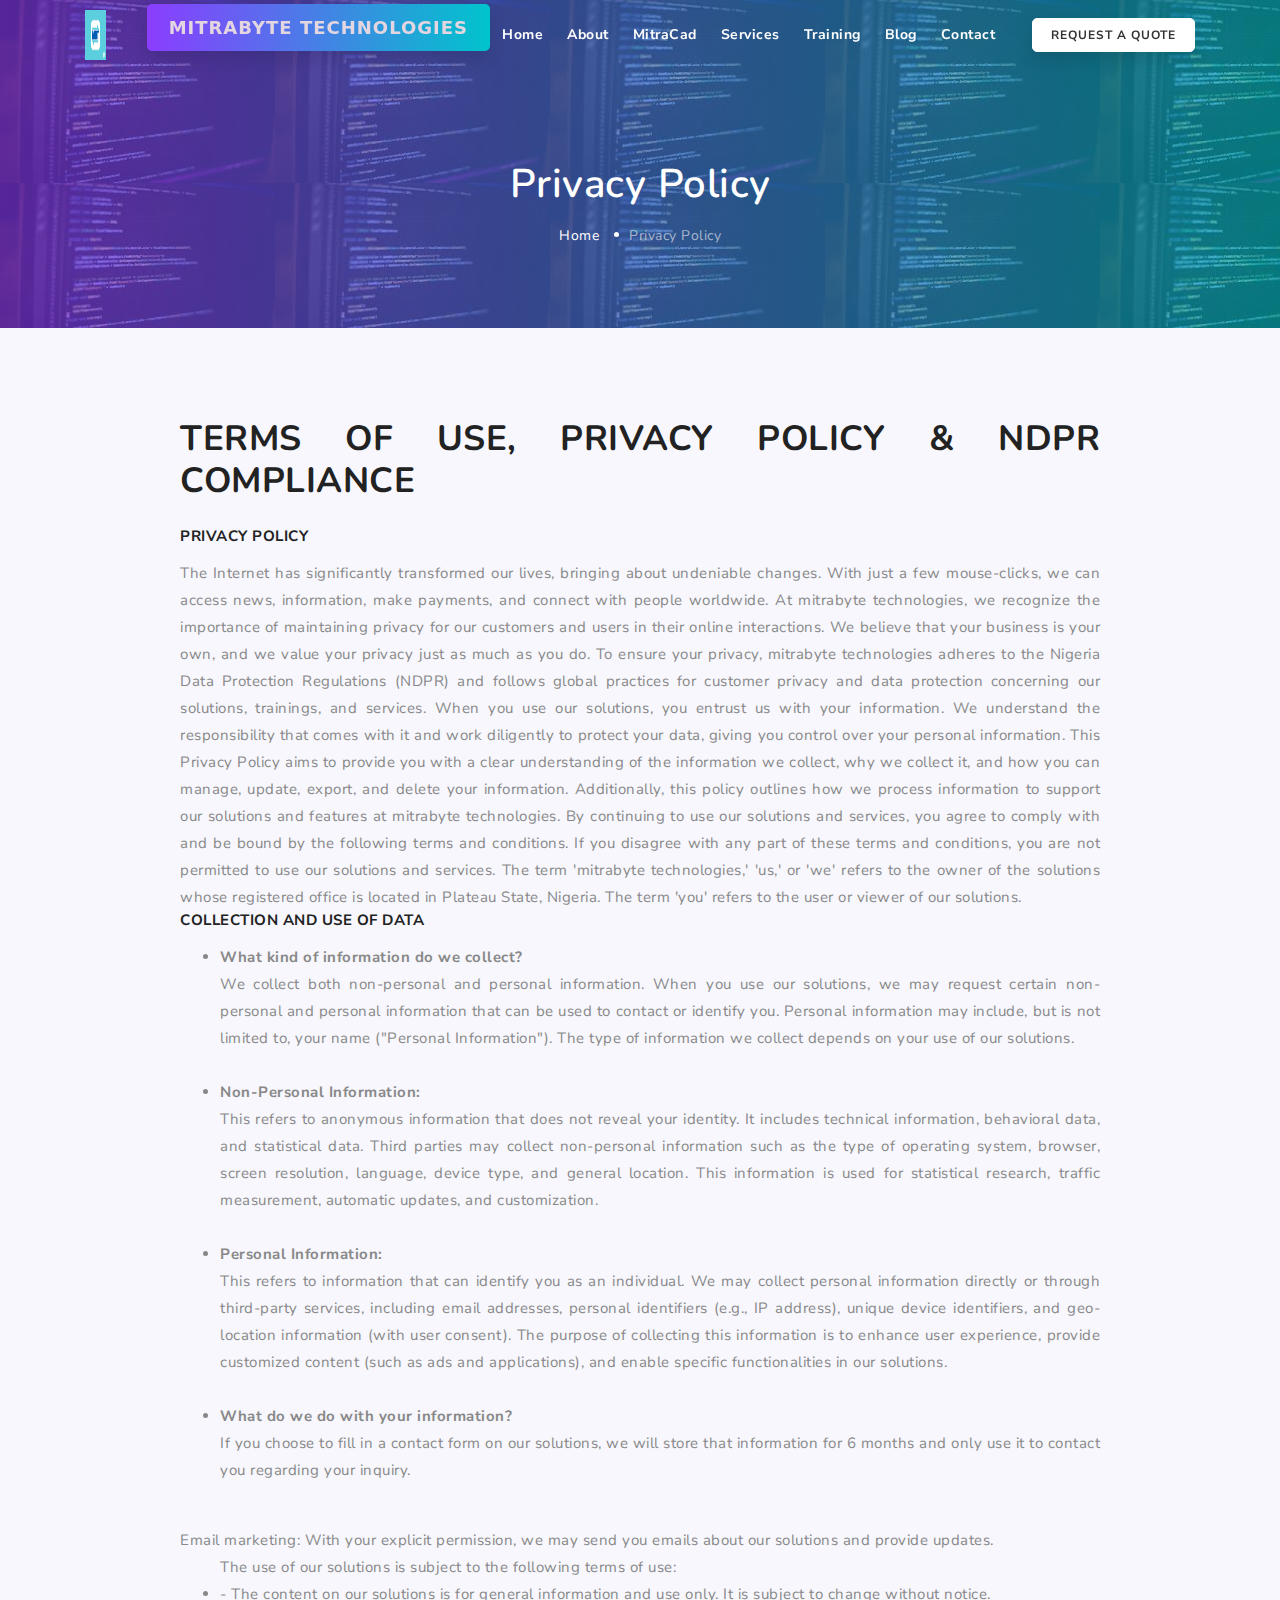
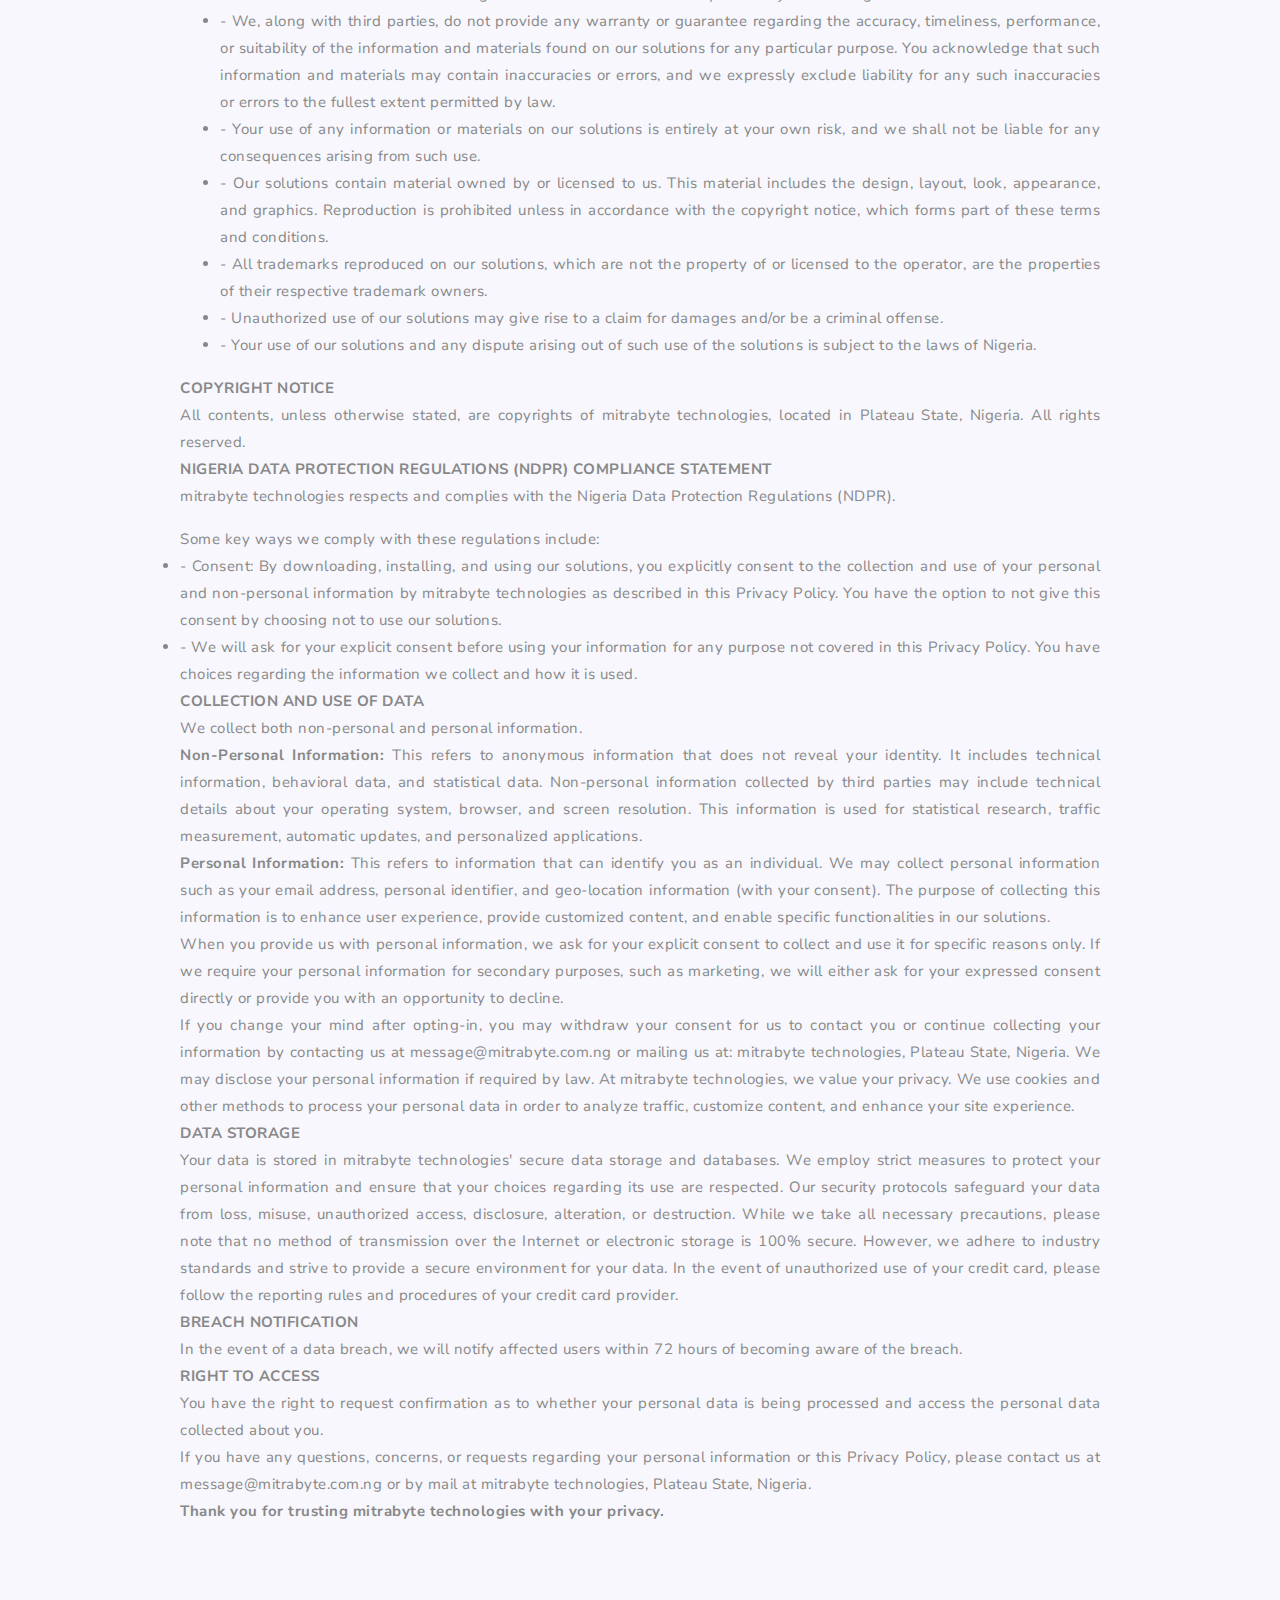
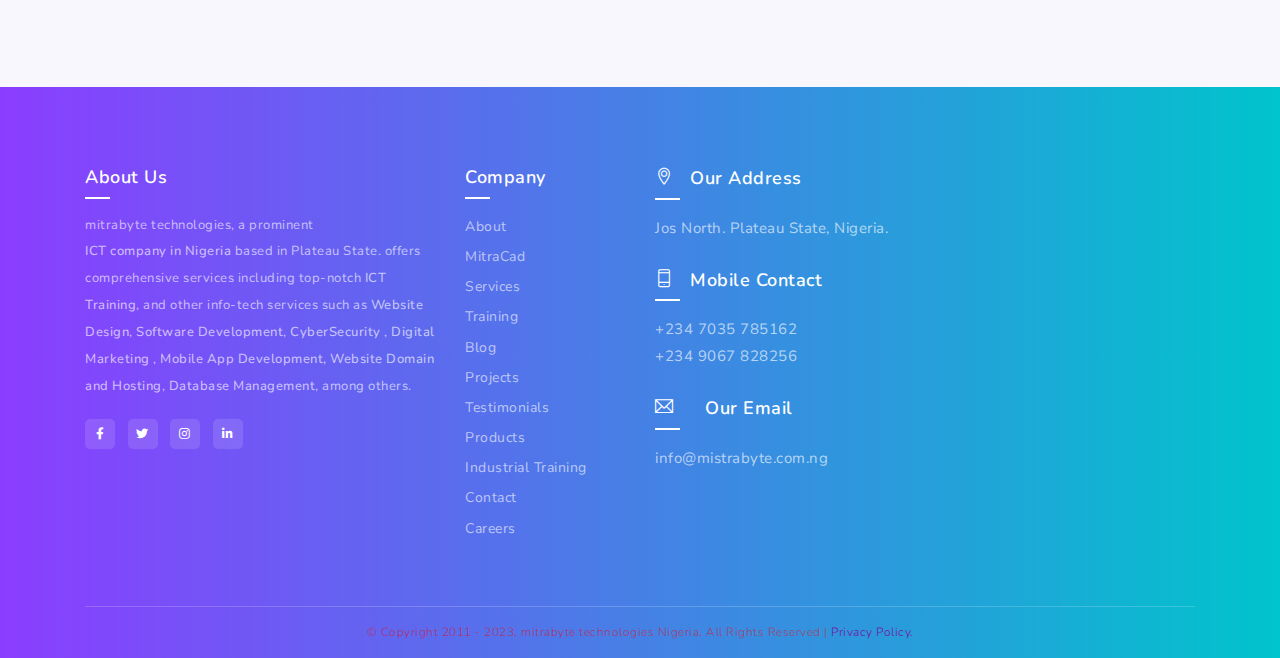
<file: mitrabyte/privacy-policy.html>
<!DOCTYPE html>
<html>


<!--  -->
<head>
  <meta charset="utf-8">
  <meta name="viewport" content="width=device-width, initial-scale=1, shrink-to-fit=no">
  <meta http-equiv="X-UA-Compatible" content="IE=edge">
  <meta name="apple-mobile-web-app-capable" content="yes">

  <!-- Global site tag (gtag.js) - Google Analytics -->
<script async src="https://www.googletagmanager.com/gtag/js?id=UA-127850441-1"></script>
<script>
  window.dataLayer = window.dataLayer || [];
  function gtag(){dataLayer.push(arguments);}
  gtag('js', new Date());

  gtag('config', 'UA-127850441-1');
</script>




  <title> Privacy Policy  - mitrabyte technologies  iCT Solutions. </title>


   <base  />  <meta property="og:site_name" content="Privacy Policy  - mitrabyte technologies  iCT Solutions | mitrabyte.com.ng">
  <meta name="description" content="TERMS  OF USE, PRIVACY POLICY & NIGERIA DATA PROTECTION REGULATIONS (NDPR) COMPLIANCE FOR OUR SOLUTIONS.">



    <meta property="og:title" content=" Privacy Policy  - mitrabyte technologies  iCT Solutions.">

     <meta property="og:description" content="TERMS  OF USE, PRIVACY POLICY & NIGERIA DATA PROTECTION REGULATIONS (NDPR) COMPLIANCE FOR OUR SOLUTIONS.">
    <meta property="og:type" content="website">
    <meta property="og:url" content="https://www.mitrabyte.com/privacy-policy.html">
      <meta property="og:image" content="https://www.mitrabyte.com/static/img/logo.png">
    <meta property="og:keywords" content="mitrabyte technologies, Privacy Policy, Terms of Use.">
     
     
     <meta name="twitter:card" content="summary">
    <meta name="twitter:site" content="@mitrabytetechnologiess">
    <meta name="twitter:title" content="TERMS  OF USE, PRIVACY POLICY & NIGERIA DATA PROTECTION REGULATIONS (NDPR) COMPLIANCE FOR OUR SOLUTIONS.">






  <!-- Favicon  -->
 
  <link rel="shortcut icon" href="favicon.ico" type="image/x-icon">

    <!-- Plugin CSS -->
  <link href="static/plugin/bootstrap/css/bootstrap.min.css" rel="stylesheet">
  <link href="static/plugin/font-awesome/css/fontawesome-all.min.css" rel="stylesheet">
  <link href="static/plugin/et-line/style.css" rel="stylesheet">
  <link href="static/plugin/themify-icons/themify-icons.css" rel="stylesheet">
  <link href="static/plugin/owl-carousel/css/owl.carousel.min.css" rel="stylesheet">
  <link href="static/plugin/magnific/magnific-popup.css" rel="stylesheet">
  <!-- End -->
  

  <!-- Theme css -->
  <link href="static/css/style.css" rel="stylesheet">
  <link href="static/css/color/default.css" rel="stylesheet" id="color_theme">
  <!-- End -->

</head>

<!-- ========== Body Starts ========== -->
<!-- Body Start -->
<body data-spy="scroll" data-target="#navbar" data-offset="98">

  <!-- Loading -->
  <div id="loading">
    <div class="load-circle"><span class="one"></span></div>
  </div>
  <!-- / -->

  <!-- Header -->
 <header>
    <nav class="navbar header-nav navbar-expand-lg">
      <div class="container">
        <a class="navbar-brand" href="index.html">
          <img class="light-logo" src="static/img/MBT-LOGO-LIGHT.jpg"  height="50px" width="50px"  alt="mitrabyte technologies"  >
          <img class="dark-logo" src="static/img/MBT-LOGO-DARK.jpg" height="50px" width="50px"  alt="mitrabyte technologies">
        </a>
        <!-- / -->
       <P  class="btn btn-theme m-25px-l md-m-0px-l"  style="font-size: large;  font-family: system-ui, -apple-system, BlinkMacSystemFont, 'Segoe UI', Roboto, Oxygen, Ubuntu, Cantarell, 'Open Sans', 'Helvetica Neue', sans-serif; color: rgb(228, 214, 224); font-weight: 700;"><strong>mitrabyte technologies</strong></P>
       <!-- Mobile Toggle -->
        <button class="navbar-toggler" type="button" data-toggle="collapse" data-target="#navbar" aria-controls="navbar" aria-expanded="false" aria-label="Toggle navigation">
            <span></span>
            <span></span>
            <span></span>
        </button>
        <!-- / -->

        <!-- Top Menu -->
        <div class="collapse navbar-collapse justify-content-end" id="navbar">
          <ul class="navbar-nav ml-auto align-items-center">
            <li>
              <a class="nav-link" href="index.html#home">Home</a>
              
            </li>

            <li><a class="nav-link" href="index.html#about">About</a></li>
            <li><a class="nav-link" href="index.html#mitracad">MitraCad</a></li>
            <li><a class="nav-link" href="index.html#services">Services</a></li>
            <li><a class="nav-link" href="index.html#training">Training</a></li>
            <li><a class="nav-link" href="index.html#blog">Blog</a></li>
          
            <li><a class="nav-link" href="contact.html">Contact</a></li>
            <li><a class="nav-link-btn btn btn-white m-25px-l md-m-0px-l" href="index.html#quote">Request a Quote</a></li>
          </ul>
        </div>
        <!-- / -->

      </div><!-- Container -->
    </nav> <!-- Navbar -->
  </header>
  <!-- Header End -->

  <!-- Main -->
  <main>



   <!-- 
  =============================
    Page Title Section
  =============================
  -->
  <section id="about" class="page-title-section theme-after" style="background-image:url(static/img/banner-1.jpg);">
      <div class="container">
        <div class="page-title">
          <h1 class="font-alt">Privacy Policy</h1>
          <ol class="breadcrumb justify-content-center">
              <li><a href="index.html">Home</a></li>
              <li class="active">Privacy Policy</li>
          </ol>
        </div>
      </div>
  </section>

    <!-- 
    =============================
      About us
    =============================
    -->
    





    <section id="about" class="section gray-bg">
      <div class="container">
        <div class="row justify-content-center m-45px-b sm-m-25px-b">
          <div class="col-lg-10 col-md-10">
            <div class="section-title text-justify">
             
              
              <TERMS OF USE, PRIVACY POLICY & COMPLIANCE WITH NIGERIA DATA PROTECTION REGULATIONS (NDPR) FOR OUR SOLUTIONS>

<h2 class="font-alt dark-color caption_seo">TERMS OF USE, PRIVACY POLICY & NDPR COMPLIANCE</h2>

<p>
    <h6 class="dark-color">PRIVACY POLICY</h6>

The Internet has significantly transformed our lives, bringing about undeniable changes. With just a few mouse-clicks, we can access news, information, make payments, and connect with people worldwide. At mitrabyte technologies, we recognize the importance of maintaining privacy for our customers and users in their online interactions.

We believe that your business is your own, and we value your privacy just as much as you do. To ensure your privacy, mitrabyte technologies adheres to the Nigeria Data Protection Regulations (NDPR) and follows global practices for customer privacy and data protection concerning our solutions, trainings, and services.

When you use our solutions, you entrust us with your information. We understand the responsibility that comes with it and work diligently to protect your data, giving you control over your personal information. This Privacy Policy aims to provide you with a clear understanding of the information we collect, why we collect it, and how you can manage, update, export, and delete your information. Additionally, this policy outlines how we process information to support our solutions and features at mitrabyte technologies.

By continuing to use our solutions and services, you agree to comply with and be bound by the following terms and conditions. If you disagree with any part of these terms and conditions, you are not permitted to use our solutions and services.

The term 'mitrabyte technologies,' 'us,' or 'we' refers to the owner of the solutions whose registered office is located in Plateau State, Nigeria. The term 'you' refers to the user or viewer of our solutions.
</p>

<p>
    <h6 class="dark-color">COLLECTION AND USE OF DATA</h6>
    <ul>
   <li><strong>What kind of information do we collect?</strong><br></li>
    We collect both non-personal and personal information. When you use our solutions, we may request certain non-personal and personal information that can be used to contact or identify you. Personal information may include, but is not limited to, your name ("Personal Information"). The type of information we collect depends on your use of our solutions.
    <br><br>
    <li><strong>Non-Personal Information:</strong><br></li>
    This refers to anonymous information that does not reveal your identity. It includes technical information, behavioral data, and statistical data. Third parties may collect non-personal information such as the type of operating system, browser, screen resolution, language, device type, and general location. This information is used for statistical research, traffic measurement, automatic updates, and customization.
    <br><br>
    <li><strong>Personal Information:</strong><br></li>
    This refers to information that can identify you as an individual. We may collect personal information directly or through third-party services, including email addresses, personal identifiers (e.g., IP address), unique device identifiers, and geo-location information (with user consent). The purpose of collecting this information is to enhance user experience, provide customized content (such as ads and applications), and enable specific functionalities in our solutions.
    <br><br>
    <li><strong>What do we do with your information?</strong><br></li>
    If you choose to fill in a contact form on our solutions, we will store that information for 6 months and only use it to contact you regarding your inquiry.
    <br><br>
    </ul>


    Email marketing: With your explicit

permission, we may send you emails about our solutions and provide updates.
<ul>
The use  of our solutions is subject to the following terms of use:
<li>- The content on our solutions is for general information and use only. It is subject to change without notice.</li>
<li>- We, along with third parties, do not provide any warranty or guarantee regarding the accuracy, timeliness, performance, or suitability of the information and materials found on our solutions for any particular purpose. You acknowledge that such information and materials may contain inaccuracies or errors, and we expressly exclude liability for any such inaccuracies or errors to the fullest extent permitted by law.</li>
<li>- Your use of any information or materials on our solutions is entirely at your own risk, and we shall not be liable for any consequences arising from such use.</li>
<li>- Our solutions contain material owned by or licensed to us. This material includes the design, layout, look, appearance, and graphics. Reproduction is prohibited unless in accordance with the copyright notice, which forms part of these terms and conditions.</li>
<li>- All trademarks reproduced on our solutions, which are not the property of or licensed to the operator, are the properties of their respective trademark owners.</li>
<li>- Unauthorized use of our solutions may give rise to a claim for damages and/or be a criminal offense.</li>
<li>- Your use of our solutions and any dispute arising out of such use of the solutions is subject to the laws of Nigeria.</li>
</ul>
<p><strong>COPYRIGHT NOTICE</strong><br></p>
<p>All contents, unless otherwise stated, are copyrights of mitrabyte technologies, located in Plateau State, Nigeria. All rights reserved.</p>

<p><strong>NIGERIA DATA PROTECTION REGULATIONS (NDPR) COMPLIANCE STATEMENT</strong><br></p>
<p>mitrabyte technologies respects and complies with the Nigeria Data Protection Regulations (NDPR).</p>
<ul></ul>
<p>Some key ways we comply with these regulations include:</p>
<li>- Consent: By downloading, installing, and using our solutions, you explicitly consent to the collection and use of your personal and non-personal information by mitrabyte technologies as described in this Privacy Policy. You have the option to not give this consent by choosing not to use our solutions.</li>
<li>- We will ask for your explicit consent before using your information for any purpose not covered in this Privacy Policy. You have choices regarding the information we collect and how it is used.</li>
</ul>
<p><strong>COLLECTION AND USE OF DATA</strong><br></p>
<p>We collect both non-personal and personal information.</p>

<p><strong>Non-Personal Information:</strong> This refers to anonymous information that does not reveal your identity. It includes technical information, behavioral data, and statistical data. Non-personal information collected by third parties may include technical details about your operating system, browser, and screen resolution. This information is used for statistical research, traffic measurement, automatic updates, and personalized applications.</p>

<p><strong>Personal Information:</strong> This refers to information that can identify you as an individual. We may collect personal information such as your email address, personal identifier, and geo-location information (with your consent). The purpose of collecting this information is to enhance user experience, provide customized content, and enable specific functionalities in our solutions.</p>

<p>When you provide us with personal information, we ask for your explicit consent to collect and use it for specific reasons only. If we require your personal information for secondary purposes, such as marketing, we will either ask for your expressed consent directly or provide you with an opportunity to decline.</p>

<p>If you change your mind after opting-in, you may withdraw your consent for us to contact you or continue collecting your information by contacting us at message@mitrabyte.com.ng or mailing us at: mitrabyte technologies, Plateau State, Nigeria.

We may disclose your personal information if required by law.

At mitrabyte technologies, we value your privacy. We use cookies and other methods to process your personal data

in order to analyze traffic, customize content, and enhance your site experience.

<p><strong>DATA STORAGE</strong><br></p>
<p>Your data is stored in mitrabyte technologies' secure data storage and databases. We employ strict measures to protect your personal information and ensure that your choices regarding its use are respected. Our security protocols safeguard your data from loss, misuse, unauthorized access, disclosure, alteration, or destruction.

While we take all necessary precautions, please note that no method of transmission over the Internet or electronic storage is 100% secure. However, we adhere to industry standards and strive to provide a secure environment for your data.

In the event of unauthorized use of your credit card, please follow the reporting rules and procedures of your credit card provider.</p>

<p><strong>BREACH NOTIFICATION</strong><br></p>
<p>In the event of a data breach, we will notify affected users within 72 hours of becoming aware of the breach.</p>

<p><strong>RIGHT TO ACCESS</strong><br></p>
<p>You have the right to request confirmation as to whether your personal data is being processed and access the personal data collected about you.</p>

<p>If you have any questions, concerns, or requests regarding your personal information or this Privacy Policy, please contact us at message@mitrabyte.com.ng or by mail at mitrabyte technologies, Plateau State, Nigeria.</p>

<p><strong>Thank you for trusting mitrabyte technologies with your privacy.</strong></p>

              <p>&nbsp;</p>


             


            </div>

          </div>
        </div>

          
      </div> <!-- conainer -->
    </section>

























   

  </main>
  <!-- / -->

  <!-- Footer -->
 
  <footer class="footer footer-dark">
    <section class="footer-section  theme-bg">
      <div class="container">
        <div class="row">
          <div class="col-md-12 col-lg-4 sm-m-15px-tb md-m-30px-b">
            <h4 class="font-alt">About Us</h4>
             <span class="span_ft">
            <p class="footer-text"> mitrabyte technologies, a prominent<h2 class="h2_seo_ft">ICT company in Nigeria </h2> based in Plateau State. offers comprehensive services including top-notch <h2 class="h2_seo_ft">ICT Training</h2>, and other info-tech services such as <h2 class="h2_seo_ft">Website Design</h2>, <h2 class="h2_seo_ft">Software Development</h2>, <h2 class="h2_seo_ft">CyberSecurity </h2>, <h2 class="h2_seo_ft">Digital Marketing </h2>, <h2 class="h2_seo_ft">Mobile App Development,</h2> <h2 class="h2_seo_ft">Website Domain and Hosting</h2>, <h2 class="h2_seo_ft">Database Management</h2>, among others.</p>
          </span>

            <ul class="social-icons">
              <li><a class="facebook" href="https://facebook.com/mitrabytetechnologiess" target="_blank"><i class="fab fa-facebook-f"></i></a></li>
              <li><a class="twitter" href="https://twitter.com/Systemsmitrabyte"  target="_blank"><i class="fab fa-twitter"></i></a></li>
              <li><a class="google" href="javascript:;" ><i class="fab fa-instagram"></i></a></li>
              <li><a class="linkedin" href="https://ng.linkedin.com/company/mitrabytetechnologiess"  target="_blank"><i class="fab fa-linkedin-in"></i></a></li>
            </ul>
          </div> <!-- col -->

          

           <div class="col-6 col-md-4 col-lg-2 sm-m-15px-tb">
            <h4 class="font-alt">Company</h4>
            <ul class="fot-link">
                <li><a href="about.html">About</a></li>
                <li><a href="index.html#mitracad">MitraCad</a></li>
                <li><a href="index.html#services">Services</a></li>
                <li><a href="index.html#training">Training</a></li>
                <li><a href="blog-listing.html">Blog</a></li>
                <li><a href="index.html#projects">Projects</a></li>
                <li><a href="index.html#testimonials">Testimonials</a></li>
                <li><a href="#!">Products </a></li>    
                <li><a href="industrial-training.html">Industrial Training </a></li>           
                <li><a href="contact.html">Contact</a></li>
                <li><a href="careers.html">Careers</a></li>

              </ul>
          </div>

          <div class="col-md-4 col-lg-4 sm-m-15px-tb">
            
                
            <h4 class="font-alt"><i class="ti-location-pin"></i>&nbsp; &nbsp;Our Address</h4>
            <p>Jos North. Plateau State, Nigeria. <p>&nbsp;</p></p>

            
            <h4 class="font-alt"><i class="ti-mobile"></i>&nbsp; &nbsp;Mobile Contact</h4>
            <p>+234 7035 785162<br /> +234 9067 828256 <p> &nbsp;</p></p>


           
            <h4 class="font-alt"> <i class="ti-email"> </span></i>&nbsp; &nbsp; Our Email</h4>
            <p>info@mistrabyte.com.ng</p>


       
      
      </div> <!-- col -->

        </div>
        
        <div class="footer-copy">
          <div class="row">
            <div class="col-12">
                <p>© Copyright 2011 - 2023, mitrabyte technologies Nigeria. All Rights Reserved | <a href="privacy-policy.html"> Privacy Policy.</a></p>
            </div><!-- col -->
          </div> <!-- row -->
        </div> <!-- footer-copy -->

      </div> <!-- container -->   
    </section>
  </footer>  <!-- / -->
  

  <!-- Jquery -->
  <script src="static/js/jquery-3.2.1.min.js"></script>
  <script src="static/js/jquery-migrate-3.0.0.min.js"></script>
  <!-- End -->

  <!-- Plugin JS -->
  <script src="static/plugin/appear/jquery.appear.js"></script><!--appear-->
  <script src="static/plugin/bootstrap/js/popper.min.js"></script><!--popper-->
  <script src="static/plugin/bootstrap/js/bootstrap.js"></script><!--bootstrap-->
  <script src="static/plugin/particles/particles.min.js"></script>
  <script src="static/plugin/particles/particles-app.js"></script>
  <!-- End -->

  <!-- Custom -->
  
  <script src="static/js/jquery.parallax-scroll.js"></script>
  <script src="static/js/custom.js"></script>
   <script src="static/js/typed.js"></script>
  <!-- End -->


    <script src="static/plugin/owl-carousel/css/owl.carousel.js"></script>
 <script type="text/javascript">
      
    var owl = $('.owl-carousel');
        owl.owlCarousel({
              items:3,
              loop:true,
              margin:10,
              autoplay:true,
              autoplayTimeout:2000,
              autoplayHoverPause:true
          });
          $('.play').on('click',function(){
              owl.trigger('play.owl.autoplay',[1000])
          })
          $('.stop').on('click',function(){
              owl.trigger('stop.owl.autoplay')
        })
    </script>

  <!--   here is for counter -->
  <!--- here am creating animation counter -->
  <script src="static/plugin/animate-counter/jquery.waypoints.min.js"></script>
<script src="static/plugin/animate-counter/inview.min.js"></script>     
<script type="text/javascript">
function inviewExample() {
     var $example = $('#inview-example');
     var inview;

     if ($example.length) {
       inview = new Waypoint.Inview({
         element: $('#inview-example')[0],
         entered: function(direction) {
           $('.timer').each(function () {
               var $this = $(this);
               var val = $(this).data('count');
               jQuery({ Counter: 0 }).animate({ Counter: val }, {
                 duration: 9000,
                 easing: 'swing',
                 step: function () {
                   $this.text(Math.ceil(this.Counter));
                 }
               });
             });
         }
       })
     }
 }
$(window).on('load', function() {
  inviewExample();
});
</script>

</body>
<!-- ========== End of Body ========== -->


</html>
</file>
<file: mitrabyte/static/plugin/et-line/style.css>
@font-face {
	font-family: 'et-line';
	src:url('fonts/et-line.html');
	src:url('fonts/et-lined41d.html?#iefix') format('embedded-opentype'),
		url('fonts/et-line-2.html') format('woff'),
		url('fonts/et-line-3.html') format('truetype'),
		url('fonts/et-line-4.html#et-line') format('svg');
	font-weight: normal;
	font-style: normal;
}

/* Use the following CSS code if you want to use data attributes for inserting your icons */
[data-icon]:before {
	font-family: 'et-line';
	content: attr(data-icon);
	speak: none;
	font-weight: normal;
	font-variant: normal;
	text-transform: none;
	line-height: 1;
	-webkit-font-smoothing: antialiased;
	-moz-osx-font-smoothing: grayscale;
	display:inline-block;
}

/* Use the following CSS code if you want to have a class per icon */
/*
Instead of a list of all class selectors,
you can use the generic selector below, but it's slower:
[class*="icon-"] {
*/
.icon-mobile, .icon-laptop, .icon-desktop, .icon-tablet, .icon-phone, .icon-document, .icon-documents, .icon-search, .icon-clipboard, .icon-newspaper, .icon-notebook, .icon-book-open, .icon-browser, .icon-calendar, .icon-presentation, .icon-picture, .icon-pictures, .icon-video, .icon-camera, .icon-printer, .icon-toolbox, .icon-briefcase, .icon-wallet, .icon-gift, .icon-bargraph, .icon-grid, .icon-expand, .icon-focus, .icon-edit, .icon-adjustments, .icon-ribbon, .icon-hourglass, .icon-lock, .icon-megaphone, .icon-shield, .icon-trophy, .icon-flag, .icon-map, .icon-puzzle, .icon-basket, .icon-envelope, .icon-streetsign, .icon-telescope, .icon-gears, .icon-key, .icon-paperclip, .icon-attachment, .icon-pricetags, .icon-lightbulb, .icon-layers, .icon-pencil, .icon-tools, .icon-tools-2, .icon-scissors, .icon-paintbrush, .icon-magnifying-glass, .icon-circle-compass, .icon-linegraph, .icon-mic, .icon-strategy, .icon-beaker, .icon-caution, .icon-recycle, .icon-anchor, .icon-profile-male, .icon-profile-female, .icon-bike, .icon-wine, .icon-hotairballoon, .icon-globe, .icon-genius, .icon-map-pin, .icon-dial, .icon-chat, .icon-heart, .icon-cloud, .icon-upload, .icon-download, .icon-target, .icon-hazardous, .icon-piechart, .icon-speedometer, .icon-global, .icon-compass, .icon-lifesaver, .icon-clock, .icon-aperture, .icon-quote, .icon-scope, .icon-alarmclock, .icon-refresh, .icon-happy, .icon-sad, .icon-facebook, .icon-twitter, .icon-googleplus, .icon-rss, .icon-tumblr, .icon-linkedin, .icon-dribbble {
	font-family: 'et-line';
	speak: none;
	font-style: normal;
	font-weight: normal;
	font-variant: normal;
	text-transform: none;
	line-height: 1;
	-webkit-font-smoothing: antialiased;
	-moz-osx-font-smoothing: grayscale;
	display:inline-block;
}
.icon-mobile:before {
	content: "\e000";
}
.icon-laptop:before {
	content: "\e001";
}
.icon-desktop:before {
	content: "\e002";
}
.icon-tablet:before {
	content: "\e003";
}
.icon-phone:before {
	content: "\e004";
}
.icon-document:before {
	content: "\e005";
}
.icon-documents:before {
	content: "\e006";
}
.icon-search:before {
	content: "\e007";
}
.icon-clipboard:before {
	content: "\e008";
}
.icon-newspaper:before {
	content: "\e009";
}
.icon-notebook:before {
	content: "\e00a";
}
.icon-book-open:before {
	content: "\e00b";
}
.icon-browser:before {
	content: "\e00c";
}
.icon-calendar:before {
	content: "\e00d";
}
.icon-presentation:before {
	content: "\e00e";
}
.icon-picture:before {
	content: "\e00f";
}
.icon-pictures:before {
	content: "\e010";
}
.icon-video:before {
	content: "\e011";
}
.icon-camera:before {
	content: "\e012";
}
.icon-printer:before {
	content: "\e013";
}
.icon-toolbox:before {
	content: "\e014";
}
.icon-briefcase:before {
	content: "\e015";
}
.icon-wallet:before {
	content: "\e016";
}
.icon-gift:before {
	content: "\e017";
}
.icon-bargraph:before {
	content: "\e018";
}
.icon-grid:before {
	content: "\e019";
}
.icon-expand:before {
	content: "\e01a";
}
.icon-focus:before {
	content: "\e01b";
}
.icon-edit:before {
	content: "\e01c";
}
.icon-adjustments:before {
	content: "\e01d";
}
.icon-ribbon:before {
	content: "\e01e";
}
.icon-hourglass:before {
	content: "\e01f";
}
.icon-lock:before {
	content: "\e020";
}
.icon-megaphone:before {
	content: "\e021";
}
.icon-shield:before {
	content: "\e022";
}
.icon-trophy:before {
	content: "\e023";
}
.icon-flag:before {
	content: "\e024";
}
.icon-map:before {
	content: "\e025";
}
.icon-puzzle:before {
	content: "\e026";
}
.icon-basket:before {
	content: "\e027";
}
.icon-envelope:before {
	content: "\e028";
}
.icon-streetsign:before {
	content: "\e029";
}
.icon-telescope:before {
	content: "\e02a";
}
.icon-gears:before {
	content: "\e02b";
}
.icon-key:before {
	content: "\e02c";
}
.icon-paperclip:before {
	content: "\e02d";
}
.icon-attachment:before {
	content: "\e02e";
}
.icon-pricetags:before {
	content: "\e02f";
}
.icon-lightbulb:before {
	content: "\e030";
}
.icon-layers:before {
	content: "\e031";
}
.icon-pencil:before {
	content: "\e032";
}
.icon-tools:before {
	content: "\e033";
}
.icon-tools-2:before {
	content: "\e034";
}
.icon-scissors:before {
	content: "\e035";
}
.icon-paintbrush:before {
	content: "\e036";
}
.icon-magnifying-glass:before {
	content: "\e037";
}
.icon-circle-compass:before {
	content: "\e038";
}
.icon-linegraph:before {
	content: "\e039";
}
.icon-mic:before {
	content: "\e03a";
}
.icon-strategy:before {
	content: "\e03b";
}
.icon-beaker:before {
	content: "\e03c";
}
.icon-caution:before {
	content: "\e03d";
}
.icon-recycle:before {
	content: "\e03e";
}
.icon-anchor:before {
	content: "\e03f";
}
.icon-profile-male:before {
	content: "\e040";
}
.icon-profile-female:before {
	content: "\e041";
}
.icon-bike:before {
	content: "\e042";
}
.icon-wine:before {
	content: "\e043";
}
.icon-hotairballoon:before {
	content: "\e044";
}
.icon-globe:before {
	content: "\e045";
}
.icon-genius:before {
	content: "\e046";
}
.icon-map-pin:before {
	content: "\e047";
}
.icon-dial:before {
	content: "\e048";
}
.icon-chat:before {
	content: "\e049";
}
.icon-heart:before {
	content: "\e04a";
}
.icon-cloud:before {
	content: "\e04b";
}
.icon-upload:before {
	content: "\e04c";
}
.icon-download:before {
	content: "\e04d";
}
.icon-target:before {
	content: "\e04e";
}
.icon-hazardous:before {
	content: "\e04f";
}
.icon-piechart:before {
	content: "\e050";
}
.icon-speedometer:before {
	content: "\e051";
}
.icon-global:before {
	content: "\e052";
}
.icon-compass:before {
	content: "\e053";
}
.icon-lifesaver:before {
	content: "\e054";
}
.icon-clock:before {
	content: "\e055";
}
.icon-aperture:before {
	content: "\e056";
}
.icon-quote:before {
	content: "\e057";
}
.icon-scope:before {
	content: "\e058";
}
.icon-alarmclock:before {
	content: "\e059";
}
.icon-refresh:before {
	content: "\e05a";
}
.icon-happy:before {
	content: "\e05b";
}
.icon-sad:before {
	content: "\e05c";
}
.icon-facebook:before {
	content: "\e05d";
}
.icon-twitter:before {
	content: "\e05e";
}
.icon-googleplus:before {
	content: "\e05f";
}
.icon-rss:before {
	content: "\e060";
}
.icon-tumblr:before {
	content: "\e061";
}
.icon-linkedin:before {
	content: "\e062";
}
.icon-dribbble:before {
	content: "\e063";
}
</file>
<file: mitrabyte/static/plugin/themify-icons/themify-icons.css>
@font-face {
	font-family: 'themify';
	src:url('fonts/themify9f24.eot?-fvbane');
	src:url('fonts/themifyd41d.eot?#iefix-fvbane') format('embedded-opentype'),
		url('fonts/themify9f24.woff?-fvbane') format('woff'),
		url('fonts/themify9f24.ttf?-fvbane') format('truetype'),
		url('fonts/themify9f24.svg?-fvbane#themify') format('svg');
	font-weight: normal;
	font-style: normal;
}

[class^="ti-"], [class*=" ti-"] {
	font-family: 'themify';
	speak: none;
	font-style: normal;
	font-weight: normal;
	font-variant: normal;
	text-transform: none;
	line-height: 1;

	/* Better Font Rendering =========== */
	-webkit-font-smoothing: antialiased;
	-moz-osx-font-smoothing: grayscale;
}

.ti-wand:before {
	content: "\e600";
}
.ti-volume:before {
	content: "\e601";
}
.ti-user:before {
	content: "\e602";
}
.ti-unlock:before {
	content: "\e603";
}
.ti-unlink:before {
	content: "\e604";
}
.ti-trash:before {
	content: "\e605";
}
.ti-thought:before {
	content: "\e606";
}
.ti-target:before {
	content: "\e607";
}
.ti-tag:before {
	content: "\e608";
}
.ti-tablet:before {
	content: "\e609";
}
.ti-star:before {
	content: "\e60a";
}
.ti-spray:before {
	content: "\e60b";
}
.ti-signal:before {
	content: "\e60c";
}
.ti-shopping-cart:before {
	content: "\e60d";
}
.ti-shopping-cart-full:before {
	content: "\e60e";
}
.ti-settings:before {
	content: "\e60f";
}
.ti-search:before {
	content: "\e610";
}
.ti-zoom-in:before {
	content: "\e611";
}
.ti-zoom-out:before {
	content: "\e612";
}
.ti-cut:before {
	content: "\e613";
}
.ti-ruler:before {
	content: "\e614";
}
.ti-ruler-pencil:before {
	content: "\e615";
}
.ti-ruler-alt:before {
	content: "\e616";
}
.ti-bookmark:before {
	content: "\e617";
}
.ti-bookmark-alt:before {
	content: "\e618";
}
.ti-reload:before {
	content: "\e619";
}
.ti-plus:before {
	content: "\e61a";
}
.ti-pin:before {
	content: "\e61b";
}
.ti-pencil:before {
	content: "\e61c";
}
.ti-pencil-alt:before {
	content: "\e61d";
}
.ti-paint-roller:before {
	content: "\e61e";
}
.ti-paint-bucket:before {
	content: "\e61f";
}
.ti-na:before {
	content: "\e620";
}
.ti-mobile:before {
	content: "\e621";
}
.ti-minus:before {
	content: "\e622";
}
.ti-medall:before {
	content: "\e623";
}
.ti-medall-alt:before {
	content: "\e624";
}
.ti-marker:before {
	content: "\e625";
}
.ti-marker-alt:before {
	content: "\e626";
}
.ti-arrow-up:before {
	content: "\e627";
}
.ti-arrow-right:before {
	content: "\e628";
}
.ti-arrow-left:before {
	content: "\e629";
}
.ti-arrow-down:before {
	content: "\e62a";
}
.ti-lock:before {
	content: "\e62b";
}
.ti-location-arrow:before {
	content: "\e62c";
}
.ti-link:before {
	content: "\e62d";
}
.ti-layout:before {
	content: "\e62e";
}
.ti-layers:before {
	content: "\e62f";
}
.ti-layers-alt:before {
	content: "\e630";
}
.ti-key:before {
	content: "\e631";
}
.ti-import:before {
	content: "\e632";
}
.ti-image:before {
	content: "\e633";
}
.ti-heart:before {
	content: "\e634";
}
.ti-heart-broken:before {
	content: "\e635";
}
.ti-hand-stop:before {
	content: "\e636";
}
.ti-hand-open:before {
	content: "\e637";
}
.ti-hand-drag:before {
	content: "\e638";
}
.ti-folder:before {
	content: "\e639";
}
.ti-flag:before {
	content: "\e63a";
}
.ti-flag-alt:before {
	content: "\e63b";
}
.ti-flag-alt-2:before {
	content: "\e63c";
}
.ti-eye:before {
	content: "\e63d";
}
.ti-export:before {
	content: "\e63e";
}
.ti-exchange-vertical:before {
	content: "\e63f";
}
.ti-desktop:before {
	content: "\e640";
}
.ti-cup:before {
	content: "\e641";
}
.ti-crown:before {
	content: "\e642";
}
.ti-comments:before {
	content: "\e643";
}
.ti-comment:before {
	content: "\e644";
}
.ti-comment-alt:before {
	content: "\e645";
}
.ti-close:before {
	content: "\e646";
}
.ti-clip:before {
	content: "\e647";
}
.ti-angle-up:before {
	content: "\e648";
}
.ti-angle-right:before {
	content: "\e649";
}
.ti-angle-left:before {
	content: "\e64a";
}
.ti-angle-down:before {
	content: "\e64b";
}
.ti-check:before {
	content: "\e64c";
}
.ti-check-box:before {
	content: "\e64d";
}
.ti-camera:before {
	content: "\e64e";
}
.ti-announcement:before {
	content: "\e64f";
}
.ti-brush:before {
	content: "\e650";
}
.ti-briefcase:before {
	content: "\e651";
}
.ti-bolt:before {
	content: "\e652";
}
.ti-bolt-alt:before {
	content: "\e653";
}
.ti-blackboard:before {
	content: "\e654";
}
.ti-bag:before {
	content: "\e655";
}
.ti-move:before {
	content: "\e656";
}
.ti-arrows-vertical:before {
	content: "\e657";
}
.ti-arrows-horizontal:before {
	content: "\e658";
}
.ti-fullscreen:before {
	content: "\e659";
}
.ti-arrow-top-right:before {
	content: "\e65a";
}
.ti-arrow-top-left:before {
	content: "\e65b";
}
.ti-arrow-circle-up:before {
	content: "\e65c";
}
.ti-arrow-circle-right:before {
	content: "\e65d";
}
.ti-arrow-circle-left:before {
	content: "\e65e";
}
.ti-arrow-circle-down:before {
	content: "\e65f";
}
.ti-angle-double-up:before {
	content: "\e660";
}
.ti-angle-double-right:before {
	content: "\e661";
}
.ti-angle-double-left:before {
	content: "\e662";
}
.ti-angle-double-down:before {
	content: "\e663";
}
.ti-zip:before {
	content: "\e664";
}
.ti-world:before {
	content: "\e665";
}
.ti-wheelchair:before {
	content: "\e666";
}
.ti-view-list:before {
	content: "\e667";
}
.ti-view-list-alt:before {
	content: "\e668";
}
.ti-view-grid:before {
	content: "\e669";
}
.ti-uppercase:before {
	content: "\e66a";
}
.ti-upload:before {
	content: "\e66b";
}
.ti-underline:before {
	content: "\e66c";
}
.ti-truck:before {
	content: "\e66d";
}
.ti-timer:before {
	content: "\e66e";
}
.ti-ticket:before {
	content: "\e66f";
}
.ti-thumb-up:before {
	content: "\e670";
}
.ti-thumb-down:before {
	content: "\e671";
}
.ti-text:before {
	content: "\e672";
}
.ti-stats-up:before {
	content: "\e673";
}
.ti-stats-down:before {
	content: "\e674";
}
.ti-split-v:before {
	content: "\e675";
}
.ti-split-h:before {
	content: "\e676";
}
.ti-smallcap:before {
	content: "\e677";
}
.ti-shine:before {
	content: "\e678";
}
.ti-shift-right:before {
	content: "\e679";
}
.ti-shift-left:before {
	content: "\e67a";
}
.ti-shield:before {
	content: "\e67b";
}
.ti-notepad:before {
	content: "\e67c";
}
.ti-server:before {
	content: "\e67d";
}
.ti-quote-right:before {
	content: "\e67e";
}
.ti-quote-left:before {
	content: "\e67f";
}
.ti-pulse:before {
	content: "\e680";
}
.ti-printer:before {
	content: "\e681";
}
.ti-power-off:before {
	content: "\e682";
}
.ti-plug:before {
	content: "\e683";
}
.ti-pie-chart:before {
	content: "\e684";
}
.ti-paragraph:before {
	content: "\e685";
}
.ti-panel:before {
	content: "\e686";
}
.ti-package:before {
	content: "\e687";
}
.ti-music:before {
	content: "\e688";
}
.ti-music-alt:before {
	content: "\e689";
}
.ti-mouse:before {
	content: "\e68a";
}
.ti-mouse-alt:before {
	content: "\e68b";
}
.ti-money:before {
	content: "\e68c";
}
.ti-microphone:before {
	content: "\e68d";
}
.ti-menu:before {
	content: "\e68e";
}
.ti-menu-alt:before {
	content: "\e68f";
}
.ti-map:before {
	content: "\e690";
}
.ti-map-alt:before {
	content: "\e691";
}
.ti-loop:before {
	content: "\e692";
}
.ti-location-pin:before {
	content: "\e693";
}
.ti-list:before {
	content: "\e694";
}
.ti-light-bulb:before {
	content: "\e695";
}
.ti-Italic:before {
	content: "\e696";
}
.ti-info:before {
	content: "\e697";
}
.ti-infinite:before {
	content: "\e698";
}
.ti-id-badge:before {
	content: "\e699";
}
.ti-hummer:before {
	content: "\e69a";
}
.ti-home:before {
	content: "\e69b";
}
.ti-help:before {
	content: "\e69c";
}
.ti-headphone:before {
	content: "\e69d";
}
.ti-harddrives:before {
	content: "\e69e";
}
.ti-harddrive:before {
	content: "\e69f";
}
.ti-gift:before {
	content: "\e6a0";
}
.ti-game:before {
	content: "\e6a1";
}
.ti-filter:before {
	content: "\e6a2";
}
.ti-files:before {
	content: "\e6a3";
}
.ti-file:before {
	content: "\e6a4";
}
.ti-eraser:before {
	content: "\e6a5";
}
.ti-envelope:before {
	content: "\e6a6";
}
.ti-download:before {
	content: "\e6a7";
}
.ti-direction:before {
	content: "\e6a8";
}
.ti-direction-alt:before {
	content: "\e6a9";
}
.ti-dashboard:before {
	content: "\e6aa";
}
.ti-control-stop:before {
	content: "\e6ab";
}
.ti-control-shuffle:before {
	content: "\e6ac";
}
.ti-control-play:before {
	content: "\e6ad";
}
.ti-control-pause:before {
	content: "\e6ae";
}
.ti-control-forward:before {
	content: "\e6af";
}
.ti-control-backward:before {
	content: "\e6b0";
}
.ti-cloud:before {
	content: "\e6b1";
}
.ti-cloud-up:before {
	content: "\e6b2";
}
.ti-cloud-down:before {
	content: "\e6b3";
}
.ti-clipboard:before {
	content: "\e6b4";
}
.ti-car:before {
	content: "\e6b5";
}
.ti-calendar:before {
	content: "\e6b6";
}
.ti-book:before {
	content: "\e6b7";
}
.ti-bell:before {
	content: "\e6b8";
}
.ti-basketball:before {
	content: "\e6b9";
}
.ti-bar-chart:before {
	content: "\e6ba";
}
.ti-bar-chart-alt:before {
	content: "\e6bb";
}
.ti-back-right:before {
	content: "\e6bc";
}
.ti-back-left:before {
	content: "\e6bd";
}
.ti-arrows-corner:before {
	content: "\e6be";
}
.ti-archive:before {
	content: "\e6bf";
}
.ti-anchor:before {
	content: "\e6c0";
}
.ti-align-right:before {
	content: "\e6c1";
}
.ti-align-left:before {
	content: "\e6c2";
}
.ti-align-justify:before {
	content: "\e6c3";
}
.ti-align-center:before {
	content: "\e6c4";
}
.ti-alert:before {
	content: "\e6c5";
}
.ti-alarm-clock:before {
	content: "\e6c6";
}
.ti-agenda:before {
	content: "\e6c7";
}
.ti-write:before {
	content: "\e6c8";
}
.ti-window:before {
	content: "\e6c9";
}
.ti-widgetized:before {
	content: "\e6ca";
}
.ti-widget:before {
	content: "\e6cb";
}
.ti-widget-alt:before {
	content: "\e6cc";
}
.ti-wallet:before {
	content: "\e6cd";
}
.ti-video-clapper:before {
	content: "\e6ce";
}
.ti-video-camera:before {
	content: "\e6cf";
}
.ti-vector:before {
	content: "\e6d0";
}
.ti-themify-logo:before {
	content: "\e6d1";
}
.ti-themify-favicon:before {
	content: "\e6d2";
}
.ti-themify-favicon-alt:before {
	content: "\e6d3";
}
.ti-support:before {
	content: "\e6d4";
}
.ti-stamp:before {
	content: "\e6d5";
}
.ti-split-v-alt:before {
	content: "\e6d6";
}
.ti-slice:before {
	content: "\e6d7";
}
.ti-shortcode:before {
	content: "\e6d8";
}
.ti-shift-right-alt:before {
	content: "\e6d9";
}
.ti-shift-left-alt:before {
	content: "\e6da";
}
.ti-ruler-alt-2:before {
	content: "\e6db";
}
.ti-receipt:before {
	content: "\e6dc";
}
.ti-pin2:before {
	content: "\e6dd";
}
.ti-pin-alt:before {
	content: "\e6de";
}
.ti-pencil-alt2:before {
	content: "\e6df";
}
.ti-palette:before {
	content: "\e6e0";
}
.ti-more:before {
	content: "\e6e1";
}
.ti-more-alt:before {
	content: "\e6e2";
}
.ti-microphone-alt:before {
	content: "\e6e3";
}
.ti-magnet:before {
	content: "\e6e4";
}
.ti-line-double:before {
	content: "\e6e5";
}
.ti-line-dotted:before {
	content: "\e6e6";
}
.ti-line-dashed:before {
	content: "\e6e7";
}
.ti-layout-width-full:before {
	content: "\e6e8";
}
.ti-layout-width-default:before {
	content: "\e6e9";
}
.ti-layout-width-default-alt:before {
	content: "\e6ea";
}
.ti-layout-tab:before {
	content: "\e6eb";
}
.ti-layout-tab-window:before {
	content: "\e6ec";
}
.ti-layout-tab-v:before {
	content: "\e6ed";
}
.ti-layout-tab-min:before {
	content: "\e6ee";
}
.ti-layout-slider:before {
	content: "\e6ef";
}
.ti-layout-slider-alt:before {
	content: "\e6f0";
}
.ti-layout-sidebar-right:before {
	content: "\e6f1";
}
.ti-layout-sidebar-none:before {
	content: "\e6f2";
}
.ti-layout-sidebar-left:before {
	content: "\e6f3";
}
.ti-layout-placeholder:before {
	content: "\e6f4";
}
.ti-layout-menu:before {
	content: "\e6f5";
}
.ti-layout-menu-v:before {
	content: "\e6f6";
}
.ti-layout-menu-separated:before {
	content: "\e6f7";
}
.ti-layout-menu-full:before {
	content: "\e6f8";
}
.ti-layout-media-right-alt:before {
	content: "\e6f9";
}
.ti-layout-media-right:before {
	content: "\e6fa";
}
.ti-layout-media-overlay:before {
	content: "\e6fb";
}
.ti-layout-media-overlay-alt:before {
	content: "\e6fc";
}
.ti-layout-media-overlay-alt-2:before {
	content: "\e6fd";
}
.ti-layout-media-left-alt:before {
	content: "\e6fe";
}
.ti-layout-media-left:before {
	content: "\e6ff";
}
.ti-layout-media-center-alt:before {
	content: "\e700";
}
.ti-layout-media-center:before {
	content: "\e701";
}
.ti-layout-list-thumb:before {
	content: "\e702";
}
.ti-layout-list-thumb-alt:before {
	content: "\e703";
}
.ti-layout-list-post:before {
	content: "\e704";
}
.ti-layout-list-large-image:before {
	content: "\e705";
}
.ti-layout-line-solid:before {
	content: "\e706";
}
.ti-layout-grid4:before {
	content: "\e707";
}
.ti-layout-grid3:before {
	content: "\e708";
}
.ti-layout-grid2:before {
	content: "\e709";
}
.ti-layout-grid2-thumb:before {
	content: "\e70a";
}
.ti-layout-cta-right:before {
	content: "\e70b";
}
.ti-layout-cta-left:before {
	content: "\e70c";
}
.ti-layout-cta-center:before {
	content: "\e70d";
}
.ti-layout-cta-btn-right:before {
	content: "\e70e";
}
.ti-layout-cta-btn-left:before {
	content: "\e70f";
}
.ti-layout-column4:before {
	content: "\e710";
}
.ti-layout-column3:before {
	content: "\e711";
}
.ti-layout-column2:before {
	content: "\e712";
}
.ti-layout-accordion-separated:before {
	content: "\e713";
}
.ti-layout-accordion-merged:before {
	content: "\e714";
}
.ti-layout-accordion-list:before {
	content: "\e715";
}
.ti-ink-pen:before {
	content: "\e716";
}
.ti-info-alt:before {
	content: "\e717";
}
.ti-help-alt:before {
	content: "\e718";
}
.ti-headphone-alt:before {
	content: "\e719";
}
.ti-hand-point-up:before {
	content: "\e71a";
}
.ti-hand-point-right:before {
	content: "\e71b";
}
.ti-hand-point-left:before {
	content: "\e71c";
}
.ti-hand-point-down:before {
	content: "\e71d";
}
.ti-gallery:before {
	content: "\e71e";
}
.ti-face-smile:before {
	content: "\e71f";
}
.ti-face-sad:before {
	content: "\e720";
}
.ti-credit-card:before {
	content: "\e721";
}
.ti-control-skip-forward:before {
	content: "\e722";
}
.ti-control-skip-backward:before {
	content: "\e723";
}
.ti-control-record:before {
	content: "\e724";
}
.ti-control-eject:before {
	content: "\e725";
}
.ti-comments-smiley:before {
	content: "\e726";
}
.ti-brush-alt:before {
	content: "\e727";
}
.ti-youtube:before {
	content: "\e728";
}
.ti-vimeo:before {
	content: "\e729";
}
.ti-twitter:before {
	content: "\e72a";
}
.ti-time:before {
	content: "\e72b";
}
.ti-tumblr:before {
	content: "\e72c";
}
.ti-skype:before {
	content: "\e72d";
}
.ti-share:before {
	content: "\e72e";
}
.ti-share-alt:before {
	content: "\e72f";
}
.ti-rocket:before {
	content: "\e730";
}
.ti-pinterest:before {
	content: "\e731";
}
.ti-new-window:before {
	content: "\e732";
}
.ti-microsoft:before {
	content: "\e733";
}
.ti-list-ol:before {
	content: "\e734";
}
.ti-linkedin:before {
	content: "\e735";
}
.ti-layout-sidebar-2:before {
	content: "\e736";
}
.ti-layout-grid4-alt:before {
	content: "\e737";
}
.ti-layout-grid3-alt:before {
	content: "\e738";
}
.ti-layout-grid2-alt:before {
	content: "\e739";
}
.ti-layout-column4-alt:before {
	content: "\e73a";
}
.ti-layout-column3-alt:before {
	content: "\e73b";
}
.ti-layout-column2-alt:before {
	content: "\e73c";
}
.ti-instagram:before {
	content: "\e73d";
}
.ti-google:before {
	content: "\e73e";
}
.ti-github:before {
	content: "\e73f";
}
.ti-flickr:before {
	content: "\e740";
}
.ti-facebook:before {
	content: "\e741";
}
.ti-dropbox:before {
	content: "\e742";
}
.ti-dribbble:before {
	content: "\e743";
}
.ti-apple:before {
	content: "\e744";
}
.ti-android:before {
	content: "\e745";
}
.ti-save:before {
	content: "\e746";
}
.ti-save-alt:before {
	content: "\e747";
}
.ti-yahoo:before {
	content: "\e748";
}
.ti-wordpress:before {
	content: "\e749";
}
.ti-vimeo-alt:before {
	content: "\e74a";
}
.ti-twitter-alt:before {
	content: "\e74b";
}
.ti-tumblr-alt:before {
	content: "\e74c";
}
.ti-trello:before {
	content: "\e74d";
}
.ti-stack-overflow:before {
	content: "\e74e";
}
.ti-soundcloud:before {
	content: "\e74f";
}
.ti-sharethis:before {
	content: "\e750";
}
.ti-sharethis-alt:before {
	content: "\e751";
}
.ti-reddit:before {
	content: "\e752";
}
.ti-pinterest-alt:before {
	content: "\e753";
}
.ti-microsoft-alt:before {
	content: "\e754";
}
.ti-linux:before {
	content: "\e755";
}
.ti-jsfiddle:before {
	content: "\e756";
}
.ti-joomla:before {
	content: "\e757";
}
.ti-html5:before {
	content: "\e758";
}
.ti-flickr-alt:before {
	content: "\e759";
}
.ti-email:before {
	content: "\e75a";
}
.ti-drupal:before {
	content: "\e75b";
}
.ti-dropbox-alt:before {
	content: "\e75c";
}
.ti-css3:before {
	content: "\e75d";
}
.ti-rss:before {
	content: "\e75e";
}
.ti-rss-alt:before {
	content: "\e75f";
}
</file>
<file: mitrabyte/static/css/style.css>
/*========================================================================
EXCLUSIVE ON themeforest.net
~~~~~~~~~~~~~~~~~~~~~~~~~~~~~~~~~~~~~~~~~~~~~~~~~~~~~~~~~~~~~~~~~~~~~~~~
Template Name   : Axoma
========================================================================*/

/*----------------------------------
Table of contents
01. Loading
02. Common
03. Section title
04. Buttons
05. Owl
06. Page Title
07. Header
08. Home Banner
09. Feature Box
10. Tabs
11. Testimonial
12. About us Section
13. Video Box
14. counter section
15. Our Team
16. Price Table
17. Blog
18. Call To Action
19. Footer
20 Contact Us
----------------------------------*/
@import url('https://fonts.googleapis.com/css?family=Nunito+Sans:200,200i,300,300i,400,400i,600,600i,700,700i,800,800i,900,900i');
@import url('https://fonts.googleapis.com/css?family=Nunito:200,200i,300,300i,400,400i,600,600i,700,700i,800,800i,900,900i');




#loading {
  position: fixed;
  top: 0;
  left: 0;
  bottom: 0;
  right: 0;
  background: #011724;
  z-index: 999999;
}
.load-circle  {
  position: absolute;
  top: 0;
  bottom: 0;
  left: 0;
  right: 0;
  margin: auto;
  animation: rotate 1s infinite;  
  height: 50px;
  width: 50px;
}

.load-circle:before,
.load-circle:after {   
  border-radius: 50%;
  content: '';
  display: block;
  height: 20px;  
  width: 20px;
}
.load-circle:before {
  animation: ball1 1s infinite;
  background-color: #8b2a47;
  box-shadow: 30px 0 0 #d45f86;
  margin-bottom: 10px;
}
.load-circle:after {
  animation: ball2 1s infinite;
  background-color: #38b48b;
  box-shadow: 30px 0 0 #e2df0a;
}

@keyframes rotate {
  0% { 
    -webkit-transform: rotate(0deg) scale(0.8); 
    -moz-transform: rotate(0deg) scale(0.8);
  }
  50% { 
    -webkit-transform: rotate(360deg) scale(1.2); 
    -moz-transform: rotate(360deg) scale(1.2);
  }
  100% { 
    -webkit-transform: rotate(720deg) scale(0.8); 
    -moz-transform: rotate(720deg) scale(0.8);
  }
}

@keyframes ball1 {
  0% {
    box-shadow: 30px 0 0 #f8b334;
  }
  50% {
    box-shadow: 0 0 0 #f8b334;
    margin-bottom: 0;
    -webkit-transform: translate(15px,15px);
    -moz-transform: translate(15px, 15px);
  }
  100% {
    box-shadow: 30px 0 0 #f8b334;
    margin-bottom: 10px;
  }
}

@keyframes ball2 {
  0% {
    box-shadow: 30px 0 0 #7e0dbf;
  }
  50% {
    box-shadow: 0 0 0 #7e0dbf;
    margin-top: -20px;
    -webkit-transform: translate(15px,15px);
    -moz-transform: translate(15px, 15px);
  }
  100% {
    box-shadow: 30px 0 0 #690dbf;
    margin-top: 0;
  }
}

/*---------------------------------
* 02. Common
-----------------------------------*/
html {
  overflow-x: hidden;
}
body {
  font-family: 'Nunito Sans', sans-serif;
  font-size: 15px;
  line-height: 1.8;
  color: #888888;
  font-smooth: antialiased;
  font-weight: 400;
  overflow-x: hidden;
  letter-spacing: 0.5px;
}

.font-alt {
  font-family: 'Nunito', sans-serif;
}

a {
  text-decoration: none !important;
}

img {
  max-width: 100%;
}

.container-large {
  max-width: 1440px;
}

.section {
  padding: 90px 0;
}

@media (max-width: 991px){
 .section {
    padding: 60px 0;
  } 
}

@media (max-width: 767px){
 .section {
    padding: 40px 0;
  } 
} 


/*---------------------------------
* Buttons
-----------------------------------*/
.btn {
  font-size: 12px;
  text-transform: uppercase;
  font-weight: 600;
  letter-spacing: 1px;
  padding: 10px 22px;
  border-radius: 5px;
  border: none;
  box-shadow: 0px 8px 15px rgba(0, 0, 0, 0.1);
}

.btn-t-white {
  border:1px solid #fff;
  color: #fff; 
}
.btn-t-white:hover {
  background: #fff
}

.btn-white {
  border:1px solid #fff;
  background: #fff;
}
.btn-white:hover {
  color: #fff;
}

.btn-theme {
  color: #fff;
}
.btn-theme:hover {
  color: #fff;
}

.link-btn {
  color: #111;
  text-transform: uppercase;
  font-weight: 600;
  font-size: 12px;
}

/*---------------------------------
* Owl
-----------------------------------*/
.owl-dots {
  text-align: center;
}
.owl-dots .owl-dot  {
  display: inline-block;
  vertical-align: top;
  margin-right: 8px;
}
.owl-dots .owl-dot span {
  width: 15px;
  height: 15px;
  border:2px solid #323232;
  display: inline-block;
  border-radius: 50%;
  background: #fff;
}
.owl-dots .owl-dot.active span {
  background: #323232
}
.owl-nav > div {
  width: 50px;
  height: 50px;
  background: #fff;
  border-radius: 50%;
  position: absolute;
  top: 0;
  bottom: 0;
  margin: auto;
  text-align: center;
  line-height: 50px;
  color: #fff;
}

.owl-nav .owl-prev  {
  left: 0;
}
.owl-nav .owl-next  {
  right: 0;
}

/*---------------------------------
* Shadow
-----------------------------------*/
.hover-shadow:hover {
  box-shadow: 0 8px 50px -6px rgba(84,84,120,.26);
}
.box-shadow {
  box-shadow: 0 6px 50px rgba(0,0,0,.05);
}

/*---------------------------------
* Base color
-----------------------------------*/
.dark-color {
  color: #222;
}
.white-color {
  color: #fff;
}
.white-color-light {
  color: rgba(255,255,255,.8);
}

.gray-bg {
  background: #F7F7FD;
}
.gray-bg-g {
  background-image: linear-gradient(0deg, #fcfcfc 0%, #ffffff 100%);
}

.yellow-bg {
  background-color: #f7b500;
}
.yellow-bg-after:after {
 background-color: #f7b500; 
}

.pink-bg {
  background-color: #ea2175;
}
.pink-bg-after:after {
 background-color: #ea2175; 
}

.yellow-color {
  color: #ffbc5c;
}
.green-color {
  color: #1edee4;
}
.blue-color {
  color: #255cff;
}
.pink-color {
  color: #ff2560;
}

.large-text {
  font-size: 18px;
}

@media(max-width: 767px){
  .large-text {
    font-size: 16px;
  }
}

.opacity1 {
  opacity: 0.1
}
.opacity2 {
  opacity: 0.2
}
.opacity3 {
  opacity: 0.3
}
.opacity4 {
  opacity: 0.4
}
.opacity5 {
  opacity: 0.5
}
.opacity6 {
  opacity: 0.6
}
.opacity7 {
  opacity: 0.7
}
.opacity8 {
  opacity: 0.8
}
.opacity9 {
  opacity: 0.9
}

.shapes-section {
  position: relative;
  overflow: hidden;
}

.shapes-box {
  position: absolute;
  top: 0;
  bottom: 0;
  left: 0;
  right: 0;
  pointer-events: none;
}

.shapes-box span {
  position: absolute;
}

.shapes-box span:nth-child(1) {
  left: 4.8%;
  top: 4.5%;
}
.shapes-box span:nth-child(2) {
  left: 9.6%;
  top: 27.2%;
}
.shapes-box span:nth-child(3) {
  left: 8.8%;
  bottom: 16%;
}
.shapes-box span:nth-child(4) {
  left: 25%;
  bottom: 21%;
}
.shapes-box span:nth-child(5) {
  left: 35%;
  top: 6.6%;
}
.shapes-box span:nth-child(6) {
  left: 43%;
  bottom: 30%;
}
.shapes-box span:nth-child(7) {
  left: 49%;
  top: 50%;
}
.shapes-box span:nth-child(8) {
  right: 11.8%;
  top: 33%;
}
.shapes-box span:nth-child(9) {
  right: 6%;
  top: 10%;
}
.shapes-box span:nth-child(10) {
  right: 4.5%;
  bottom: 33%;
}

/*-----------------------------------------
*  Social Icon
-----------------------------------------*/
.social-icons {
  margin: 0;
  padding: 0;
}
.social-icons li {
  display: inline-block;
  vertical-align: top;
  margin-right: 8px;
}
.social-icons li a {
  display: block;
  padding: 0;
  color: #fff;
  width: 30px;
  height: 30px;
  text-align: center;
  line-height: 30px;
  font-size: 12px;
  -webkit-transition: ease all 0.3s;
  transition: ease all 0.3s;
  border-radius: 5px;
}
.social-icons li a:hover {
  background: rgba(0,0,0,0.8);
  color: #fff;
}

/*---------------------------------
* section title
-----------------------------------*/
.section-title h6 {
  margin: 0 0 15px;
  font-weight: 700;
  font-size: 15px;
}

.section-title h2 {
  font-size: 35px;
  font-weight: 700;
  margin: 0 0 25px;
}

.section-title h2.theme-after {
  position: relative;
  padding: 0 0 25px;
}
.section-title h2.theme-after:after {
  width: 60px;
  content: "";
  position: absolute;
  bottom: 0;
  left: 0;
  right: 0;
  height: 3px;
  margin: auto;
}

.section-title p {
  font-size: 15px;
  margin: 0;
}

.section-title-01 h2 {
  font-size: 32px;
  font-weight: 700;
  margin: 0 0 15px;
  position: relative;
}
.section-title-01 p {
  margin: 0;
}

.section-title-02 h2 {
  font-size: 30px;
  font-weight: 700;
  margin: 0 0 25px;
  position: relative;
  z-index: 1;
  padding: 0 0 20px;
}
.section-title-02 h2:after {
  content: "";
  width: 50px;
  height: 4px;
  position: absolute;
  bottom: 0;
  left: 0;
  z-index: -1;
}
.section-title-02.text-center h2:after {
  right: 0;
  margin: auto;
}
.section-title-02 p {
  margin: 0;
}
.section-title-02 .btn-bar {
  margin-top: 20px;
}



@media(max-width: 991px){
  .section-title-01 h2 {
    font-size: 35px;
  }
  .section-title h2 {
    font-size: 35px;
  }
}
@media(max-width: 767px){
  .section-title-01 h2 {
    font-size: 28px;
    margin: 0 0 20px; 
  }
  .section-title h2 {
    font-size: 28px;
    margin: 0 0 20px; 
  }
  .section-title-02 h2 {
    font-size: 26px;
  }
}

.sub-title h3 {
  margin: 0;
  padding: 0 0 15px;
  font-weight: 600;
  font-size: 32px;
}
.sub-title p:last-child {
  margin-bottom: 0;
}
.sub-title h2 {
  margin: 0 0 25px;
  padding: 0 0 20px;
  font-weight: 600;
  font-size: 38px;
  position: relative;
}
.sub-title h2.theme-after:after {
  width: 50px;
  height: 2px;
  content: "";
  position: absolute;
  bottom: 0;
  left: 0;
}

.sub-title.text-center h2.theme-after:after {
  right: 0;
  margin: 0 auto
}

@media(max-width: 992px){
  .sub-title h3 {
    font-size: 26px;
  }
  .sub-title h2 {
    font-size: 30px;
  }
}

/*---------------------------------
* 06. Page Title
-----------------------------------*/
.page-title-section {
  padding: 160px 0 80px;
  position: relative;
  overflow: hidden;
}
.page-title-section:after {
  content: "";
  position: absolute;
  top: 0;
  bottom: 0;
  left: 0;
  right: 0;
  opacity: 0.6;
}

.page-title-white {
  margin-top: 70px;
  padding: 80px 0;
}

.page-title h1 {
  color: #fff;
  margin: 0 0 15px;
  font-size: 40px;
  text-align: center;
  font-weight: 600;
}
.page-title-section .container {
  position: relative;
  z-index: 1;
}
.page-title-section .breadcrumb {
  padding: 0;
  margin: 0;
  background: none;
  text-align: center;
}
.page-title-section .breadcrumb li {
  color: rgba(255, 255, 255, 0.58);
  font-size: 14px;
  margin: 0 15px;
  position: relative;
}
.page-title-section .breadcrumb li:not(:first-child):after {
  width: 5px;
  height: 5px;
  background: #fff;
  left: -15px;
  content: "";
  float: left;
  position: absolute;
  top: 9px;
  border-radius: 50%;
}
.page-title-section .breadcrumb a {
  color: #fff;
  text-decoration: none;
}

@media(max-width: 991px) {
  .page-title h1 {
    font-size: 30px;
    margin-bottom: 30px;
  }
  .page-title-section {
    padding: 100px 0 40px;
  }
}


/*---------------------------------
* Header
-----------------------------------*/
.header-nav {
  position: fixed;
  top: 0;
  left: 0;
  right: 0;
  z-index: 9;
  padding-top: 0;
  padding-bottom: 0;
}

.header-nav a {
  transition: ease all 0.3s;
  -webkit-transition: ease all 0.3s;
}

.header-nav .dark-logo {
  display: none;
}

.header-nav .navbar-nav .nav-link {
  color: #fff;
  font-size: 14px;
  font-weight: 700;
  padding: 0 12px;
  position: relative;
  line-height: 70px;
}
.header-nav .navbar-nav .nav-link:before {
  content: "";
  width: 0;
  height: 1px;
  display: inline-block;
  vertical-align: top;
  background: #fff;
  transition: ease all 0.3s;
  -webkit-transition: ease all 0.3s;
  position: absolute;
  bottom: 22px;
  left: 12px;
}
.header-nav .navbar-nav .nav-link-btn {
  font-size: 12px;
  font-weight: 700;
  padding: 7px 18px;
}
.header-nav .navbar-nav .nav-link-btn.btn-white:not(:hover) {
  color: #323232
}
.header-nav .navbar-nav li:hover .nav-link:before,
.header-nav .navbar-nav .nav-link.active:before {
  width: 50%
}

.header-nav .navbar-brand {
  color: #fff;
  font-weight: 600;
}

.fixed-header .header-nav {
  background: #fff;
  box-shadow: 0 8px 50px -6px rgba(84,84,120,.26)
}
.fixed-header .header-nav .navbar-nav .nav-link {
  color: #323232;
}
.fixed-header .header-nav .navbar-brand {
  color: #323232;
}
.fixed-header .header-nav .navbar-nav .nav-link:before {
  background: #000;
}

.fixed-header .header-nav .light-logo {
  display: none;
}
.fixed-header .header-nav .dark-logo {
  display: block;
}

.fixed-header .header-nav a.btn { 
  border-color: #323232;
}
.fixed-header .header-nav a.btn-white:not(:hover) {
  color: #111;
}
.fixed-header .header-nav-dark a.btn {
  color: #fff;
}

.header-nav-dark .navbar-nav .nav-link {
  color: #323232
}
.header-nav-dark .navbar-nav .nav-link:before {
  background: #323232
}
.header-nav-dark .navbar-brand {
  color: #323232
}

.header-nav-style-1 {
  top: 0;
  width: 1180px;
  margin: 0 auto;
  background: #fff;
  border-radius: 0px 0px 10px 10px;
  max-width: 100%;
}

.header-nav-style-2 .navbar-nav .nav-link {
  font-size: 15px;
}


/*Navbar Toogle*/
.navbar-toggler {
  border: none;
  padding: 10px 6px;
  outline: none !important;
}
.navbar-toggler span {
  display: block;
  width: 22px;
  height: 2px;
  border-radius: 1px;
  background: #fff;
}
.navbar-toggler span + span {
  margin-top: 4px;
  width: 18px;
}
.navbar-toggler span + span + span {
  width: 10px;
}

.fixed-header .navbar-toggler span {
  background: #323232
}

.header-nav-dark .navbar-toggler span {
  background: #323232
}
/**/

@media(max-width: 991px) {
  .header-nav {
    padding-top: 10px;
    padding-bottom: 10px;
  }
  .header-nav .navbar-nav {
    padding: 20px 0;
    max-height: 70vh;
    overflow-y: auto;
  }
  .header-nav .navbar-nav li {
    width: 100%;
  }
  .header-nav .navbar-nav .nav-link {
    display: inline-block;
    padding: 10px 0;
    line-height: normal;
  }
  .header-nav .navbar-nav .nav-link:before {
    bottom: 10px;
    left: 0;
  }
  .header-nav .navbar-nav .nav-link-btn {
    margin-top: 12px;
  }

  /*Header Color*/
  .navbar-toggler span {
    background: #323232;
  }
  .header-nav {
    background: #fff;
  }
  .header-nav .navbar-nav .nav-link {
    color: #323232;
  }
  .header-nav .navbar-brand {
    color: #323232;
  }
  .header-nav .navbar-nav .nav-link:before {
    background: #000;
  }

  .header-nav .light-logo {
    display: none;
  }
  .header-nav .dark-logo {
    display: block;
  }

  .header-nav a.btn:not(.btn-white) {
    color: #fff;
  }
  /**/
}


/*===================================
  01. Mega Menu
====================================== */
.m-dropdown-mega-menu {
  width: 100%;
  padding: 30px 35px;
  background: #fff;
  list-style-type: none;
  border-top: 1px solid #eee;
}
.mm-column ul:first-child {
  margin-top: 0;
}
.mm-column ul {
  margin: 15px 0 0 0;
  padding: 0;
}
.mm-column li {
  list-style-type: none;
  list-style-type: none;
  padding: 8px 0;
  display: inline-block;
  vertical-align: top;
  width: 100%;
}
.mm-column li.mm-header {
  display: inline-block;
  font-size: 15px;
  font-weight: 500;
  margin-bottom: 12px;
  white-space: inherit;
  padding: 0 0 10px 0;
  border-bottom: 1px solid #eee;
}
.mm-column li.mm-header > a {
  font-size: 16px;
  padding: 0;
}

.mm-column li a {
  text-align: left;
  font-size: 14px;
  color: #051441;
  margin: 0;
  display: block;
  position: relative;
  left: 0;
  padding: 0 0 0 15px;
  line-height: normal;
}
.mm-column li:not(.mm-header) a:after {
  content: "";
  width: 5px;
  height: 5px;
  display: inline-block;
  position: absolute;
  top: 8px;
  left: 0;
  border-radius: 50%;
}
.mm-column li:hover a {
  text-decoration: none;
}

.mm-column li a.active {
  color: #000;
}

/* Singale Menu */
.m-dropdown {
  position: relative;
}
.m-dropdown-multilevel .m-dropdown-menu {
  margin: 0;
  padding: 5px 0;
  background: #fff;
  width: 100%;
}
.m-dropdown-multilevel .m-dropdown-menu li {
  list-style-type: none;
  padding-left: 18px;
  padding-right: 18px;
  position: relative;
}

.m-dropdown-multilevel .m-dropdown-menu li a {
  text-align: left;
  font-size: 13px;
  color: #323232;
  text-transform: capitalize;
  margin: 0;
  display: block;
  position: relative;
  left: 0;
  padding: 8px 0;
  font-weight: 600;
}
.m-dropdown-multilevel .m-dropdown-menu li a:hover {
  color: #000;
}


.m-dropdown-multilevel .m-dropdown-menu ul {
  margin: 0;
  padding: 13px 0 15px;
  background: #fff;
  width: 100%;
}

@media (min-width: 992px){
  .m-dropdown > a::after {
    display: inline-block;
    width: 0px;
    height: 0px;
    margin-left: 0.255em;
    vertical-align: 0.255em;
    content: "";
    border-top: 0.3em solid;
    border-right: 0.3em solid transparent;
    border-bottom: 0px;
    border-left: 0.3em solid transparent;
  }

  .m-dropdown-multilevel .m-dropdown-menu > li > ul,
  .m-dropdown-multilevel .m-dropdown-menu > li > ul > li > ul,
  .m-dropdown-multilevel .m-dropdown-menu > li > ul > li > ul > li > ul,
  .m-dropdown .m-dropdown-menu {
   -webkit-transition: all 400ms ease 0s;
            transition: all 400ms ease 0s;
   -webkit-transform: rotateX(90deg);
            transform: rotateX(90deg);
    -webkit-transform-origin: 0 0;
        -ms-transform-origin: 0 0;
            transform-origin: 0 0;
  }

  .m-dropdown-multilevel .m-dropdown-menu > li:hover > ul,
  .m-dropdown-multilevel .m-dropdown-menu > li > ul > li:hover > ul,
  .m-dropdown-multilevel .m-dropdown-menu > li > ul > li > ul > li:hover > ul,
  .m-dropdown:hover .m-dropdown-menu {
    -webkit-transition-delay: 200ms !important;
            transition-delay: 200ms !important;
    -webkit-transform: rotateX(0deg);
            transform: rotateX(0deg);
    opacity: 1;
    visibility: visible;

  }
  .m-dropdown .m-dropdown-toggle {
    display: none;
  }

  /*Mega menu */
  .m-mega-menu {
    position: static !important;
  }

  .m-dropdown-mega-menu {
    position: absolute;
    top: 100%;
    left: 0;
    z-index: 50;
    box-shadow: 0 8px 20px -8px rgba(84,84,120,.26);
  }

  .m-dropdown-multilevel .m-dropdown-menu {
    position: absolute;
    top: 100%;
    left: 0;
    z-index: 50;
    width: 200px;
    box-shadow: 0 8px 20px -8px rgba(84,84,120,.26);
  }

  .m-dropdown-multilevel .m-dropdown-menu li.hover-trigger > a i {
    position: absolute;
    right: 0;
    font-size: 12px;
    margin-top: 0;
    height: 20px;
    width: 20px;
    line-height: 20px;
    text-align: center;
    top: 50%;
    transform: translateY(-50%);
    -webkit-transform: translateY(-50%);
    -moz-transform: translateY(-50%);
    -o-transform: translateY(-50%);
    -ms-transform: translateY(-50%);
  }


  .m-dropdown-multilevel .m-dropdown-menu > li > ul > li > ul > li > ul > li:hover > a,
  .m-dropdown-multilevel .m-dropdown-menu > li > ul > li > ul > li:hover > a,
  .m-dropdown-multilevel .m-dropdown-menu > li > ul > li:hover > a,
  .m-dropdown-multilevel .m-dropdown-menu > li:hover > a {
    left: 4px;
    color: #000;
    text-decoration: none;
  }
  .m-dropdown-multilevel .m-dropdown-menu > li a.active {
    color: #000;
  }

  .m-dropdown-multilevel .m-dropdown-menu ul {
    position: absolute;
    top: 0;
    left: 100%;
    z-index: 50;
    width: 220px;
  }
  .m-dropdown-multilevel .m-dropdown-menu > li > ul {
    position: absolute;
    top: 0;
    left: 100%;
  }
  
} /*@media*/

@media (max-width: 991px){
  .m-dropdown .m-dropdown-toggle {
    display: inline-block;
    position: absolute;
    right: 0;
    top: 0;
    color: #323232;
    height: 36px;
    width: 36px;
    text-align: center;
    line-height: 36px;
  }
  .m-dropdown a .fa-angle-down {
    display: none;
  }
  .m-dropdown .m-dropdown-menu {
    padding: 8px 15px;
    display: none;
    background: #f5f5f5;
  }
  .m-dropdown .m-dropdown-mega-menu {
    padding: 15px 0;
  }
  .m-dropdown .m-dropdown-menu.open-menu {
    display: block;
  }
  .m-dropdown-multilevel .m-dropdown-menu li {
    padding-left: 0;
    padding-right: 0;
    position: relative;
  }
  .m-dropdown-multilevel .m-dropdown-menu li.hover-trigger {
    margin-bottom: 10px;
  }
  .m-dropdown-multilevel .m-dropdown-menu li.hover-trigger > ul > li {
    border-top: 1px solid rgba(255, 255, 255, 0.07);
  }
  .m-dropdown-multilevel .m-dropdown-menu li.hover-trigger:last-child {
   margin-bottom: 0; 
  }

  .m-dropdown-multilevel .m-dropdown-menu li a .arrow {
    display: none;
  }
  .m-dropdown-multilevel .m-dropdown-menu li li {
    padding-left: 0;
    padding-right: 0; 
  }
  .m-dropdown-multilevel .m-dropdown-menu ul {
    padding: 0;
    float: none;
    background: #222;
  }
  .m-dropdown-multilevel .m-dropdown-menu ul.open-menu {
    display: block;
    border-bottom: 2px solid rgba(255,255,255,0.1);
    padding: 0 0 0px 10px;
    margin-bottom: 15px;
  }
  .m-dropdown-multilevel .m-dropdown-menu .open-menu-parent > a {
    color: #fff;
  }

  .mm-column {
    margin-bottom: 15px;
  }
  .mm-column:last-child {
   margin-bottom: 0; 
  }
  .mm-column li {
    border-bottom: 1px solid rgba(255, 255, 255, 0.07);
  }
  
}/*@media*/


/*-----------------------------------------
*  Home Banner
-----------------------------------------*/
.full-screen {
  min-height: 100vh;
}

.full-width {
  width: 100vw;
}

.half-screen {
  min-height: 85vh;
}

.bg-effect-box {
  position: relative;
}
.bg-effect {
  position: absolute;
  top: 0;
  left: 0;
  right: 0;
  bottom: 0;
}

.bg-effect-bottom {
  position: absolute;
  bottom: -3px;
  left: -3px;
  right: -2px;
}
.bg-effect-bottom img {
  width: 100%;
}

.home-banner {
  position: relative;
  z-index: 1;
  overflow: hidden;
}
.home-banner:after {
  content: "";
  position: absolute;
  top: 0;
  bottom: 0;
  left: 0;
  right: 0;
  opacity: 0.9;
  z-index: -1;
}

.home-banner h5 {
  color: #fff;
  font-weight: 300;
  font-size: 15px;
  letter-spacing: 3px;
  text-transform: uppercase;
}

.home-banner h1 {
  font-weight: 300;
  letter-spacing: 6px;
  text-transform: uppercase;
  color: #fff;
  margin: 20px 0 20px 0;
  font-size: 40px;
}
.home-banner p {
  font-size: 15px;
  width: 600px;
  margin: 0 auto;
  color: #fff;
  font-weight: 300;
  max-width: 100%;
}

.home-banner .btn {
  margin: 0 8px;
  min-width: 150px;
}
.home-banner .got-to{
  width: 50px;
  height: 40px;
  background: #fff;
  text-align: center;
  line-height: 40px;
  border-radius: 10px 10px 0% 0%;
  position: absolute;
  bottom: -10px;
  left: 0;
  right: 0;
  margin: auto;
  font-size: 18px;
}
.home-banner .got-to a {
  display: inline-block;
  vertical-align: top;
  width: 100%;
}

@media(max-width: 767px){
  .full-width {
    width: 100%;
  }
  .home-banner h1 {
    font-size: 30px;
  }
}

/*-----------------------------------------
*  Home Banner 02
-----------------------------------------*/
.home-banner-01 {
  position: relative;
  z-index: 1;
  overflow: hidden;
}
.home-banner-01 .bg-effect {
  opacity: 1;
}

.home-banner-01 h5 {
  font-weight: 600;
  font-size: 15px;
  position: relative;
  z-index: 1;
  display: inline-block;
  vertical-align: top;
  padding: 0 15px;
}
.home-banner-01 h5:after {
  content: "";
  position: absolute;
  top: -5px;
  left: 0;
  right: 0;
  bottom: -5px;
  z-index: -1;
  opacity: 0.1;
  border-radius: 15px;
}

.home-banner-01 h1 {
  font-weight: 700;
  margin: 10px 0 15px 0;
  font-size: 50px;
}
.home-banner-01 p {
  font-weight: 400;
  max-width: 100%;
  margin: 0 0 20px;
}
.subscribe-block {
  width: 400px;
  max-width: 100%;
}
.subscribe-block label{
  line-height: normal;
  font-size: 11px;
  font-weight: 400;
  color: #999;
  margin: 0;
}

.subscribe-block .form-control {
  border-radius: 5px !important;
}

.subscribe-block .form-group {
  margin-bottom: 0;
  position: relative;
}
.subscribe-block .form-group .btn {
  position: absolute;
  bottom: 0;
  right: 0;
  height: 50px;
}

.subscribe-block .form-group span{}

@media(max-width: 767px){
  .home-banner-01 h1 {
    font-size: 30px;
  }
}

/*-----------------------------------------
*  Home Banner 02
-----------------------------------------*/

.home-banner-02 {
  position: relative;
  z-index: 1;
  overflow: hidden;
}
.home-banner-02:after {
  content: "";
  position: absolute;
  top: 0;
  bottom: 0;
  left: 0;
  right: 0;
  opacity: 0.9;
  z-index: -1;
}
.home-banner-02 .bg-effect {
  opacity: 0.1;
}

.home-banner-02 h5 {
  color: #fff;
  font-weight: 300;
  font-size: 14px;
  letter-spacing: 3px;
  text-transform: uppercase;
}

.home-banner-02 h1 {
  font-weight: 300;
  letter-spacing: 6px;
  text-transform: uppercase;
  color: #fff;
  margin: 20px 0 25px 0;
  font-size: 45px;
}
.home-banner-02 p {
  font-size: 16px;
  color: #fff;
  font-weight: 300;
}

.home-banner-02 .btn-bar {
  margin-top: 40px;
}
.home-banner-02 .btn {
  margin-right: 10px;
  min-width: 150px;
}

@media(max-width: 767px){
  .home-banner-02 h1 {
    font-size: 30px;
  }
}



/*-----------------------------------------
*  Banner 3
-----------------------------------------*/
.particles-effect {
  position: absolute;
  top: 0;
  left: 0;
  right: 0;
  bottom: 0;
  opacity: 0.2;
}

.home-banner-03 {
  position: relative;
  z-index: 1;
  overflow: hidden;
}
.home-banner-03 .bg-effect {
  opacity: 0.3;
}

.home-banner-03 h5 {
  font-weight: 600;
  font-size: 15px;
  position: relative;
  z-index: 1;
  display: inline-block;
  vertical-align: top;
  padding: 0 15px;
}
.home-banner-03 h5:after {
  content: "";
  position: absolute;
  top: -5px;
  left: 0;
  right: 0;
  bottom: -5px;
  z-index: -1; 
  border-radius: 15px;
  background:#000;
  opacity: 0.2
}

.home-banner-03 h1 {
  font-weight: 700;
  margin: 10px 0 15px 0;
  font-size: 50px;
}
.home-banner-03 p {
  font-weight: 400;
  max-width: 100%;
  margin: 0 0 20px;
}

.home-banner-03 .subscribe-block .form-control {
  height: 56px;
  padding-left: 17px;
  font-size: 16px;
  border: none;
}
.home-banner-03 .subscribe-block .form-group .btn {
  bottom: 5px;
  right: 6px;
  height: 46px;
  box-shadow: none;
}
.home-banner-03 .subscribe-block label {
  color: rgba(255,255,255,.5);
}

@media(max-width: 767px){
  .home-banner-03 h1 {
    font-size: 30px;
  }
}


/*-----------------------------------------
*  Banner 4
-----------------------------------------*/
.home-banner-04 {
  position: relative;
  z-index: 1;
  overflow: hidden;
}
.home-banner-04 .bg-effect {
  opacity: 0.3;
}

.home-banner-04 h5 {
  font-weight: 600;
  font-size: 15px;
  position: relative;
  z-index: 1;
  display: inline-block;
  vertical-align: top;
  padding: 0 15px;
}
.home-banner-04 h5:after {
  content: "";
  position: absolute;
  top: -5px;
  left: 0;
  right: 0;
  bottom: -5px;
  z-index: -1; 
  border-radius: 15px;
  background:#000;
  opacity: 0.2
}

.home-banner-04 h1 {
  font-weight: 700;
  margin: 10px 0 15px 0;
  font-size: 40px;
}
.home-banner-04 p.large-text {
  font-weight: 400;
}
.home-banner-04 p {
  max-width: 100%;
  margin: 0 0 20px;
}

.home-banner-04 .subscribe-block .form-control {
  height: 56px;
  padding-left: 17px;
  font-size: 16px;
  border: none;
}
.home-banner-04 .subscribe-block .form-group .btn {
  bottom: 5px;
  right: 6px;
  height: 46px;
  box-shadow: none;
}
.home-banner-04 .subscribe-block label {
  color: rgba(255,255,255,.5);
}

@media(max-width: 767px){
  .home-banner-04 h1 {
    font-size: 30px;
  }
}


/*-----------------------------------------
*  Home Bnnar 05
-----------------------------------------*/
.home-banner-05 {
  position: relative;
  z-index: 1;
  overflow: hidden;
}

.home-banner-05 h1 {
  font-weight: 600;
  margin: 10px 0 15px 0;
  font-size: 50px;
}
.home-banner-05 p {
  max-width: 100%;
  margin: 0 0 20px;
  font-size: 16px;
}

.home-banner-05 .btn + .btn {
  margin-left: 10px;
}

@media(max-width: 767px){
  .home-banner-05 h1 {
    font-size: 30px;
  }
}

/*-----------------------------------------
*  Home Bnnar 06
-----------------------------------------*/

.home-banner-06 {
  position: relative;
  z-index: 1;
  overflow: hidden;
}
.home-banner-06 h1 {
  font-weight: 800;
  margin: 0 0 25px 0;
  font-size: 75px;
}
.home-banner-06 p {
  font-size: 18px;
  font-weight: 400;
  max-width: 70%;
  margin: 0 auto 30px;
}
.home-banner-06 .subscribe-block {
  width: 100%;
  display: inline-block;
  vertical-align: top;
}
.home-banner-06 .subscribe-block .form-control {
  height: 65px;
  padding-left: 30px;
  font-size: 18px;
  border: none;
}
.home-banner-06 .subscribe-block .form-group .btn {
  bottom: 6px;
  right: 6px;
  height: 54px;
  box-shadow: none;
}
.home-banner-06 .subscribe-block label {
  color: rgba(255,255,255,.5);
}
.home-banner-06 .banner-slider {
  background: #fff;
  padding: 15px;
}

.home-banner-06 .round {
  width: 120vh;
  height: 120vh;
  bottom: auto;
  top: -50vh;
  left: auto;
  right: -25%;
  opacity: 0.3
}
.home-banner-06 .round.r-bottom {
  bottom: -50vh;
  top: auto;
  left: -25%;
  right: auto;
}

@media(max-width: 1200px){
  .home-banner-06 h1 {
    font-size: 55px;
  }
}
@media(max-width: 767px){
  .home-banner-06 h1 {
    font-size: 28px;
    margin: 0 0 15px 0;
  }
  .home-banner-06 p {
    max-width: 100%;
    font-size: 15px;
  }
}

.round-box  {
  overflow: hidden;
  position: relative;
}

.round-box  {
  overflow: hidden;
  position: relative;
}

.round {
  width: 800px;
  height: 800px;
  position: absolute;
  top: 0;
  bottom: 0;
  left: 0;
  right: 0;
  margin: auto;
  background: rgba(255, 255, 255, 0.3);
  border-radius: 50%;
  opacity: 0.4;
}

.round .r1,
.round .r2,
.round .r3 {
  position: absolute;
  top: 0;
  bottom: 0;
  left: 0;
  right: 0;
  margin: auto;
  background: rgba(255,255,255,.2);
  border-radius: 50%;
  box-shadow: 0px 0px 34px -2px rgba(0, 0, 0, 0.09);
}
.round .r1 {
  top: 10%;
  bottom: 10%;
  left: 10%;
  right: 10%;
  background: rgba(255, 255, 255, 0.14);
}

.round .r2 {
  top: 20%;
  bottom: 20%;
  left: 20%;
  right: 20%;
  background: rgba(255, 255, 255, 0.16);
}

.round .r3 {
  top: 30%;
  bottom: 30%;
  left: 30%;
  right: 30%;
  background: rgba(255, 255, 255, 0.11);
}


/*-----------------------------------------
*  subscribe-section
-----------------------------------------*/
.subscribe-section .subscribe-inner {
  padding: 30px 30px;
  margin: 0px;
  background: #fff;
  border-radius: 5px;
  position: relative;
  margin-top: -60px;
  z-index: 1;
}
.subscribe-section h2 {
  margin: 0;
  font-size: 28px;
  font-weight: 600;
}
.subscribe-section .subscribe-block {
  width: 100%;
}
@media(max-width: 767px){
  .subscribe-section h2 {
    font-size: 20px;
  }
}

/*-----------------------------------------
*  Card Box
-----------------------------------------*/
.card-box {
  box-shadow: 0 6px 50px rgba(0,0,0,.05);
  padding: 9%;
  background: #fff;
  min-height: 100%;
}
.card-box h6 {
  font-size: 12px;
  font-weight: 400;
  margin: 0 0 20px;
  text-transform: uppercase;
  letter-spacing: 1px;
}
.card-box h2 {
  font-size: 38px;
  font-weight: 300;
  margin: 0 0 20px;
}

.card-box .btn-bar {
  padding: 40px 0 0;
}


/*-----------------------------------------
*  Card 2
-----------------------------------------*/
.card-box-01 h6 {
  font-size: 15px;
  font-weight: 700;
  margin: 0 0 15px;
}
.card-box-01 h2 {
  font-size: 32px;
  font-weight: 600;
  margin: 0 0 20px;
  position: relative;
}
.card-box-01 h2:after {
  width: 50px;
  content: "";
  position: absolute;
  bottom: 0;
  left: 0;
  height: 3px;
}

.card-box-01 h3 {
  font-size: 26px;
  font-weight: 600;
  margin: 0 0 25px;
  position: relative;
}

.card-box-01 .btn-bar {
  padding: 15px 0 0;
}


/*-----------------------------------------
*  Std Box
-----------------------------------------*/
.std-box h4 {
  font-size: 26px;
  margin: 0 0 15px;
  font-weight: 600;
}

.std-box .btn-bar {
  margin-top: 30px;
}
.std-box .icon {
  text-align: center;
  margin: 0 0 30px;
  display: inline-block;
  position: relative;
  vertical-align: top;
  z-index: 1;
}
.std-box .icon i {
  width: 65px;
  height: 65px;
  line-height: 65px;
  text-align: center;
  border-radius: 50%;
  font-size: 23px;
  color: #fff;
  display: inline-block;
}
.std-box .icon:after {
  position: absolute;
  top: -10px;
  bottom: -10px;
  left: -10px;
  right: -10px;
  content: "";
  z-index: -1;
  opacity: 0.2;
  border-radius: 50%;
  transition: ease all 0.3s;
  -webkit-transition: ease all 0.3s;
}

.list-type {
  list-style: none;
  padding: 0;
  margin: 0;
}
.list-type li {
  position: relative;
  font-weight: 400;
  padding: 3px 0 3px 30px;
}
.list-type li i {
  position: absolute;
  left: 0px;
  top: 5px;
  content: "";
  width: 20px;
  height: 20px;
  text-align: center;
  color: #fff;
  font-size: 10px;
  line-height: 20px;
  border-radius: 50%;
}


/*-----------------------------------------
*  STD box 2
-----------------------------------------*/
.std-box-01 {
  position: relative;
  padding-left: 80px;
}
.std-box-01 h4 {
  font-size: 26px;
  margin: 0 0 15px;
  font-weight: 600;
}

.std-box-01 .btn-bar {
  margin-top: 30px;
}
.std-box-01 .icon {
  text-align: center;
  display: inline-block;
  position: absolute;
  vertical-align: top;
  z-index: 1;
  top: 10px;
  left: 7px;
}
.std-box-01 .icon i {
  width: 45px;
  height: 45px;
  line-height: 45px;
  text-align: center;
  font-size: 18px;
  color: #fff;
  display: inline-block;
}
.std-box-01 .icon:after {
  position: absolute;
  top: -5px;
  bottom: -5px;
  left: -5px;
  right: -5px;
  content: "";
  z-index: -1;
  opacity: 0.2;
  transition: ease all 0.3s;
  -webkit-transition: ease all 0.3s;
  border-radius: 50%;
}

.list-type-01 {
  list-style: none;
  padding: 0;
  margin: 0;
}
.list-type-01 li {
  position: relative;
  font-weight: 400;
  padding: 2px 0 3px 25px;
}
.list-type-01 li:after {
  position: absolute;
  left: 0px;
  top: 7px;
  content: "";
  width: 16px;
  height: 16px;
  text-align: center;
  color: #fff;
  font-size: 10px;
  line-height: 20px;
  border-radius: 50%;
}
.list-type-01 li:before {
  position: absolute;
  left: 4px;
  top: 11px;
  content: "";
  width: 8px;
  height: 8px;
  text-align: center;
  background: #fff;
  font-size: 10px;
  line-height: 20px;
  border-radius: 50%;
  z-index: 1;
}

.list-type-01 li h6 {
  font-size: 15px;
  font-weight: 600;
  margin: 4px 0 5px;
}

.list-type-01 li p {
  margin: 0 0 20px 0;
}

/*-----------------------------------------
*  Counter
-----------------------------------------*/
.counter-col { 
  border: 1px solid rgba(255,255,255,.2);
  text-align: center;
}
.counter-col .count {
   color: #fff;
   font-size: 45px;
   font-weight: 700;
   position: relative;
}
.counter-col .count:after{
  content: '';
  width: 100%;
  height: 1px;
  background: rgba(255, 255, 255, 0.18);
  position: absolute;
  bottom: 0;
  margin: auto;
  left: 0;
}
.counter-col h6 {
   color: #fff;
   font-size: 14px;
   padding: 20px 0;
   text-transform: uppercase;
   margin: 0;
}


.counter-data-01 {
    position: relative;
    background: #fff;
    padding: 20px 20px 20px 80px;
}

.counter-data-01 i {
    position: absolute;
    top: 20px;
    left: 20px;
    font-size: 44px;
}
.counter-data-01 p {
    margin: 0;
}
.counter-data-01 .count {
   font-size: 30px;
   font-weight: 700;
   position: relative;
   line-height: normal;
}
.counter-data-01 h6 {
  font-size: 15px;
  padding: 10px 0 10px;
  margin: 0;
  font-weight: 700;
}

/*-----------------------------------------
*  Feature Box
-----------------------------------------*/
.feature-box {
  padding:32px 20px;
  background: #fff;
  border: 1px solid #eee;
  border-bottom: 4px solid #eee;
}
.feature-box .icon {
  margin-bottom: 15px;
  width: 60px;
  height: 60px;
  text-align: center;
  line-height: 60px;
  font-size: 22px;
  background: #F7F7FD;
  border-radius: 50%;
}
.feature-box h5 {
  font-weight: 600;
  margin: 0 0 10px;
  font-size: 16px;
}
.feature-box p {
  margin: 0;
}

.feature-box.active .icon i,
.feature-box.theme-hover:hover .icon i,
.feature-box.theme-hover:hover h5,
.feature-box.active h5,
.feature-box.theme-hover:hover p,
.feature-box.active p {
  color: #fff;
}

.feature-box.theme-hover:hover p,
.feature-box.active p {
  opacity: 0.8
}

.feature-box-01 {
  border-radius: 5px;
  overflow: hidden;
  background: #fff;
  transition: ease all 0.3s;
  -webkit-transition: ease all 0.3s;
  border: 1px solid #eee;
  border-bottom: 4px solid #eee;
}
.feature-box-01:hover {
  margin-top: -10px;
}
.feature-box-01 .feature-content {
  padding: 20px;
}
.feature-box-01 h6 {
  font-size: 16px;
  font-weight: 600;
  margin: 0 0 10px;
}
.feature-box-01 p {
  margin: 0 0 15px;
}
.feature-box-01 .more {
  text-transform: uppercase;
  font-size: 12px;
  font-weight: 500;
  letter-spacing: 1px;  
}


.feature-box-02 {
  padding: 30px 20px 20px;
  background: #fff;
  position: relative;
  border-radius: 5px;
  transition: ease all 0.3s;
  -webkit-transition: ease all 0.3s;
  border: 1px solid #eee;
  border-bottom: 4px solid #eee;
}
.feature-box-02:hover {
  margin-top: -10px;
}
.feature-box-02 .icon {
  text-align: center;
  margin: 0 0 30px;
  display: inline-block;
  position: relative;
  vertical-align: top;
  z-index: 1;
}
.feature-box-02 .icon:after {
  position: absolute;
  top: -10px;
  bottom: -10px;
  left: -10px;
  right: -10px;
  content: "";
  z-index: -1;
  opacity: 0.2;
  border-radius: 50%;
  transition: ease all 0.3s;
  -webkit-transition: ease all 0.3s;
}
.feature-box-02:hover .icon:after {
  top: -15px;
  bottom: -15px;
  left: -15px;
  right: -15px;
}

.feature-box-02 .icon i  {
  width: 65px;
  height: 65px;
  line-height: 65px;
  text-align: center;
  border-radius: 50%;
  font-size: 23px;
  color: #fff;
  display: inline-block;
}

.feature-box-02 h5 {
  font-weight: 600;
  margin: 0 0 10px;
  font-size: 17px;
}


.feature-box-02 .link {
  display: inline-block;
  vertical-align: top;
  position: absolute;
  bottom: -40px;
  left: 0;
  right: 0;
  width: 45px;
  margin: auto;
  transition: ease all 0.3s;
  -webkit-transition: ease all 0.3s;
  transform: rotate(90deg);
  -webkit-transform: rotate(90deg);
  z-index: 1;
  opacity: 0;
}
.feature-box-02 .link:after {
  content: "";
  top: 0;
  bottom: 0;
  left: 0;
  right: 0;
  position: absolute;
  margin: auto;
  border-radius: 50%;
  opacity: 0.3;
  z-index: -1;
  transition: ease all 0.3s;
  -webkit-transition: ease all 0.3s;
  transition-delay: 0.3s;
  -webkit-transition-delay: 0.3s;
}
.feature-box-02:hover .link {
  bottom: -20px;
  opacity: 1;
  transform: rotate(0deg);
  -webkit-transform: rotate(0deg);
}
.feature-box-02:hover .link:after{
  top: -5px;
  bottom: -5px;
  left: -5px;
  right: -5px;
}

.feature-box-02 .link:hover:after {
  top: 0;
  bottom: 0;
  left: 0;
  right: 0; 
}

.feature-box-02 .link i {
  width: 45px;
  height: 45px;
  line-height: 45px;
  text-align: center;
  border-radius: 50%;
  font-size: 23px;
  color: #fff;
  display: inline-block;
}


.feature-box-03 {
  position: relative;
  padding-left: 85px;
}

.feature-box-03 .icon {  
  position: absolute;
  left: 0;
  top: 0;
}

.feature-box-03 .icon i {
  width: 60px;
  height: 60px;
  line-height: 60px;
  font-size: 25px;
  background: #fff;
  text-align: center;
  box-shadow: 5px 0px 15px rgba(0, 0, 0, 0.1);
  display: inline-block;
  vertical-align: top;
  position: relative;
  z-index: 1;
}

.feature-box-03 .icon:after {
  content: "";
  top: -5px;
  bottom: -5px;
  left: -5px;
  right: -5px;
  position: absolute;
  border-radius: 50%;
  opacity: 0.1;
}

.feature-box-03 h5 {
  font-weight: 700;
  font-size: 18px;
  margin: 0 0 10px;
}
.feature-box-03 p {
  margin: 0;
  padding-right: 40px;
}

.feature-box-04 {
  background-color: #ffffff;
  border-radius: 5px;
  box-shadow: 0px 5px 10px 0px rgba(0,0,0,0.06);
  padding: 40px 30px 40px 60px;
  position: relative;
  overflow: hidden;
}
.feature-box-04 .icon {
  font-size: 70px;
  position: absolute;
  left: -30px;
  opacity: 0.2;
  transition: ease all 0.3s;
  -webkit-transition: ease all 0.3s;
  transform: rotate(0deg);
}

.feature-box-04:hover .icon {
  left: 0;
  transform: rotate(20deg);
}

.feature-box-04 h5 {
  font-size: 18px;
  font-weight: 700;
  margin: 0;
  padding: 0 0 10px;
}
.feature-box-04 p {
  margin: 0;
}

.feature-box-05 .icon {
  margin-bottom: 25px;
}
.feature-box-05 .icon i {
  width: 50px;
  height: 50px;
  line-height: 50px;
  color: #fff;
  display: inline-block;
  vertical-align: top;
  text-align: center;
  font-size: 25px;
  border-radius: 5px;
}

.feature-box-05 h5 {
  font-size: 16px;
  font-weight: 700;
  margin: 0;
  padding: 0 0 10px;
}
.feature-box-05 p {
  margin: 0 0 10px;
}

/*-----------------------------------------
*  Work Flow
-----------------------------------------*/
.work-flow h2 {
  font-size: 28px;
  font-weight: 600;
  margin: 0 0 30px;
  padding: 0;
}

.work-flow ul {
  margin: 0;
  padding: 0 0 0 18px;
  list-style: none;
  position: relative;
}
.work-flow ul:after {
  content: "";
  position: absolute;
  top: 0;
  left: 18px;
  width: 1px;
  height: 100%;
  border-left: 1px dashed #ddd;
}
.work-flow li {
  position: relative;
  padding: 0 0 0 30px;
}
.work-flow li p {
  margin: 0;
  padding: 0 0 20px;
}
.work-flow li:last-child p:last-child {
  padding: 0;
}
.work-flow li .icon {
  position: absolute;
  top: 0;
  left: -15px;
  width: 30px;
  height: 30px;
  background: #fff;
  text-align: center;
  line-height: 30px;
  z-index: 2;
  border-radius: 50%;
}
.work-flow li:after {
  content: "";
  position: absolute;
  width: 36px;
  height: 36px;
  left: -18px;
  top: -3px;
  border-radius: 50%;
  opacity: 0.5;
  z-index: 1;
}
.work-flow li h6 {
  font-size: 16px;
  margin: 0;
  padding: 5px 0 10px;
}


/*-----------------------------------------
*  Team
-----------------------------------------*/
.our-team {
  border-radius: 5px;
  overflow: hidden;
  background: #fff;
  transition: ease all 0.3s;
  -webkit-transition: ease all 0.3s;
  border: 1px solid #eee;
  border-bottom: 4px solid #eee;
}

.our-team .team-avtar {
  position: relative;
  overflow: hidden;
  transition: ease all 0.3s;
  -webkit-transition: ease all 0.3s;
}

.our-team .social-icons {
  position: absolute;
  text-align: center;
  background: #fff;
  padding: 10px;
  border-radius: 5px 5px 0 0;
  left: 10%;
  right: 10%;
  opacity: 0;
  bottom: -30px;
  transition: ease all 0.3s;
  -webkit-transition: ease all 0.3s;
  border: 1px solid #eee;
  border-top: 2px solid #eee;
  border-bottom: none;
}

.our-team .team-info {
  padding: 20px 15px;
  text-align: center;
  border-top: 1px solid #eee;
}

.our-team .team-info h6 {
  font-size: 16px;
  margin: 0;
  font-weight: 600;
}
.our-team .team-info label {
  margin: 0;
  font-size: 13px;
}

.our-team:hover .team-avtar {
  margin-top: -10px;
}
.our-team:hover .social-icons {
  bottom: 0;
  opacity: 1;
}

/*-----------------------------------------
*  Team 2
-----------------------------------------*/
.our-team-01 {
  text-align: center;
}
.our-team-01 .team-img {
  width: 160px;
  display: inline-block;
  vertical-align: top;
  position: relative;
  margin-bottom: 25px;
}
.our-team-01 .team-img:after {
  content: "";
  position: absolute;
  bottom: -10px;
  top: 60%;
  left: -10px;
  right: -10px;
  border-radius: 10px;
  box-shadow: 0px 8px 15px rgba(0, 0, 0, 0.1);
}
.our-team-01 .team-img .img {
  width: 160px;
  height: 160px;
  overflow: hidden;
  position: relative;
  z-index: 1;
  border-radius: 50%;
}
.our-team-01 h6 {
  font-weight: 700;
  font-size: 16px;
  margin:0 0 5px;
}
.our-team-01 p {
  font-size: 13px;
  font-weight: 400;
  margin-bottom: 3px;
}

.social-links {
  margin: 0;
  padding: 0;
}
.social-links li {
  display: inline-block;
  vertical-align: top;
  list-style: none;
  margin: 0 8px;
}
.social-links li a:not(:hover) {
  color: #4c5a77
}

/*-----------------------------------------
*  Tabs
-----------------------------------------*/
.tab-style-1 .nav-link {
  display: block;
  position: relative;
  font-weight: 700;
  font-size: 18px;
  padding: 0;
  margin: 0px 15px;
  color: #666;
}
.tab-style-1 .nav-link.active {
  color: #111;
}
.tab-style-1 .nav-link:after {
  width: 0;
  height: 5px;
  position: absolute;
  bottom: 8px;
  content: "";
  left: 0;
  right: 0;
  margin: 0 auto;
  opacity: 0.4;
  transition: ease all 0.3s;
  -webkit-transition: ease all 0.3s;
}
.tab-style-1 .nav-link.active:after {
  width: 100%;
}
.tab-style-1 .tab-content {
  position: relative;
  margin-top: 20px;
}
.tab-style-1 .tab-pane{
  padding: 40px 0 0;
}


@media(max-width: 991px){
  .tab-style-1 .nav-link {
    font-size: 15px;
    margin: 0px 10px;
  }
  .tab-style-1 .nav-link:after {
    height: 3px;
  }
  .tab-style-1 .tab-pane {
    padding: 20px;
  }
}

/*-----------------------------------------
*  Tab style1
-----------------------------------------*/
.tab-style-2 .nav .nav-item {
  width: 100%;
}

/*-----------------------------------------
*  Testimonial
-----------------------------------------*/
.testimonial {
  padding: 40px;
  margin: 0 0 20px;
  background: #fff;
  position: relative;
  border: 1px solid #eee;
  border-bottom: 4px solid #eee;
  border-radius: 5px;
}

.testimonial .testimonial-content {
  text-align: center;
}
.testimonial .testimonial-content p {
  margin: 0;
}
.testimonial .testimonial-info {
  width: 100%;
  display: inline-block;
  vertical-align: top;
  text-align: center;
  margin-bottom: 10px;
}

.testimonial .avtar {
  display: none;
  width: 80px;
  height: 80px;
  overflow: hidden;
  border-radius: 50%;
  display: inline-block;
  position: relative;
}

.testimonial .name {
  width: 100%;
  padding: 0;
  display: inline-block;
  vertical-align: text-top;
}


.testimonial .name span {
  display: block;
  font-weight: 600;
  font-size: 18px;
}
.testimonial .name label {
  font-size: 14px;
  margin: 0;
  font-weight: 400;
}


/*-----------------------------------------
*  16. Price Table
-----------------------------------------*/
.price-table {
  background: #fff;
  padding: 25px;
  position: relative;
  overflow: hidden;
  border-radius: 5px;
  transition: ease all 0.3s;
  -webkit-transition: ease all 0.3s;
  border: 1px solid #eee;
  border-bottom: 4px solid #eee;
}
.price-table:hover {
  margin-top: -10px;
}

.price-table:after {
  content: "";
  position: absolute;
  top: 0;
  left: 0;
  right: 0;
  height: 5px;
}

.price-table .price-title {
  font-weight: 700;
  font-size: 18px;
  margin: 0 0 10px;
}

.price-table .price-header p {
  margin: 0 0 15px;
  font-size: 13px;
}

.price-table .price-price .price-value {
  font-size: 45px;
  font-weight: 600;
  display: inline-block;
  vertical-align: top;
  width: 100%;
  line-height: 45px;
  margin-bottom: 15px;
}

.price-table .price-header {
  position: relative;
  z-index: 1;
  margin-bottom: 25px;
}

.price-table .price-price .price-value sup {
  font-size: 20px;
  vertical-align: middle;
  display: inline-block;
  font-weight: normal;
  top: -17px;
}

.price-header small {
    display: block;
}

.price-table .price-body ul {
  margin: 0;
  padding: 0;
  list-style: none;
}

.price-table .price-body li {
  font-size: 14px;
  margin: 12px 0;
  color: #333357;
  position: relative;
  padding-left: 20px;
}
.price-table .price-body li:after {
  content: "";
  width: 8px;
  height: 8px;
  border-radius: 50%;
  float: left;
  position: absolute;
  left: 0;
  top: 8px;
  background: #9a9a9a;
}

.price-table .price-body li.no {
  text-decoration: line-through;
  color: #999;
}

.price-table .price-footer {
  padding: 20px 0 0px;
}

.price-table .price-footer span {
  margin-top: 10px;
  font-size: 12px;
  font-style: italic;
}

@media(max-width: 991px){
  .price-table {
    padding: 15px;
  }
  .price-table .price-body li {
    font-size: 13px;
  }
}




/*-----------------------------------------
*  Price table 2
-----------------------------------------*/
.price-table-01 {
  background: #fff;
  position: relative;
  overflow: hidden;
  border-radius: 5px;
  transition: ease all 0.3s;
  -webkit-transition: ease all 0.3s;
  border: 1px solid #eee;
  border-bottom: 4px solid #eee;
}
.price-table-01:hover {
  margin-top: -10px;
}
.price-table-01 .price-header {
  border-bottom: 1px solid #eee;
  padding: 20px;
  text-align: center;
}
.price-table-01 .price-title {
  font-weight: 700;
  font-size: 20px;
  margin: 0;
}
.price-table-01 .price-header p {
  font-size: 12px;
  margin: 0;
}
.price-table-01 .price-value {
  font-size: 40px;
  font-weight: 700;
  line-height: 40px;
  padding: 10px 0 0;
}

.price-table-01 .price-value span {
  font-size: 12px;
  font-weight: 500;
  vertical-align: text-top;
  margin-right: 2px;
}

.price-table-01 ul {
  margin: 0;
  padding: 0;
  list-style: none;
}
.price-table-01 ul li {
  font-weight: 400;
  padding: 3px 0;
}

.price-table-01 .price-value span.mo {
  vertical-align: text-bottom;
}
.price-table-01 .price-body {
  text-align: center;
  padding: 20px;
  border-bottom: 1px solid #eee;
}
.price-table-01 .price-footer {
  padding: 20px;
  text-align: center;
}

.price-table-01.active .price-header,
.price-table-01.active .price-body {
  border-bottom: 1px solid rgba(255,255,255,.2)
}

/*-----------------------------------------
*  Blog
-----------------------------------------*/
.blog-item {
  background: #fff;
  -webkit-transition: ease all 0.3s;
  transition: ease all 0.3s;
  border: 1px solid #eee;
  border-bottom: 4px solid #eee;
  border-radius: 5px;
  overflow: hidden;
}
.blog-item .blog-img {
  position: relative;
}

.blog-item .blog-content {
  padding: 20px;
}
.blog-item .post-meta {
  color: #333;
  font-size: 12px;
  line-height: normal;
}
.blog-item h4 {
  margin: 8px 0 15px;
  font-size: 16px;
  line-height: normal;
  font-weight: 700;
}
.blog-item:hover{
  margin-top: -10px;
}
.blog-item p {
  margin: 0;
}
.blog-item .btn-bar {
  margin-top: 18px;
}


/*-----------------------------------------
*  Blog Pages
-----------------------------------------*/

/*Blog Listing*/
.blog-lising .blog-item {
  margin-bottom: 40px;
  height: calc(100% - 30px);
}

.blog-lising .blog-item:hover{
  margin-top: -0px;
}

.bottom-pagination {
  margin-top: 20px;
}

.sidebar-widget {
  margin-bottom: 40px;
  padding: 20px;
  background: #fff;
  border: 1px solid #eee;
  border-bottom: 4px solid #eee;
}

.sidebar-widget p {
  font-size: 15px;
  line-height: normal;
}
.sidebar-widget p:last-child {
  margin: 0;
}

.sidebar-widget .widget-title {
  font-size: 18px;
  font-weight: 600;
  margin-bottom: 25px;
  position: relative;
  padding: 0 0 10px;
  color: #323232;
}
.sidebar-widget .widget-title:after {
  content: "";
  width: 50px;
  height: 3px;
  position: absolute;
  bottom: -1px;
  left: 0;
}

.widget-search form {
  position: relative;
}
.widget-search .form-control {
  padding-right: 45px;
  border-radius: 0;
  box-shadow: none;
  height: 45px;
  border: 1px solid #e5e8ed;
  font-size: 14px;
}
.widget-search .btn {
  position: absolute;
  right: 0;
  top: 0;
  height: 45px;
  width: 45px;
  text-align: center;
  line-height: 45px;
  border: none;
  border-radius: 3px;
  padding: 0;
  font-size: 22px;
}

.widget-about .avtar {
  margin-bottom: 15px;
}

.widget-newsletter .newsletter-box {
  position: relative;
}
.widget-newsletter .newsletter-box .form-control {
  padding-right: 45px;
  border-radius: 0;
  box-shadow: none;
  height: 45px;
  border: 1px solid #e5e8ed;
  font-size: 14px;
}

.widget-newsletter .btn {
  position: absolute;
  right: 0;
  top: 0;
  height: 45px;
  width: 45px;
  text-align: center;
  line-height: 45px;
  border: none;
  border-radius: 3px;
  padding: 0;
}

.blog-detail-title {
  text-align: center;
  padding-bottom: 20px;
}
.blog-detail-title h2 {
  margin: 0;
  padding: 0 0 10px;
  font-weight: 700;
  font-size: 30px;
}
.blog-detail-title .post-meta span {
  display: inline-block;
  vertical-align: middle;
  margin: 10px;
}
.blog-detail-title .post-meta i {
  margin-right: 8px;
}
.blog-detail-title .post-meta a {
  color: #666
}

.bog-content-area {
  margin-bottom: 40px;
  position: relative;
  background: #fff;
}

.blog-comment-area {
  margin-bottom: 40px;
  position: relative;
  background: #fff;
  padding: 20px;
  border: 1px solid #eee;
  border-bottom: 4px solid #eee;
}

.blog-tag-nav {
  margin-bottom: 40px;
  background: #fff;
  border-top: 1px solid #eee;
  padding-top: 40px;
}

.blog-tag-nav .social-icons {
  margin: 0;
  padding: 0;
}
.blog-tag-nav .social-icons li {
  display: inline-block;
  vertical-align: middle;
  margin-left: 8px;
}

.blog-tag-nav .social-icons li a {
  display: block;
  padding: 0;
  color: #7f7c97;
  width: 30px;
  height: 30px;
  border: 1px dashed #e5e8ed;
  text-align: center;
  line-height: 30px;
  border-radius: 0;
  background: transparent;
  -webkit-transition: ease all 0.3s;
          transition: ease all 0.3s;
}
.blog-tag-nav .social-icons li a:hover {
  color: #323232;
  background: #fff;
  box-shadow: 0 0 12px rgba(0, 0, 0, .1);
}


.pagination {
  margin: 0px;
}

.pagination li a {
  font-size: 15px;
  font-weight: 500;
  margin: 0 5px;
  color: #626262;
  border-radius: 3px;
}

.pagination > li:first-child > a, .pagination > li:first-child >span {
  border-radius: 3px;
}

.pagination > li:last-child > a, .pagination > li:last-child >span {
  border-radius: 3px;
}

.pagination > .active > a, .pagination > .active > a:hover {
  color: #626262;
}

.pagination > li > a, .pagination > li > span {
  background: #f6f7f8;
  text-align: center;
  border-style: solid;
  border-color: #e5e8ed !important;
  border-width: 1px 1px 3px 1px;
  font-size: 13px;
}

.pagination li a:focus, 
.pagination li a:hover, 
.pagination li span:focus, 
.pagination li span:hover, 
.pagination > .active > a, 
.pagination > .active > a:focus, 
.pagination > .active > a:hover, 
.pagination > .active > span, 
.pagination > .active > span:focus, 
.pagination > .active > span:hover,
.page-item.active .page-link {
  background: #fff;
  color: #323232;
}

.title-style-1 {
  font-size: 18px;
  font-weight: 600;
  margin-bottom: 30px;
  position: relative;
  border-bottom: 1px solid #e5e8ed;
  padding: 0 0 16px;
  color: #323232;
}
.title-style-1:after {
  content: "";
  width: 50px;
  height: 3px;
  position: absolute;
  bottom: -1px;
  left: 0;
}

.blog-comment {
  list-style: none;
  margin: 0;
  padding: 0;
}

.blog-comment li {
  padding: 30px 0;
  border-bottom: 1px dashed #e5e8ed;
  position: relative
}

.blog-comment li .btn-reply {
  float: right;
  border: 1px solid #ededed;
  padding: 0 8px;
  font-size: 10px;
  font-weight: 600;
  position: relative;
}

.blog-comment > li:first-child {
  padding-top: 0
}

.blog-comment li:last-child {
  border-bottom: none;
  padding-bottom: 0
}

.blog-comment li ul.child-comment {
  margin-left: 40px;
  list-style: none;
  padding: 0;
}

.blog-comment li ul.child-comment li {
  border: none;
  padding-bottom: 0;
  border-top: 1px dashed #e5e8ed;
  margin-top: 30px
}

.blog-comment li .person {
  font-weight: 600;
  color: #323232
}

.blog-comment li .date {
  font-style: italic;
  display: block;
  font-size: 12px;
  line-height: normal;
  margin-top: 5px;
}

.blog-comment li .reply {
  position: absolute;
  top: 0;
  right: 15px;
  font-size: 10px;
  border: 1px solid #323232;
  line-height: normal;
  color: #fff;
  padding: 3px 8px;
  text-decoration: none;
  background: #323232;
  text-transform: uppercase;
}
.blog-comment li .reply:after {
  content: "";
  border-bottom: 9px solid transparent;
  border-left: 8px solid #696969;
  position: absolute;
  bottom: -10px;
  right: 0;
}

.blog-comment li p {
  margin: 15px 0 0;
}

.blog-comment-form {
  position: relative;
  background: #fff;
  padding: 20px;
  border: 1px solid #eee;
  border-bottom: 4px solid #eee;
}

.blog-comment-form .form-group label {
  font-weight: 500;
  font-size: 14px;
  line-height: normal;
  color: #323232;
}

.blog-comment-form .form-group .form-control {
  border-radius: 0;
  box-shadow: none;
  font-size: 14px;
  border: 1px solid #dcdcdc;
  color: #000;
}

blockquote.blockquote-left {
  background: #f9f9f9;
  padding: 20px;
  border-left: 5px solid #d2e2ff;
  font-size: 16px;
  margin: 30px 0 50px;
}

blockquote.blockquote-left .parson {
  font-weight: 600;
  margin: 0;
  color: #111;
}

.latest-post {
  margin: 0;
  padding: 0;
}

.latest-post li {
  width: 100%;
  display: inline-block;
  vertical-align: top;
}

.latest-post li:not(:last-child) {
  padding: 0 0 18px 0;
  margin: 0 0 18px 0;
  border-bottom: 1px solid #e5e8ed;
}

.latest-post li:last-child {
  margin-bottom: 0;
}

.latest-post .lp-img {
  width: 60px;
  float: left;
}

.latest-post .lp-text {
  overflow: hidden;
  line-height: 14px;
  padding-left: 10px;
}

.latest-post .lp-text h6 {
  display: inline-block;
  max-width: 100%;
  overflow: hidden;
  text-overflow: ellipsis;
  white-space: nowrap;
  margin: 0 0 3px
}

.latest-post .lp-text a {
  font-size: 14px;
  color: #555;
}

.latest-post .date {
  font-size: 13px;
}

.list-style-tag {
  margin: 0;
  padding: 0;
}

.list-style-tag li {
  display: inline-block;
  vertical-align: top;
}

.list-style-tag li a {
  position: relative;
  padding: 6px 12px;
  line-height: 20px;
  font-weight: 400;
  border: 1px dashed #e5e8ed;
  margin-right: 4px;
  margin-bottom: 3px;
  display: inline-block;
  vertical-align: top;
  color: #323232;
  font-size: 14px;
  margin-top: 3px;
}

.list-style-tag li a:hover {
  background: #fff;
  box-shadow: 0 0 12px rgba(0, 0, 0, .1);
  text-decoration: none;
}

.list-style-1 {
  list-style: none;
  margin: 0;
  padding: 0;
}

.list-style-1 li {
  position: relative;
  padding: 0 0 8px 0;
  margin: 0 0 8px 0;
  border-bottom: 1px solid #e5e8ed;
}

.list-style-1 li span {
  position: absolute;
  top: 3px;
  right: 0;
}

.list-style-1 li:last-child {
  border-bottom: none;
  margin-bottom: 0;
  padding-bottom: 0;
}

.list-style-1 a {
  color: #555;
  text-decoration: none;
}
.list-style-1 a:hover {
  color: #323232
}




/*-----------------------------------------
*  ss slider
-----------------------------------------*/
.ss-slider {
  border: 1px solid #eee;
  border-bottom: 4px solid #eee;
  padding: 10px;
  border-radius: 5px;
  overflow: hidden;
}
.ss-slider .owl-dots {
  position: absolute;
  bottom: 0;
  width: 100%;
}


/*-----------------------------------------
*  FAQ
-----------------------------------------*/
.faq-row {
  background: #fff;
  border-radius: 5px;
  margin: 0 0 10px;
  border: 1px solid #eee;
  border-bottom: 4px solid #eee;
}

.faq-row .faq-title { 
  padding: 15px 20px 15px 55px;
  margin: 0;
  font-size: 14px;
  position: relative;
  font-weight: 400;
  cursor: pointer;
}

.faq-row .no {
  position: absolute;
  left: 10px;
  top: 9px;
  width: 30px;
  height: 30px;
  text-align: center;
  line-height: 30px;
  color: #fff;
  font-weight: 400;
  font-size: 12px;
  border-radius: 50%;
}
.faq-row .faq-body {
  padding: 20px;
  border-top: 1px solid #ddd;
}

.faq-row .faq-body p:last-child {
  margin-bottom: 0;
}

.faq-menu {
  border: 1px solid #eee;
  border-bottom: 4px solid #eee;
  background: #fff;
}

.faq-menu ul {
  margin: 0;
  padding: 0;
  list-style: none;
}

.faq-menu li {
  display: inline-block;
  vertical-align: top;
  width: 100%;
  border-bottom: 1px dashed #ddd;
  padding: 0;
}
.faq-menu li:last-child {
  border-bottom: none;
}
.faq-menu li:after {
  left: 12px;
  top: 20px;
  content: "";
  width: 15px;
  height: 15px;
}

.faq-menu li:before {
  left: 16px;
  top: 24px;
  content: "";
  width: 7px;
  height: 7px;
}

.faq-menu li a {
    color: #111;
    padding: 15px 16px 15px 38px;
    display: inline-block;
    position: relative;
}


/*-----------------------------------------
*  Contact Us
-----------------------------------------*/
.output_message {
  vertical-align: top;
  margin-top: 15px;
  padding: 4px 10px;
  display: inline-block;
  font-size: 13px;
  text-align: center;
  letter-spacing: .5px;
  border-radius: 3px;
}
.output_message.success{
  background: #25a224;
  display: block;
  color: #fff;
  width: 100%;
  float: left;
}
.output_message.error{
  background: #dc1e1e;
  display: block;
  color: #fff;
  width: 100%;
  float: left;
}

.contact-form {
  background: #fff;
  padding: 35px;
  min-height: 100%;
  border: 1px solid #eee;
  border-bottom: 4px solid #eee;
  border-radius: 5px;
  overflow: hidden;
}
.contact-form h4 {
  font-size: 18px;
  font-weight: 700;
}

.contact-form .send {
  display: inline-block;
}

.form-group {
  position: relative;
  width: 100%;
  margin-bottom: 20px;
}
.form-group .form-control {
  outline: none;
  box-shadow: none;
  height: 50px;
  border: 1px solid #d4d4d4;
  width: 100%;
  font-size: 14px;
  color: #000;
  background: #f7fafc;
  border-radius: 0;
}

.form-group .form-control.form-xl {
  height: 55px;
  border: 1px solid #ddd;
  font-size: 16px;
  border-bottom: 2px solid #ddd;
}

.form-group textarea.form-control {
  height: 160px;
}
.form-group textarea.form-control.form-xl {
  height: 170px; 
}

.form-group .input-focus-effect {
  width: 0 !important;
  position: absolute;
  bottom: 0;
  left: 0;
  -webkit-transition: ease all 0.3s;
  transition: ease all 0.3s;
  height: 2px;
}

.form-group textarea:focus:not([readonly]) + span.input-focus-effect,
.form-group input:focus:not([readonly]) + span.input-focus-effect,
.form-group select:focus:not([readonly]) + span.input-focus-effect {
    width: 100% !important;
}

.contact-info {
  background: #fff;
  padding: 25px 15px 25px 65px;
  border-radius: 5px;
  position: relative;
  margin-bottom: 15px;
  border: 1px solid #eee;
  border-bottom: 4px solid #eee;
  border-radius: 5px;
  overflow: hidden;
}
.contact-info h6 {
  font-weight: 600;
  font-size: 16px;
}
.contact-info i {
  font-size: 28px;
  margin-bottom: 20px;
  display: inline-block;
  vertical-align: top;
  position: absolute;
  top: 25px;
  left: 20px;
}
.contact-info p {
  margin: 0;
}
.contact-info:last-child {
  margin-bottom: 0;
}

@media(max-width: 767px){
  .contact-form {
    padding: 20px;
  }
}

/*-----------------------------------------
*  Footer
-----------------------------------------*/
.subscribe-box {
  width: 400px;
  max-width: 100%;
  display: inline-block;
  vertical-align: top;
  position: relative;
}
.subscribe-box .form-control {
  height: 50px;
  border-radius: 30px;
  outline: none;
  padding: 3px 45px 3px 15px;
  font-size: 14px;
  border: none;
  box-shadow: 0 8px 50px -6px rgba(0, 0, 0, 0.4);
  width: calc(100% - 10px);
}
.subscribe-box button {
  height: 60px;
  color: #fff;
  position: absolute;
  top: -6px;
  right: 0;
  padding: 0;
  text-transform: uppercase;
  font-size: 12px;
  letter-spacing: 1px;
  font-weight: 600;
  width: 60px;
  border-radius: 50%;
}


.footer-dark {
  background: #000
}

.footer-section {
  padding-top: 80px;
}

.footer-section h4 {
  color: #fff;
  font-size: 18px;
  font-weight: 600;
  position: relative;
  padding: 0 0 10px;
  margin: 0 0 15px;
}
.footer-section h4:after {
  content: "";
  width: 25px;
  height: 2px;
  background: #fff;
  position: absolute;
  bottom: 0;
  left: 0;
}

.footer-section .social-icons {
  margin: 20px 0 0 0;
  padding: 0;
}
.footer-section .social-icons li a:not(:hover) {
  background: rgba(255, 255, 255, 0.12);
}

.footer-section .fot-link {
  margin: 0;
  padding: 0;
}
.footer-section .fot-link li {
  width: 100%;
  display: inline-block;
  vertical-align: top;
  margin-bottom: 5px;
  font-size: 12px;
}
.footer-section .fot-link a {
  color: rgba(255, 255, 255, 0.61);
  font-size: 14px;
  position: relative;
  text-decoration: none;
  font-weight: 400;
}
.footer-section .fot-link a:hover {
  color: #fff;
}
.footer-section .fot-link a:after {
  content: "";
  position: absolute;
  left: 0;
  bottom: 0;
  width: 0;
  height: 1px;
  background: rgba(255,255,255,0.3);
  -webkit-transition: ease all 0.3s;
     -moz-transition: ease all 0.3s;
       -o-transition: ease all 0.3s;
          transition: ease all 0.3s;
}
.footer-section .fot-link a:hover:after {
  width: 100%;
} 

.footer-section .footer-text {
  width: 310px;
  max-width: 100%;
}
.footer-section p {
  margin: 0;
  color: rgba(255, 255, 255, 0.64);
}

.fot-address p {
  position: relative;
  padding-left: 28px;
  margin-bottom: 15px;
}
.fot-address p i {
  position: absolute;
  top: 4px;
  left: 0;
  color: #fff;
  font-size: 18px;
}

.footer-copy {
  margin-top: 60px;
  border-top: 1px solid rgba(255, 255, 255, 0.19);
  padding: 15px 0;
  text-align: center;
}
.footer-copy p {
  margin: 0;
  font-size: 12px;
  color: rgba(230, 4, 4, 0.582);
  font-weight: 300;
}

@media (max-width: 991px) {
  .footer-section {
    padding-top: 40px;
  }
  .footer-copy {
    margin-top: 30px;
  }
}
@media (max-width: 767px) {
  .footer-section {
    padding-top: 30px;
  }
  .footer-copy {
    margin-top: 20px;
  }
}


.footer-light {
  background: #fff;
  border-top: 1px solid #ddd;
}
.footer-light .footer-section h4 {
  color: #323232;
}
.footer-light .footer-section p {
    color: rgba(0, 0, 0, 0.75);
}
.footer-light .footer-section .social-icons li a {
  color: rgba(0, 0, 0, 0.75);
  background: rgba(88, 88, 88, 0.12);
}
.footer-light .footer-section  .a {
  color: rgba(100, 7, 7, 0.75);
  background: rgba(88, 88, 88, 0.12);
}
.footer-light .footer-section .fot-link a {
  color: rgba(59, 56, 56, 0.75);
}
.footer-light .footer-copy {
  border-top: 1px solid rgba(0, 0, 0, 0.2);
}


/*-----------------------------------------
*  Background Properties
-----------------------------------------*/
.bg-no-repeat { background-repeat: no-repeat; }
.bg-repeat-x { background-repeat: repeat-x; }
.bg-repeat-y { background-repeat: repeat-y; }
.bg-cover { -webkit-background-size: cover; -moz-background-size: cover; -ms-background-size: cover; -o-background-size: cover; background-size: cover; }
.bg-center-center { background-position: center center; }
.bg-center-right { background-position: center right; }
.bg-center-left { background-position: center left; }
.bg-fixed { background-attachment: fixed;  }

/*==============================
  Margins
================================*/

/*Margin All*/
.m-auto-all { margin: auto;}
.m-0px { margin: 0;}
.m-5px {margin:5px}
.m-10px {margin:10px}
.m-15px {margin:15px}
.m-20px {margin:20px}
.m-25px {margin:25px}
.m-30px {margin:30px}
.m-35px {margin:35px}
.m-40px {margin:40px}
.m-45px {margin:45px}
.m-50px {margin:50px}
.m-55px {margin:55px}
.m-60px {margin:60px}
.m-65px {margin:65px}
.m-70px {margin:70px}
.m-75px {margin:75px}
.m-80px {margin:80px}
.m-85px {margin:85px}
.m-90px {margin:90px}
.m-95px {margin:95px}
.m-100px {margin:100px}

/*Margin top buttom*/
.m-0px-tb  {margin-top:0px;  margin-bottom:0px;}
.m-5px-tb  {margin-top:5px;  margin-bottom:5px;}
.m-10px-tb {margin-top:10px; margin-bottom:10px;}
.m-15px-tb {margin-top:15px; margin-bottom:15px;}
.m-20px-tb {margin-top:20px; margin-bottom:20px;}
.m-25px-tb {margin-top:25px; margin-bottom:25px;}
.m-30px-tb {margin-top:30px; margin-bottom:30px;}
.m-35px-tb {margin-top:35px; margin-bottom:35px;}
.m-40px-tb {margin-top:40px; margin-bottom:40px;}
.m-45px-tb {margin-top:45px; margin-bottom:45px;}
.m-50px-tb {margin-top:50px; margin-bottom:50px;}
.m-55px-tb {margin-top:55px; margin-bottom:55px;}
.m-60px-tb {margin-top:60px; margin-bottom:60px;}
.m-65px-tb {margin-top:65px; margin-bottom:65px;}
.m-70px-tb {margin-top:70px; margin-bottom:70px;}
.m-75px-tb {margin-top:75px; margin-bottom:75px;}
.m-80px-tb {margin-top:80px; margin-bottom:80px;}
.m-85px-tb {margin-top:85px; margin-bottom:85px;}
.m-90px-tb {margin-top:90px; margin-bottom:90px;}
.m-95px-tb {margin-top:95px; margin-bottom:95px;}
.m-100px-tb {margin-top:100px; margin-bottom: 100px;}

/*Margin left right*/
.m-0px-lr  {margin-left:0px; margin-right:0px}
.m-5px-lr  {margin-left:5px; margin-right:5px}
.m-10px-lr {margin-left:10px; margin-right:10px}
.m-15px-lr {margin-left:15px; margin-right:15px}
.m-20px-lr {margin-left:20px; margin-right:20px}
.m-25px-lr {margin-left:25px; margin-right:25px}
.m-30px-lr {margin-left:30px; margin-right:30px}
.m-35px-lr {margin-left:35px; margin-right:35px}
.m-40px-lr {margin-left:40px; margin-right:40px}
.m-45px-lr {margin-left:45px; margin-right:45px}
.m-50px-lr {margin-left:50px; margin-right:50px}
.m-55px-lr {margin-left:55px; margin-right:55px}
.m-60px-lr {margin-left:60px; margin-right:60px}
.m-65px-lr {margin-left:65px; margin-right:65px}
.m-70px-lr {margin-left:70px; margin-right:70px}
.m-75px-lr {margin-left:75px; margin-right:75px}
.m-80px-lr {margin-left:80px; margin-right:80px}
.m-85px-lr {margin-left:85px; margin-right:85px}
.m-90px-lr {margin-left:90px; margin-right:90px}
.m-95px-lr {margin-left:95px; margin-right:95px}
.m-100px-lr {margin-left:100px; margin-right:100px}


/*Margin top*/
.m-0px-t  {margin-top:0px}
.m-5px-t  {margin-top:5px}
.m-10px-t {margin-top:10px}
.m-15px-t {margin-top:15px}
.m-20px-t {margin-top:20px}
.m-25px-t {margin-top:25px}
.m-30px-t {margin-top:30px}
.m-35px-t {margin-top:35px}
.m-40px-t {margin-top:40px}
.m-45px-t {margin-top:45px}
.m-50px-t {margin-top:50px}
.m-55px-t {margin-top:55px}
.m-60px-t {margin-top:60px}
.m-65px-t {margin-top:65px}
.m-70px-t {margin-top:70px}
.m-75px-t {margin-top:75px}
.m-80px-t {margin-top:80px}
.m-85px-t {margin-top:85px}
.m-90px-t {margin-top:90px}
.m-95px-t {margin-top:95px}
.m-100px-t {margin-top:100px}

/*Margin Bottom*/
.m-0px-b {margin-bottom:0px}
.m-5px-b {margin-bottom:5px}
.m-10px-b {margin-bottom:10px}
.m-15px-b {margin-bottom:15px}
.m-20px-b {margin-bottom:20px}
.m-25px-b {margin-bottom:25px}
.m-30px-b {margin-bottom:30px}
.m-35px-b {margin-bottom:35px}
.m-40px-b {margin-bottom:40px}
.m-45px-b {margin-bottom:45px}
.m-50px-b {margin-bottom:50px}
.m-55px-b {margin-bottom:55px}
.m-60px-b {margin-bottom:60px}
.m-65px-b {margin-bottom:65px}
.m-70px-b {margin-bottom:70px}
.m-75px-b {margin-bottom:75px}
.m-80px-b {margin-bottom:80px}
.m-85px-b {margin-bottom:85px}
.m-90px-b {margin-bottom:90px}
.m-95px-b {margin-bottom:95px}
.m-100px-b {margin-bottom:100px}

/*Margin Left*/
.m-0px-l  {margin-left:0px}
.m-5px-l  {margin-left:5px}
.m-10px-l {margin-left:10px}
.m-15px-l {margin-left:15px}
.m-20px-l {margin-left:20px}
.m-25px-l {margin-left:25px}
.m-30px-l {margin-left:30px}
.m-35px-l {margin-left:35px}
.m-40px-l {margin-left:40px}
.m-45px-l {margin-left:45px}
.m-50px-l {margin-left:50px}
.m-55px-l {margin-left:55px}
.m-60px-l {margin-left:60px}
.m-65px-l {margin-left:65px}
.m-70px-l {margin-left:70px}
.m-75px-l {margin-left:75px}
.m-80px-l {margin-left:80px}
.m-85px-l {margin-left:85px}
.m-90px-l {margin-left:90px}
.m-95px-l {margin-left:95px}
.m-100px-l {margin-left:100px}

/*Margin right*/
.m-0px-r  {margin-right:0px}
.m-5px-r  {margin-right:5px}
.m-10px-r {margin-right:10px}
.m-15px-r {margin-right:15px}
.m-20px-r {margin-right:20px}
.m-25px-r {margin-right:25px}
.m-30px-r {margin-right:30px}
.m-35px-r {margin-right:35px}
.m-40px-r {margin-right:40px}
.m-45px-r {margin-right:45px}
.m-50px-r {margin-right:50px}
.m-55px-r {margin-right:55px}
.m-60px-r {margin-right:60px}
.m-65px-r {margin-right:65px}
.m-70px-r {margin-right:70px}
.m-75px-r {margin-right:75px}
.m-80px-r {margin-right:80px}
.m-85px-r {margin-right:85px}
.m-90px-r {margin-right:90px}
.m-95px-r {margin-right:95px}
.m-100px-r {margin-right:100px}


@media (max-width: 1200px){
  /*Margin All*/
  .lg-m-0px { margin: 0;}
  .lg-m-5px {margin:5px}
  .lg-m-10px {margin:10px}
  .lg-m-15px {margin:15px}
  .lg-m-20px {margin:20px}
  .lg-m-25px {margin:25px}
  .lg-m-30px {margin:30px}
  .lg-m-35px {margin:35px}
  .lg-m-40px {margin:40px}
  .lg-m-45px {margin:45px}
  .lg-m-50px {margin:50px}
  .lg-m-55px {margin:55px}
  .lg-m-60px {margin:60px}
  .lg-m-65px {margin:65px}
  .lg-m-70px {margin:70px}
  .lg-m-75px {margin:75px}
  .lg-m-80px {margin:80px}
  .lg-m-85px {margin:85px}
  .lg-m-90px {margin:90px}
  .lg-m-95px {margin:95px}
  .lg-m-100px {margin:100px}

  /*Margin top buttom*/
  .lg-m-0px-tb  {margin-top:0px;  margin-bottom:0px;}
  .lg-m-5px-tb  {margin-top:5px;  margin-bottom:5px;}
  .lg-m-10px-tb {margin-top:10px; margin-bottom:10px;}
  .lg-m-15px-tb {margin-top:15px; margin-bottom:15px;}
  .lg-m-20px-tb {margin-top:20px; margin-bottom:20px;}
  .lg-m-25px-tb {margin-top:25px; margin-bottom:25px;}
  .lg-m-30px-tb {margin-top:30px; margin-bottom:30px;}
  .lg-m-35px-tb {margin-top:35px; margin-bottom:35px;}
  .lg-m-40px-tb {margin-top:40px; margin-bottom:40px;}
  .lg-m-45px-tb {margin-top:45px; margin-bottom:45px;}
  .lg-m-50px-tb {margin-top:50px; margin-bottom:50px;}
  .lg-m-55px-tb {margin-top:55px; margin-bottom:55px;}
  .lg-m-60px-tb {margin-top:60px; margin-bottom:60px;}
  .lg-m-65px-tb {margin-top:65px; margin-bottom:65px;}
  .lg-m-70px-tb {margin-top:70px; margin-bottom:70px;}
  .lg-m-75px-tb {margin-top:75px; margin-bottom:75px;}
  .lg-m-80px-tb {margin-top:80px; margin-bottom:80px;}
  .lg-m-85px-tb {margin-top:85px; margin-bottom:85px;}
  .lg-m-90px-tb {margin-top:90px; margin-bottom:90px;}
  .lg-m-95px-tb {margin-top:95px; margin-bottom:95px;}
  .lg-m-100px-tb {margin-top:100px; margin-bottom: 100px;}

  /*Margin left right*/
  .lg-m-0px-lr  {margin-left:0px; margin-right:0px}
  .lg-m-5px-lr  {margin-left:5px; margin-right:5px}
  .lg-m-10px-lr {margin-left:10px; margin-right:10px}
  .lg-m-15px-lr {margin-left:15px; margin-right:15px}
  .lg-m-20px-lr {margin-left:20px; margin-right:20px}
  .lg-m-25px-lr {margin-left:25px; margin-right:25px}
  .lg-m-30px-lr {margin-left:30px; margin-right:30px}
  .lg-m-35px-lr {margin-left:35px; margin-right:35px}
  .lg-m-40px-lr {margin-left:40px; margin-right:40px}
  .lg-m-45px-lr {margin-left:45px; margin-right:45px}
  .lg-m-50px-lr {margin-left:50px; margin-right:50px}
  .lg-m-55px-lr {margin-left:55px; margin-right:55px}
  .lg-m-60px-lr {margin-left:60px; margin-right:60px}
  .lg-m-65px-lr {margin-left:65px; margin-right:65px}
  .lg-m-70px-lr {margin-left:70px; margin-right:70px}
  .lg-m-75px-lr {margin-left:75px; margin-right:75px}
  .lg-m-80px-lr {margin-left:80px; margin-right:80px}
  .lg-m-85px-lr {margin-left:85px; margin-right:85px}
  .lg-m-90px-lr {margin-left:90px; margin-right:90px}
  .lg-m-95px-lr {margin-left:95px; margin-right:95px}
  .lg-m-100px-lr {margin-left:100px; margin-right:100px}


  /*Margin top*/
  .lg-m-0px-t  {margin-top:0px}
  .lg-m-5px-t  {margin-top:5px}
  .lg-m-10px-t {margin-top:10px}
  .lg-m-15px-t {margin-top:15px}
  .lg-m-20px-t {margin-top:20px}
  .lg-m-25px-t {margin-top:25px}
  .lg-m-30px-t {margin-top:30px}
  .lg-m-35px-t {margin-top:35px}
  .lg-m-40px-t {margin-top:40px}
  .lg-m-45px-t {margin-top:45px}
  .lg-m-50px-t {margin-top:50px}
  .lg-m-55px-t {margin-top:55px}
  .lg-m-60px-t {margin-top:60px}
  .lg-m-65px-t {margin-top:65px}
  .lg-m-70px-t {margin-top:70px}
  .lg-m-75px-t {margin-top:75px}
  .lg-m-80px-t {margin-top:80px}
  .lg-m-85px-t {margin-top:85px}
  .lg-m-90px-t {margin-top:90px}
  .lg-m-95px-t {margin-top:95px}
  .lg-m-100px-t {margin-top:100px}

  /*Margin Bottom*/
  .lg-m-0px-b {margin-bottom:0px}
  .lg-m-5px-b {margin-bottom:5px}
  .lg-m-10px-b {margin-bottom:10px}
  .lg-m-15px-b {margin-bottom:15px}
  .lg-m-20px-b {margin-bottom:20px}
  .lg-m-25px-b {margin-bottom:25px}
  .lg-m-30px-b {margin-bottom:30px}
  .lg-m-35px-b {margin-bottom:35px}
  .lg-m-40px-b {margin-bottom:40px}
  .lg-m-45px-b {margin-bottom:45px}
  .lg-m-50px-b {margin-bottom:50px}
  .lg-m-55px-b {margin-bottom:55px}
  .lg-m-60px-b {margin-bottom:60px}
  .lg-m-65px-b {margin-bottom:65px}
  .lg-m-70px-b {margin-bottom:70px}
  .lg-m-75px-b {margin-bottom:75px}
  .lg-m-80px-b {margin-bottom:80px}
  .lg-m-85px-b {margin-bottom:85px}
  .lg-m-90px-b {margin-bottom:90px}
  .lg-m-95px-b {margin-bottom:95px}
  .lg-m-100px-b {margin-bottom:100px}

  /*Margin Left*/
  .lg-m-0px-l  {margin-left:0px}
  .lg-m-5px-l  {margin-left:5px}
  .lg-m-10px-l {margin-left:10px}
  .lg-m-15px-l {margin-left:15px}
  .lg-m-20px-l {margin-left:20px}
  .lg-m-25px-l {margin-left:25px}
  .lg-m-30px-l {margin-left:30px}
  .lg-m-35px-l {margin-left:35px}
  .lg-m-40px-l {margin-left:40px}
  .lg-m-45px-l {margin-left:45px}
  .lg-m-50px-l {margin-left:50px}
  .lg-m-55px-l {margin-left:55px}
  .lg-m-60px-l {margin-left:60px}
  .lg-m-65px-l {margin-left:65px}
  .lg-m-70px-l {margin-left:70px}
  .lg-m-75px-l {margin-left:75px}
  .lg-m-80px-l {margin-left:80px}
  .lg-m-85px-l {margin-left:85px}
  .lg-m-90px-l {margin-left:90px}
  .lg-m-95px-l {margin-left:95px}
  .lg-m-100px-l {margin-left:100px}

  /*Margin right*/
  .lg-m-0px-r  {margin-right:0px}
  .lg-m-5px-r  {margin-right:5px}
  .lg-m-10px-r {margin-right:10px}
  .lg-m-15px-r {margin-right:15px}
  .lg-m-20px-r {margin-right:20px}
  .lg-m-25px-r {margin-right:25px}
  .lg-m-30px-r {margin-right:30px}
  .lg-m-35px-r {margin-right:35px}
  .lg-m-40px-r {margin-right:40px}
  .lg-m-45px-r {margin-right:45px}
  .lg-m-50px-r {margin-right:50px}
  .lg-m-55px-r {margin-right:55px}
  .lg-m-60px-r {margin-right:60px}
  .lg-m-65px-r {margin-right:65px}
  .lg-m-70px-r {margin-right:70px}
  .lg-m-75px-r {margin-right:75px}
  .lg-m-80px-r {margin-right:80px}
  .lg-m-85px-r {margin-right:85px}
  .lg-m-90px-r {margin-right:90px}
  .lg-m-95px-r {margin-right:95px}
  .lg-m-100px-r {margin-right:100px}
}

@media (max-width: 991px){
  /*Margin All*/
  .md-m-0px { margin: 0;}
  .md-m-5px {margin:5px}
  .md-m-10px {margin:10px}
  .md-m-15px {margin:15px}
  .md-m-20px {margin:20px}
  .md-m-25px {margin:25px}
  .md-m-30px {margin:30px}
  .md-m-35px {margin:35px}
  .md-m-40px {margin:40px}
  .md-m-45px {margin:45px}
  .md-m-50px {margin:50px}
  .md-m-55px {margin:55px}
  .md-m-60px {margin:60px}
  .md-m-65px {margin:65px}
  .md-m-70px {margin:70px}
  .md-m-75px {margin:75px}
  .md-m-80px {margin:80px}
  .md-m-85px {margin:85px}
  .md-m-90px {margin:90px}
  .md-m-95px {margin:95px}
  .md-m-100px {margin:100px}

  /*Margin top buttom*/
  .md-m-0px-tb  {margin-top:0px;  margin-bottom:0px;}
  .md-m-5px-tb  {margin-top:5px;  margin-bottom:5px;}
  .md-m-10px-tb {margin-top:10px; margin-bottom:10px;}
  .md-m-15px-tb {margin-top:15px; margin-bottom:15px;}
  .md-m-20px-tb {margin-top:20px; margin-bottom:20px;}
  .md-m-25px-tb {margin-top:25px; margin-bottom:25px;}
  .md-m-30px-tb {margin-top:30px; margin-bottom:30px;}
  .md-m-35px-tb {margin-top:35px; margin-bottom:35px;}
  .md-m-40px-tb {margin-top:40px; margin-bottom:40px;}
  .md-m-45px-tb {margin-top:45px; margin-bottom:45px;}
  .md-m-50px-tb {margin-top:50px; margin-bottom:50px;}
  .md-m-55px-tb {margin-top:55px; margin-bottom:55px;}
  .md-m-60px-tb {margin-top:60px; margin-bottom:60px;}
  .md-m-65px-tb {margin-top:65px; margin-bottom:65px;}
  .md-m-70px-tb {margin-top:70px; margin-bottom:70px;}
  .md-m-75px-tb {margin-top:75px; margin-bottom:75px;}
  .md-m-80px-tb {margin-top:80px; margin-bottom:80px;}
  .md-m-85px-tb {margin-top:85px; margin-bottom:85px;}
  .md-m-90px-tb {margin-top:90px; margin-bottom:90px;}
  .md-m-95px-tb {margin-top:95px; margin-bottom:95px;}
  .md-m-100px-tb {margin-top:100px; margin-bottom: 100px;}

  /*Margin left right*/
  .md-m-0px-lr  {margin-left:0px; margin-right:0px}
  .md-m-5px-lr  {margin-left:5px; margin-right:5px}
  .md-m-10px-lr {margin-left:10px; margin-right:10px}
  .md-m-15px-lr {margin-left:15px; margin-right:15px}
  .md-m-20px-lr {margin-left:20px; margin-right:20px}
  .md-m-25px-lr {margin-left:25px; margin-right:25px}
  .md-m-30px-lr {margin-left:30px; margin-right:30px}
  .md-m-35px-lr {margin-left:35px; margin-right:35px}
  .md-m-40px-lr {margin-left:40px; margin-right:40px}
  .md-m-45px-lr {margin-left:45px; margin-right:45px}
  .md-m-50px-lr {margin-left:50px; margin-right:50px}
  .md-m-55px-lr {margin-left:55px; margin-right:55px}
  .md-m-60px-lr {margin-left:60px; margin-right:60px}
  .md-m-65px-lr {margin-left:65px; margin-right:65px}
  .md-m-70px-lr {margin-left:70px; margin-right:70px}
  .md-m-75px-lr {margin-left:75px; margin-right:75px}
  .md-m-80px-lr {margin-left:80px; margin-right:80px}
  .md-m-85px-lr {margin-left:85px; margin-right:85px}
  .md-m-90px-lr {margin-left:90px; margin-right:90px}
  .md-m-95px-lr {margin-left:95px; margin-right:95px}
  .md-m-100px-lr {margin-left:100px; margin-right:100px}


  /*Margin top*/
  .md-m-0px-t  {margin-top:0px}
  .md-m-5px-t  {margin-top:5px}
  .md-m-10px-t {margin-top:10px}
  .md-m-15px-t {margin-top:15px}
  .md-m-20px-t {margin-top:20px}
  .md-m-25px-t {margin-top:25px}
  .md-m-30px-t {margin-top:30px}
  .md-m-35px-t {margin-top:35px}
  .md-m-40px-t {margin-top:40px}
  .md-m-45px-t {margin-top:45px}
  .md-m-50px-t {margin-top:50px}
  .md-m-55px-t {margin-top:55px}
  .md-m-60px-t {margin-top:60px}
  .md-m-65px-t {margin-top:65px}
  .md-m-70px-t {margin-top:70px}
  .md-m-75px-t {margin-top:75px}
  .md-m-80px-t {margin-top:80px}
  .md-m-85px-t {margin-top:85px}
  .md-m-90px-t {margin-top:90px}
  .md-m-95px-t {margin-top:95px}
  .md-m-100px-t {margin-top:100px}

  /*Margin Bottom*/
  .md-m-0px-b {margin-bottom:0px}
  .md-m-5px-b {margin-bottom:5px}
  .md-m-10px-b {margin-bottom:10px}
  .md-m-15px-b {margin-bottom:15px}
  .md-m-20px-b {margin-bottom:20px}
  .md-m-25px-b {margin-bottom:25px}
  .md-m-30px-b {margin-bottom:30px}
  .md-m-35px-b {margin-bottom:35px}
  .md-m-40px-b {margin-bottom:40px}
  .md-m-45px-b {margin-bottom:45px}
  .md-m-50px-b {margin-bottom:50px}
  .md-m-55px-b {margin-bottom:55px}
  .md-m-60px-b {margin-bottom:60px}
  .md-m-65px-b {margin-bottom:65px}
  .md-m-70px-b {margin-bottom:70px}
  .md-m-75px-b {margin-bottom:75px}
  .md-m-80px-b {margin-bottom:80px}
  .md-m-85px-b {margin-bottom:85px}
  .md-m-90px-b {margin-bottom:90px}
  .md-m-95px-b {margin-bottom:95px}
  .md-m-100px-b {margin-bottom:100px}

  /*Margin Left*/
  .md-m-0px-l  {margin-left:0px}
  .md-m-5px-l  {margin-left:5px}
  .md-m-10px-l {margin-left:10px}
  .md-m-15px-l {margin-left:15px}
  .md-m-20px-l {margin-left:20px}
  .md-m-25px-l {margin-left:25px}
  .md-m-30px-l {margin-left:30px}
  .md-m-35px-l {margin-left:35px}
  .md-m-40px-l {margin-left:40px}
  .md-m-45px-l {margin-left:45px}
  .md-m-50px-l {margin-left:50px}
  .md-m-55px-l {margin-left:55px}
  .md-m-60px-l {margin-left:60px}
  .md-m-65px-l {margin-left:65px}
  .md-m-70px-l {margin-left:70px}
  .md-m-75px-l {margin-left:75px}
  .md-m-80px-l {margin-left:80px}
  .md-m-85px-l {margin-left:85px}
  .md-m-90px-l {margin-left:90px}
  .md-m-95px-l {margin-left:95px}
  .md-m-100px-l {margin-left:100px}

  /*Margin right*/
  .md-m-0px-r  {margin-right:0px}
  .md-m-5px-r  {margin-right:5px}
  .md-m-10px-r {margin-right:10px}
  .md-m-15px-r {margin-right:15px}
  .md-m-20px-r {margin-right:20px}
  .md-m-25px-r {margin-right:25px}
  .md-m-30px-r {margin-right:30px}
  .md-m-35px-r {margin-right:35px}
  .md-m-40px-r {margin-right:40px}
  .md-m-45px-r {margin-right:45px}
  .md-m-50px-r {margin-right:50px}
  .md-m-55px-r {margin-right:55px}
  .md-m-60px-r {margin-right:60px}
  .md-m-65px-r {margin-right:65px}
  .md-m-70px-r {margin-right:70px}
  .md-m-75px-r {margin-right:75px}
  .md-m-80px-r {margin-right:80px}
  .md-m-85px-r {margin-right:85px}
  .md-m-90px-r {margin-right:90px}
  .md-m-95px-r {margin-right:95px}
  .md-m-100px-r {margin-right:100px}
}


@media (max-width: 767px){
  /*Margin All*/
  .sm-m-0px { margin: 0; }
  .sm-m-5px {margin:5px}
  .sm-m-10px {margin:10px}
  .sm-m-15px {margin:15px}
  .sm-m-20px {margin:20px}
  .sm-m-25px {margin:25px}
  .sm-m-30px {margin:30px}
  .sm-m-35px {margin:35px}
  .sm-m-40px {margin:40px}
  .sm-m-45px {margin:45px}
  .sm-m-50px {margin:50px}
  .sm-m-55px {margin:55px}
  .sm-m-60px {margin:60px}
  .sm-m-65px {margin:65px}
  .sm-m-70px {margin:70px}
  .sm-m-75px {margin:75px}
  .sm-m-80px {margin:80px}
  .sm-m-85px {margin:85px}
  .sm-m-90px {margin:90px}
  .sm-m-95px {margin:95px}
  .sm-m-100px {margin:100px}

  /*Margin top buttom*/
  .sm-m-0px-tb  {margin-top:0px;  margin-bottom:0px;}
  .sm-m-5px-tb  {margin-top:5px;  margin-bottom:5px;}
  .sm-m-10px-tb {margin-top:10px; margin-bottom:10px;}
  .sm-m-15px-tb {margin-top:15px; margin-bottom:15px;}
  .sm-m-20px-tb {margin-top:20px; margin-bottom:20px;}
  .sm-m-25px-tb {margin-top:25px; margin-bottom:25px;}
  .sm-m-30px-tb {margin-top:30px; margin-bottom:30px;}
  .sm-m-35px-tb {margin-top:35px; margin-bottom:35px;}
  .sm-m-40px-tb {margin-top:40px; margin-bottom:40px;}
  .sm-m-45px-tb {margin-top:45px; margin-bottom:45px;}
  .sm-m-50px-tb {margin-top:50px; margin-bottom:50px;}
  .sm-m-55px-tb {margin-top:55px; margin-bottom:55px;}
  .sm-m-60px-tb {margin-top:60px; margin-bottom:60px;}
  .sm-m-65px-tb {margin-top:65px; margin-bottom:65px;}
  .sm-m-70px-tb {margin-top:70px; margin-bottom:70px;}
  .sm-m-75px-tb {margin-top:75px; margin-bottom:75px;}
  .sm-m-80px-tb {margin-top:80px; margin-bottom:80px;}
  .sm-m-85px-tb {margin-top:85px; margin-bottom:85px;}
  .sm-m-90px-tb {margin-top:90px; margin-bottom:90px;}
  .sm-m-95px-tb {margin-top:95px; margin-bottom:95px;}
  .sm-m-100px-tb {margin-top:100px; margin-bottom: 100px;}

  /*Margin left right*/
  .sm-m-0px-lr  {margin-left:0px; margin-right:0px}
  .sm-m-5px-lr  {margin-left:5px; margin-right:5px}
  .sm-m-10px-lr {margin-left:10px; margin-right:10px}
  .sm-m-15px-lr {margin-left:15px; margin-right:15px}
  .sm-m-20px-lr {margin-left:20px; margin-right:20px}
  .sm-m-25px-lr {margin-left:25px; margin-right:25px}
  .sm-m-30px-lr {margin-left:30px; margin-right:30px}
  .sm-m-35px-lr {margin-left:35px; margin-right:35px}
  .sm-m-40px-lr {margin-left:40px; margin-right:40px}
  .sm-m-45px-lr {margin-left:45px; margin-right:45px}
  .sm-m-50px-lr {margin-left:50px; margin-right:50px}
  .sm-m-55px-lr {margin-left:55px; margin-right:55px}
  .sm-m-60px-lr {margin-left:60px; margin-right:60px}
  .sm-m-65px-lr {margin-left:65px; margin-right:65px}
  .sm-m-70px-lr {margin-left:70px; margin-right:70px}
  .sm-m-75px-lr {margin-left:75px; margin-right:75px}
  .sm-m-80px-lr {margin-left:80px; margin-right:80px}
  .sm-m-85px-lr {margin-left:85px; margin-right:85px}
  .sm-m-90px-lr {margin-left:90px; margin-right:90px}
  .sm-m-95px-lr {margin-left:95px; margin-right:95px}
  .sm-m-100px-lr {margin-left:100px; margin-right:100px}

  /*Margin top*/
  .sm-m-0px-t  {margin-top:0px}
  .sm-m-5px-t  {margin-top:5px}
  .sm-m-10px-t {margin-top:10px}
  .sm-m-15px-t {margin-top:15px}
  .sm-m-20px-t {margin-top:20px}
  .sm-m-25px-t {margin-top:25px}
  .sm-m-30px-t {margin-top:30px}
  .sm-m-35px-t {margin-top:35px}
  .sm-m-40px-t {margin-top:40px}
  .sm-m-45px-t {margin-top:45px}
  .sm-m-50px-t {margin-top:50px}
  .sm-m-55px-t {margin-top:55px}
  .sm-m-60px-t {margin-top:60px}
  .sm-m-65px-t {margin-top:65px}
  .sm-m-70px-t {margin-top:70px}
  .sm-m-75px-t {margin-top:75px}
  .sm-m-80px-t {margin-top:80px}
  .sm-m-85px-t {margin-top:85px}
  .sm-m-90px-t {margin-top:90px}
  .sm-m-95px-t {margin-top:95px}
  .sm-m-100px-t {margin-top:100px}

  /*Margin Bottom*/
  .sm-m-0px-b {margin-bottom:0px}
  .sm-m-5px-b {margin-bottom:5px}
  .sm-m-10px-b {margin-bottom:10px}
  .sm-m-15px-b {margin-bottom:15px}
  .sm-m-20px-b {margin-bottom:20px}
  .sm-m-25px-b {margin-bottom:25px}
  .sm-m-30px-b {margin-bottom:30px}
  .sm-m-35px-b {margin-bottom:35px}
  .sm-m-40px-b {margin-bottom:40px}
  .sm-m-45px-b {margin-bottom:45px}
  .sm-m-50px-b {margin-bottom:50px}
  .sm-m-55px-b {margin-bottom:55px}
  .sm-m-60px-b {margin-bottom:60px}
  .sm-m-65px-b {margin-bottom:65px}
  .sm-m-70px-b {margin-bottom:70px}
  .sm-m-75px-b {margin-bottom:75px}
  .sm-m-80px-b {margin-bottom:80px}
  .sm-m-85px-b {margin-bottom:85px}
  .sm-m-90px-b {margin-bottom:90px}
  .sm-m-95px-b {margin-bottom:95px}
  .sm-m-100px-b {margin-bottom:100px}

  /*Margin Left*/
  .sm-m-0px-l  {margin-left:0px}
  .sm-m-5px-l  {margin-left:5px}
  .sm-m-10px-l {margin-left:10px}
  .sm-m-15px-l {margin-left:15px}
  .sm-m-20px-l {margin-left:20px}
  .sm-m-25px-l {margin-left:25px}
  .sm-m-30px-l {margin-left:30px}
  .sm-m-35px-l {margin-left:35px}
  .sm-m-40px-l {margin-left:40px}
  .sm-m-45px-l {margin-left:45px}
  .sm-m-50px-l {margin-left:50px}
  .sm-m-55px-l {margin-left:55px}
  .sm-m-60px-l {margin-left:60px}
  .sm-m-65px-l {margin-left:65px}
  .sm-m-70px-l {margin-left:70px}
  .sm-m-75px-l {margin-left:75px}
  .sm-m-80px-l {margin-left:80px}
  .sm-m-85px-l {margin-left:85px}
  .sm-m-90px-l {margin-left:90px}
  .sm-m-95px-l {margin-left:95px}
  .sm-m-100px-l {margin-left:100px}

  /*Margin right*/
  .sm-m-0px-r  {margin-right:0px}
  .sm-m-5px-r  {margin-right:5px}
  .sm-m-10px-r {margin-right:10px}
  .sm-m-15px-r {margin-right:15px}
  .sm-m-20px-r {margin-right:20px}
  .sm-m-25px-r {margin-right:25px}
  .sm-m-30px-r {margin-right:30px}
  .sm-m-35px-r {margin-right:35px}
  .sm-m-40px-r {margin-right:40px}
  .sm-m-45px-r {margin-right:45px}
  .sm-m-50px-r {margin-right:50px}
  .sm-m-55px-r {margin-right:55px}
  .sm-m-60px-r {margin-right:60px}
  .sm-m-65px-r {margin-right:65px}
  .sm-m-70px-r {margin-right:70px}
  .sm-m-75px-r {margin-right:75px}
  .sm-m-80px-r {margin-right:80px}
  .sm-m-85px-r {margin-right:85px}
  .sm-m-90px-r {margin-right:90px}
  .sm-m-95px-r {margin-right:95px}
  .sm-m-100px-r {margin-right:100px}
}

/*==============================
  Padding
================================*/

/*Padding All*/
.p-0px { padding: 0; }
.p-5px {padding: 5px}
.p-10px {padding:10px}
.p-15px {padding:15px}
.p-20px {padding:20px}
.p-25px {padding:25px}
.p-30px {padding:30px}
.p-35px {padding:35px}
.p-40px {padding:40px}
.p-45px {padding:45px}
.p-50px {padding:50px}
.p-55px {padding:55px}
.p-60px {padding:60px}
.p-65px {padding:65px}
.p-70px {padding:70px}
.p-75px {padding:75px}
.p-80px {padding:80px}
.p-85px {padding:85px}
.p-90px {padding:90px}
.p-95px {padding:95px}
.p-100px {padding:100px}

/*Padding Left Right*/
.p-0px-lr { padding-left: 0; ; padding-right: 0;  }
.p-5px-lr { padding-left: 5px; padding-right: 5px }
.p-10px-lr {padding-left:10px; padding-right:10px }
.p-15px-lr {padding-left:15px; padding-right:15px }
.p-20px-lr {padding-left:20px; padding-right:20px }
.p-25px-lr {padding-left:25px; padding-right:25px }
.p-30px-lr {padding-left:30px; padding-right:30px }
.p-35px-lr {padding-left:35px; padding-right:35px }
.p-40px-lr {padding-left:40px; padding-right:40px }
.p-45px-lr {padding-left:45px; padding-right:45px }
.p-50px-lr {padding-left:50px; padding-right:50px }
.p-55px-lr {padding-left:55px; padding-right:55px }
.p-60px-lr {padding-left:60px; padding-right:60px }
.p-65px-lr {padding-left:65px; padding-right:65px }
.p-70px-lr {padding-left:70px; padding-right:70px }
.p-75px-lr {padding-left:75px; padding-right:75px }
.p-80px-lr {padding-left:80px; padding-right:80px }
.p-85px-lr {padding-left:85px; padding-right:85px }
.p-90px-lr {padding-left:90px; padding-right:90px }
.p-95px-lr {padding-left:95px; padding-right:95px }
.p-100px-lr {padding-left:100px; padding-right:100px }

/*Padding Top Bottm*/
.p-0px-tb {padding-top:  0;   padding-bottom:  0;  }
.p-5px-tb {padding-top:  5px; padding-bottom:  5px }
.p-10px-tb {padding-top: 10px; padding-bottom: 10px }
.p-15px-tb {padding-top: 15px; padding-bottom: 15px }
.p-20px-tb {padding-top: 20px; padding-bottom: 20px }
.p-25px-tb {padding-top: 25px; padding-bottom: 25px }
.p-30px-tb {padding-top: 30px; padding-bottom: 30px }
.p-35px-tb {padding-top: 35px; padding-bottom: 35px }
.p-40px-tb {padding-top: 40px; padding-bottom: 40px }
.p-45px-tb {padding-top: 45px; padding-bottom: 45px }
.p-50px-tb {padding-top: 50px; padding-bottom: 50px }
.p-55px-tb {padding-top: 55px; padding-bottom: 55px }
.p-60px-tb {padding-top: 60px; padding-bottom: 60px }
.p-65px-tb {padding-top: 65px; padding-bottom: 65px }
.p-70px-tb {padding-top: 70px; padding-bottom: 70px }
.p-75px-tb {padding-top: 75px; padding-bottom: 75px }
.p-80px-tb {padding-top: 80px; padding-bottom: 80px }
.p-85px-tb {padding-top: 85px; padding-bottom: 85px }
.p-90px-tb {padding-top: 90px; padding-bottom: 90px }
.p-95px-tb {padding-top: 95px; padding-bottom: 95px }
.p-100px-tb {padding-top: 100px; padding-bottom: 100px }


/*Padding top*/
.p-0px-t  {padding-top:0px}
.p-5px-t  {padding-top:5px}
.p-10px-t {padding-top:10px}
.p-15px-t {padding-top:15px}
.p-20px-t {padding-top:20px}
.p-25px-t {padding-top:25px}
.p-30px-t {padding-top:30px}
.p-35px-t {padding-top:35px}
.p-40px-t {padding-top:40px}
.p-45px-t {padding-top:45px}
.p-50px-t {padding-top:50px}
.p-55px-t {padding-top:55px}
.p-60px-t {padding-top:60px}
.p-65px-t {padding-top:65px}
.p-70px-t {padding-top:70px}
.p-75px-t {padding-top:75px}
.p-80px-t {padding-top:80px}
.p-85px-t {padding-top:85px}
.p-90px-t {padding-top:90px}
.p-95px-t {padding-top:95px}
.p-100px-t {padding-top:100px}

/*Padding Bottom*/
.p-0px-b {padding-bottom:0px}
.p-5px-b {padding-bottom:5px}
.p-10px-b {padding-bottom:10px}
.p-15px-b {padding-bottom:15px}
.p-20px-b {padding-bottom:20px}
.p-25px-b {padding-bottom:25px}
.p-30px-b {padding-bottom:30px}
.p-35px-b {padding-bottom:35px}
.p-40px-b {padding-bottom:40px}
.p-45px-b {padding-bottom:45px}
.p-50px-b {padding-bottom:50px}
.p-55px-b {padding-bottom:55px}
.p-60px-b {padding-bottom:60px}
.p-65px-b {padding-bottom:65px}
.p-70px-b {padding-bottom:70px}
.p-75px-b {padding-bottom:75px}
.p-80px-b {padding-bottom:80px}
.p-85px-b {padding-bottom:85px}
.p-90px-b {padding-bottom:90px}
.p-95px-b {padding-bottom:95px}
.p-100px-b {padding-bottom:100px}

/*Padding Left*/
.p-0px-l  {padding-left:0px}
.p-5px-l  {padding-left:5px}
.p-10px-l {padding-left:10px}
.p-15px-l {padding-left:15px}
.p-20px-l {padding-left:20px}
.p-25px-l {padding-left:25px}
.p-30px-l {padding-left:30px}
.p-35px-l {padding-left:35px}
.p-40px-l {padding-left:40px}
.p-45px-l {padding-left:45px}
.p-50px-l {padding-left:50px}
.p-55px-l {padding-left:55px}
.p-60px-l {padding-left:60px}
.p-65px-l {padding-left:65px}
.p-70px-l {padding-left:70px}
.p-75px-l {padding-left:75px}
.p-80px-l {padding-left:80px}
.p-85px-l {padding-left:85px}
.p-90px-l {padding-left:90px}
.p-95px-l {padding-left:95px}
.p-100px-l {padding-left:100px}

/*Padding right*/
.p-0px-r  {padding-right:0px}
.p-5px-r  {padding-right:5px}
.p-10px-r {padding-right:10px}
.p-15px-r {padding-right:15px}
.p-20px-r {padding-right:20px}
.p-25px-r {padding-right:25px}
.p-30px-r {padding-right:30px}
.p-35px-r {padding-right:35px}
.p-40px-r {padding-right:40px}
.p-45px-r {padding-right:45px}
.p-50px-r {padding-right:50px}
.p-55px-r {padding-right:55px}
.p-60px-r {padding-right:60px}
.p-65px-r {padding-right:65px}
.p-70px-r {padding-right:70px}
.p-75px-r {padding-right:75px}
.p-80px-r {padding-right:80px}
.p-85px-r {padding-right:85px}
.p-90px-r {padding-right:90px}
.p-95px-r {padding-right:95px}
.p-100px-r {padding-right:100px}


/*Padding All %*/
.p-1 {padding:1%;}
.p-1-half {padding:1.5%;}
.p-2 {padding:2%;}
.p-2-half {padding:2.5%;}
.p-3 {padding:3%;}
.p-3-half {padding:3.5%;}
.p-4 {padding:4%;}
.p-4-half {padding:4.5%;}
.p-5 {padding:5%;}
.p-5-half {padding:5.5%;}
.p-6 {padding:6%;}
.p-6-half {padding:6.5%;}
.p-7 {padding:7%;}
.p-7-half {padding:7.5%;}
.p-8 {padding:8%;}
.p-8-half {padding:8.5%;}
.p-9 {padding:9%;}
.p-9-half {padding:9.5%;}
.p-10 {padding:10%;}
.p-10-half {padding:10.5%;}
.p-11 {padding:11%;}
.p-11-half {padding:11.5%;}
.p-12 {padding:12%;}
.p-12-half {padding:12.5%;}
.p-13 {padding:13%;}
.p-13-half {padding:13.5%;}
.p-14 {padding:14%;}
.p-14-half {padding:14.5%;}
.p-15 {padding:15%;}
.p-15-half {padding:15.5%;}
.p-16 {padding:16%;}
.p-16-half {padding:16.5%;}
.p-17 {padding:17%;}
.p-17-half {padding:17.5%;}
.p-18 {padding:18%;}
.p-18-half {padding:18.5%;}
.p-19 {padding:19%;}
.p-19-half {padding:19.5%;}
.p-20 {padding:20%;}
.p-20-half {padding:20.5%;}
.p-21 {padding:21%;}
.p-21-half {padding:21.5%;}
.p-22 {padding:22%;}
.p-22-half {padding:22.5%;}
.p-23 {padding:23%;}
.p-23-half {padding:23.5%;}
.p-24 {padding:24%;}
.p-24-half {padding:24.5%;}
.p-25 {padding:25%;}
.p-25-half {padding:25.5%;}

.p-1-l {padding-left:1%;}
.p-1-half-l {padding-left:1.5%;}
.p-2-l {padding-left:2%;}
.p-2-half-l {padding-left:2.5%;}
.p-3-l {padding-left:3%;}
.p-3-half-l {padding-left:3.5%;}
.p-4-l {padding-left:4%;}
.p-4-half-l {padding-left:4.5%;}
.p-5-l {padding-left:5%;}
.p-5-half-l {padding-left:5.5%;}
.p-6-l {padding-left:6%;}
.p-6-half-l {padding-left:6.5%;}
.p-7-l {padding-left:7%;}
.p-7-half-l {padding-left:7.5%;}
.p-8-l {padding-left:8%;}
.p-8-half-l {padding-left:8.5%;}
.p-9-l {padding-left:9%;}
.p-9-half-l {padding-left:9.5%;}
.p-10-l {padding-left:10%;}
.p-10-half-l {padding-left:10.5%;}
.p-11-l {padding-left:11%;}
.p-11-half-l {padding-left:11.5%;}
.p-12-l {padding-left:12%;}
.p-12-half-l {padding-left:12.5%;}
.p-13-l {padding-left:13%;}
.p-13-half-l {padding-left:13.5%;}
.p-14-l {padding-left:14%;}
.p-14-half-l {padding-left:14.5%;}
.p-15-l {padding-left:15%;}
.p-15-half-l {padding-left:15.5%;}
.p-16-l {padding-left:16%;}
.p-16-half-l {padding-left:16.5%;}
.p-17-l {padding-left:17%;}
.p-17-half-l {padding-left:17.5%;}
.p-18-l {padding-left:18%;}
.p-18-half-l {padding-left:18.5%;}
.p-19-l {padding-left:19%;}
.p-19-half-l {padding-left:19.5%;}
.p-20-l {padding-left:20%;}
.p-20-half-l {padding-left:20.5%;}
.p-21-l {padding-left:21%;}
.p-21-half-l {padding-left:21.5%;}
.p-22-l {padding-left:22%;}
.p-22-half-l {padding-left:22.5%;}
.p-23-l {padding-left:23%;}
.p-23-half-l {padding-left:23.5%;}
.p-24-l {padding-left:24%;}
.p-24-half-l {padding-left:24.5%;}
.p-25-l {padding-left:25%;}
.p-25-half-l {padding-left:25.5%;}


.p-1-r {padding-right: 1%;}
.p-1-half-r {padding-right: 1.5%;}
.p-2-r {padding-right: 2%;}
.p-2-half-r {padding-right: 2.5%;}
.p-3-r {padding-right: 3%;}
.p-3-half-r {padding-right: 3.5%;}
.p-4-r {padding-right: 4%;}
.p-4-half-r {padding-right: 4.5%;}
.p-5-r {padding-right: 5%;}
.p-5-half-r {padding-right: 5.5%;}
.p-6-r {padding-right: 6%;}
.p-6-half-r {padding-right: 6.5%;}
.p-7-r {padding-right: 7%;}
.p-7-half-r {padding-right: 7.5%;}
.p-8-r {padding-right: 8%;}
.p-8-half-r {padding-right: 8.5%;}
.p-9-r {padding-right: 9%;}
.p-9-half-r {padding-right: 9.5%;}
.p-10-r {padding-right: 10%;}
.p-10-half-r {padding-right: 10.5%;}
.p-11-r {padding-right: 11%;}
.p-11-half-r {padding-right: 11.5%;}
.p-12-r {padding-right: 12%;}
.p-12-half-r {padding-right: 12.5%;}
.p-13-r {padding-right: 13%;}
.p-13-half-r {padding-right: 13.5%;}
.p-14-r {padding-right: 14%;}
.p-14-half-r {padding-right: 14.5%;}
.p-15-r {padding-right: 15%;}
.p-15-half-r {padding-right: 15.5%;}
.p-16-r {padding-right: 16%;}
.p-16-half-r {padding-right: 16.5%;}
.p-17-r {padding-right: 17%;}
.p-17-half-r {padding-right: 17.5%;}
.p-18-r {padding-right: 18%;}
.p-18-half-r {padding-right: 18.5%;}
.p-19-r {padding-right: 19%;}
.p-19-half-r {padding-right: 19.5%;}
.p-20-r {padding-right: 20%;}
.p-20-half-r {padding-right: 20.5%;}
.p-21-r {padding-right: 21%;}
.p-21-half-r {padding-right: 21.5%;}
.p-22-r {padding-right: 22%;}
.p-22-half-r {padding-right: 22.5%;}
.p-23-r {padding-right: 23%;}
.p-23-half-r {padding-right: 23.5%;}
.p-24-r {padding-right: 24%;}
.p-24-half-r {padding-right: 24.5%;}
.p-25-r {padding-right: 25%;}
.p-25-half-r {padding-right: 25.5%;}

.p-1-t {padding-top: 1%;}
.p-1-half-t {padding-top: 1.5%;}
.p-2-t {padding-top: 2%;}
.p-2-half-t {padding-top: 2.5%;}
.p-3-t {padding-top: 3%;}
.p-3-half-t {padding-top: 3.5%;}
.p-4-t {padding-top: 4%;}
.p-4-half-t {padding-top: 4.5%;}
.p-5-t {padding-top: 5%;}
.p-5-half-t {padding-top: 5.5%;}
.p-6-t {padding-top: 6%;}
.p-6-half-t {padding-top: 6.5%;}
.p-7-t {padding-top: 7%;}
.p-7-half-t {padding-top: 7.5%;}
.p-8-t {padding-top: 8%;}
.p-8-half-t {padding-top: 8.5%;}
.p-9-t {padding-top: 9%;}
.p-9-half-t {padding-top: 9.5%;}
.p-10-t {padding-top: 10%;}
.p-10-half-t {padding-top: 10.5%;}
.p-11-t {padding-top: 11%;}
.p-11-half-t {padding-top: 11.5%;}
.p-12-t {padding-top: 12%;}
.p-12-half-t {padding-top: 12.5%;}
.p-13-t {padding-top: 13%;}
.p-13-half-t {padding-top: 13.5%;}
.p-14-t {padding-top: 14%;}
.p-14-half-t {padding-top: 14.5%;}
.p-15-t {padding-top: 15%;}
.p-15-half-t {padding-top: 15.5%;}
.p-16-t {padding-top: 16%;}
.p-16-half-t {padding-top: 16.5%;}
.p-17-t {padding-top: 17%;}
.p-17-half-t {padding-top: 17.5%;}
.p-18-t {padding-top: 18%;}
.p-18-half-t {padding-top: 18.5%;}
.p-19-t {padding-top: 19%;}
.p-19-half-t {padding-top: 19.5%;}
.p-20-t {padding-top: 20%;}
.p-20-half-t {padding-top: 20.5%;}
.p-21-t {padding-top: 21%;}
.p-21-half-t {padding-top: 21.5%;}
.p-22-t {padding-top: 22%;}
.p-22-half-t {padding-top: 22.5%;}
.p-23-t {padding-top: 23%;}
.p-23-half-t {padding-top: 23.5%;}
.p-24-t {padding-top: 24%;}
.p-24-half-t {padding-top: 24.5%;}
.p-25-t {padding-top: 25%;}
.p-25-half-t {padding-top: 25.5%;}

.p-1-b {padding-bottom: 1%;}
.p-1-half-b {padding-bottom: 1.5%;}
.p-2-b {padding-bottom: 2%;}
.p-2-half-b {padding-bottom: 2.5%;}
.p-3-b {padding-bottom: 3%;}
.p-3-half-b {padding-bottom: 3.5%;}
.p-4-b {padding-bottom: 4%;}
.p-4-half-b {padding-bottom: 4.5%;}
.p-5-b {padding-bottom: 5%;}
.p-5-half-b {padding-bottom: 5.5%;}
.p-6-b {padding-bottom: 6%;}
.p-6-half-b {padding-bottom: 6.5%;}
.p-7-b {padding-bottom: 7%;}
.p-7-half-b {padding-bottom: 7.5%;}
.p-8-b {padding-bottom: 8%;}
.p-8-half-b {padding-bottom: 8.5%;}
.p-9-b {padding-bottom: 9%;}
.p-9-half-b {padding-bottom: 9.5%;}
.p-10-b {padding-bottom: 10%;}
.p-10-half-b {padding-bottom: 10.5%;}
.p-11-b {padding-bottom: 11%;}
.p-11-half-b {padding-bottom: 11.5%;}
.p-12-b {padding-bottom: 12%;}
.p-12-half-b {padding-bottom: 12.5%;}
.p-13-b {padding-bottom: 13%;}
.p-13-half-b {padding-bottom: 13.5%;}
.p-14-b {padding-bottom: 14%;}
.p-14-half-b {padding-bottom: 14.5%;}
.p-15-b {padding-bottom: 15%;}
.p-15-half-b {padding-bottom: 15.5%;}
.p-16-b {padding-bottom: 16%;}
.p-16-half-b {padding-bottom: 16.5%;}
.p-17-b {padding-bottom: 17%;}
.p-17-half-b {padding-bottom: 17.5%;}
.p-18-b {padding-bottom: 18%;}
.p-18-half-b {padding-bottom: 18.5%;}
.p-19-b {padding-bottom: 19%;}
.p-19-half-b {padding-bottom: 19.5%;}
.p-20-b {padding-bottom: 20%;}
.p-20-half-b {padding-bottom: 20.5%;}
.p-21-b {padding-bottom: 21%;}
.p-21-half-b {padding-bottom: 21.5%;}
.p-22-b {padding-bottom: 22%;}
.p-22-half-b {padding-bottom: 22.5%;}
.p-23-b {padding-bottom: 23%;}
.p-23-half-b {padding-bottom: 23.5%;}
.p-24-b {padding-bottom: 24%;}
.p-24-half-b {padding-bottom: 24.5%;}
.p-25-b {padding-bottom: 25%;}
.p-25-half-b {padding-bottom: 25.5%;}

@media (max-width: 1200px){
  .lg-p-0px { padding: 0; }
  .lg-p-5px {padding: 5px}
  .lg-p-10px {padding:10px}
  .lg-p-15px {padding:15px}
  .lg-p-20px {padding:20px}
  .lg-p-25px {padding:25px}
  .lg-p-30px {padding:30px}
  .lg-p-35px {padding:35px}
  .lg-p-40px {padding:40px}
  .lg-p-45px {padding:45px}
  .lg-p-50px {padding:50px}
  .lg-p-55px {padding:55px}
  .lg-p-60px {padding:60px}
  .lg-p-65px {padding:65px}
  .lg-p-70px {padding:70px}
  .lg-p-75px {padding:75px}
  .lg-p-80px {padding:80px}
  .lg-p-85px {padding:85px}
  .lg-p-90px {padding:90px}
  .lg-p-95px {padding:95px}
  .lg-p-100px {padding:100px}

  /*Padding Left Right*/
  .lg-p-0px-lr { padding-left: 0; ; padding-right: 0;  }
  .lg-p-5px-lr { padding-left: 5px; padding-right: 5px }
  .lg-p-10px-lr {padding-left:10px; padding-right:10px }
  .lg-p-15px-lr {padding-left:15px; padding-right:15px }
  .lg-p-20px-lr {padding-left:20px; padding-right:20px }
  .lg-p-25px-lr {padding-left:25px; padding-right:25px }
  .lg-p-30px-lr {padding-left:30px; padding-right:30px }
  .lg-p-35px-lr {padding-left:35px; padding-right:35px }
  .lg-p-40px-lr {padding-left:40px; padding-right:40px }
  .lg-p-45px-lr {padding-left:45px; padding-right:45px }
  .lg-p-50px-lr {padding-left:50px; padding-right:50px }
  .lg-p-55px-lr {padding-left:55px; padding-right:55px }
  .lg-p-60px-lr {padding-left:60px; padding-right:60px }
  .lg-p-65px-lr {padding-left:65px; padding-right:65px }
  .lg-p-70px-lr {padding-left:70px; padding-right:70px }
  .lg-p-75px-lr {padding-left:75px; padding-right:75px }
  .lg-p-80px-lr {padding-left:80px; padding-right:80px }
  .lg-p-85px-lr {padding-left:85px; padding-right:85px }
  .lg-p-90px-lr {padding-left:90px; padding-right:90px }
  .lg-p-95px-lr {padding-left:95px; padding-right:95px }
  .lg-p-100px-lr {padding-left:100px; padding-right:100px }

  /*Padding Top Bottm*/
  .lg-p-0px-tb {padding-top:  0;   padding-bottom:  0;  }
  .lg-p-5px-tb {padding-top:  5px; padding-bottom:  5px }
  .lg-p-10px-tb {padding-top: 10px; padding-bottom: 10px }
  .lg-p-15px-tb {padding-top: 15px; padding-bottom: 15px }
  .lg-p-20px-tb {padding-top: 20px; padding-bottom: 20px }
  .lg-p-25px-tb {padding-top: 25px; padding-bottom: 25px }
  .lg-p-30px-tb {padding-top: 30px; padding-bottom: 30px }
  .lg-p-35px-tb {padding-top: 35px; padding-bottom: 35px }
  .lg-p-40px-tb {padding-top: 40px; padding-bottom: 40px }
  .lg-p-45px-tb {padding-top: 45px; padding-bottom: 45px }
  .lg-p-50px-tb {padding-top: 50px; padding-bottom: 50px }
  .lg-p-55px-tb {padding-top: 55px; padding-bottom: 55px }
  .lg-p-60px-tb {padding-top: 60px; padding-bottom: 60px }
  .lg-p-65px-tb {padding-top: 65px; padding-bottom: 65px }
  .lg-p-70px-tb {padding-top: 70px; padding-bottom: 70px }
  .lg-p-75px-tb {padding-top: 75px; padding-bottom: 75px }
  .lg-p-80px-tb {padding-top: 80px; padding-bottom: 80px }
  .lg-p-85px-tb {padding-top: 85px; padding-bottom: 85px }
  .lg-p-90px-tb {padding-top: 90px; padding-bottom: 90px }
  .lg-p-95px-tb {padding-top: 95px; padding-bottom: 95px }
  .lg-p-100px-tb {padding-top: 100px; padding-bottom: 100px }

/*Padding top*/
  .lg-p-5px-0  {padding-top:0px}
  .lg-p-5px-t  {padding-top:5px}
  .lg-p-10px-t {padding-top:10px}
  .lg-p-15px-t {padding-top:15px}
  .lg-p-20px-t {padding-top:20px}
  .lg-p-25px-t {padding-top:25px}
  .lg-p-30px-t {padding-top:30px}
  .lg-p-35px-t {padding-top:35px}
  .lg-p-40px-t {padding-top:40px}
  .lg-p-45px-t {padding-top:45px}
  .lg-p-50px-t {padding-top:50px}
  .lg-p-55px-t {padding-top:55px}
  .lg-p-60px-t {padding-top:60px}
  .lg-p-65px-t {padding-top:65px}
  .lg-p-70px-t {padding-top:70px}
  .lg-p-75px-t {padding-top:75px}
  .lg-p-80px-t {padding-top:80px}
  .lg-p-85px-t {padding-top:85px}
  .lg-p-90px-t {padding-top:90px}
  .lg-p-95px-t {padding-top:95px}
  .lg-p-100px-t {padding-top:100px}

/*Padding Bottom*/
  .lg-p-0px-b {padding-bottom:0px}
  .lg-p-5px-b {padding-bottom:5px}
  .lg-p-10px-b {padding-bottom:10px}
  .lg-p-15px-b {padding-bottom:15px}
  .lg-p-20px-b {padding-bottom:20px}
  .lg-p-25px-b {padding-bottom:25px}
  .lg-p-30px-b {padding-bottom:30px}
  .lg-p-35px-b {padding-bottom:35px}
  .lg-p-40px-b {padding-bottom:40px}
  .lg-p-45px-b {padding-bottom:45px}
  .lg-p-50px-b {padding-bottom:50px}
  .lg-p-55px-b {padding-bottom:55px}
  .lg-p-60px-b {padding-bottom:60px}
  .lg-p-65px-b {padding-bottom:65px}
  .lg-p-70px-b {padding-bottom:70px}
  .lg-p-75px-b {padding-bottom:75px}
  .lg-p-80px-b {padding-bottom:80px}
  .lg-p-85px-b {padding-bottom:85px}
  .lg-p-90px-b {padding-bottom:90px}
  .lg-p-95px-b {padding-bottom:95px}
  .lg-p-100px-b {padding-bottom:100px}

/*Padding Left*/
  .lg-p-0px-l  {padding-left:0px}
  .lg-p-5px-l  {padding-left:5px}
  .lg-p-10px-l {padding-left:10px}
  .lg-p-15px-l {padding-left:15px}
  .lg-p-20px-l {padding-left:20px}
  .lg-p-25px-l {padding-left:25px}
  .lg-p-30px-l {padding-left:30px}
  .lg-p-35px-l {padding-left:35px}
  .lg-p-40px-l {padding-left:40px}
  .lg-p-45px-l {padding-left:45px}
  .lg-p-50px-l {padding-left:50px}
  .lg-p-55px-l {padding-left:55px}
  .lg-p-60px-l {padding-left:60px}
  .lg-p-65px-l {padding-left:65px}
  .lg-p-70px-l {padding-left:70px}
  .lg-p-75px-l {padding-left:75px}
  .lg-p-80px-l {padding-left:80px}
  .lg-p-85px-l {padding-left:85px}
  .lg-p-90px-l {padding-left:90px}
  .lg-p-95px-l {padding-left:95px}
  .lg-p-100px-l {padding-left:100px}

/*Padding right*/
  .lg-p-0px-r  {padding-left:0px}
  .lg-p-5px-r  {padding-left:5px}
  .lg-p-10px-r {padding-left:10px}
  .lg-p-15px-r {padding-left:15px}
  .lg-p-20px-r {padding-left:20px}
  .lg-p-25px-r {padding-left:25px}
  .lg-p-30px-r {padding-left:30px}
  .lg-p-35px-r {padding-left:35px}
  .lg-p-40px-r {padding-left:40px}
  .lg-p-45px-r {padding-left:45px}
  .lg-p-50px-r {padding-left:50px}
  .lg-p-55px-r {padding-left:55px}
  .lg-p-60px-r {padding-left:60px}
  .lg-p-65px-r {padding-left:65px}
  .lg-p-70px-r {padding-left:70px}
  .lg-p-75px-r {padding-left:75px}
  .lg-p-80px-r {padding-left:80px}
  .lg-p-85px-r {padding-left:85px}
  .lg-p-90px-r {padding-left:90px}
  .lg-p-95px-r {padding-left:95px}
  .lg-p-100px-r {padding-left:100px}

  /*Padding All %*/
  .lg-p-1 {padding:1%;}
  .lg-p-1-half {padding:1.5%;}
  .lg-p-2 {padding:2%;}
  .lg-p-2-half {padding:2.5%;}
  .lg-p-3 {padding:3%;}
  .lg-p-3-half {padding:3.5%;}
  .lg-p-4 {padding:4%;}
  .lg-p-4-half {padding:4.5%;}
  .lg-p-5 {padding:5%;}
  .lg-p-5-half {padding:5.5%;}
  .lg-p-6 {padding:6%;}
  .lg-p-6-half {padding:6.5%;}
  .lg-p-7 {padding:7%;}
  .lg-p-7-half {padding:7.5%;}
  .lg-p-8 {padding:8%;}
  .lg-p-8-half {padding:8.5%;}
  .lg-p-9 {padding:9%;}
  .lg-p-9-half {padding:9.5%;}
  .lg-p-10 {padding:10%;}
  .lg-p-10-half {padding:10.5%;}
  .lg-p-11 {padding:11%;}
  .lg-p-11-half {padding:11.5%;}
  .lg-p-12 {padding:12%;}
  .lg-p-12-half {padding:12.5%;}
  .lg-p-13 {padding:13%;}
  .lg-p-13-half {padding:13.5%;}
  .lg-p-14 {padding:14%;}
  .lg-p-14-half {padding:14.5%;}
  .lg-p-15 {padding:15%;}
  .lg-p-15-half {padding:15.5%;}
  .lg-p-16 {padding:16%;}
  .lg-p-16-half {padding:16.5%;}
  .lg-p-17 {padding:17%;}
  .lg-p-17-half {padding:17.5%;}
  .lg-p-18 {padding:18%;}
  .lg-p-18-half {padding:18.5%;}
  .lg-p-19 {padding:19%;}
  .lg-p-19-half {padding:19.5%;}
  .lg-p-20 {padding:20%;}
  .lg-p-20-half {padding:20.5%;}
  .lg-p-21 {padding:21%;}
  .lg-p-21-half {padding:21.5%;}
  .lg-p-22 {padding:22%;}
  .lg-p-22-half {padding:22.5%;}
  .lg-p-23 {padding:23%;}
  .lg-p-23-half {padding:23.5%;}
  .lg-p-24 {padding:24%;}
  .lg-p-24-half {padding:24.5%;}
  .lg-p-25 {padding:25%;}
  .lg-p-25-half {padding:25.5%;}

  .lg-p-1-l {padding-left:1%;}
  .lg-p-1-half-l {padding-left:1.5%;}
  .lg-p-2-l {padding-left:2%;}
  .lg-p-2-half-l {padding-left:2.5%;}
  .lg-p-3-l {padding-left:3%;}
  .lg-p-3-half-l {padding-left:3.5%;}
  .lg-p-4-l {padding-left:4%;}
  .lg-p-4-half-l {padding-left:4.5%;}
  .lg-p-5-l {padding-left:5%;}
  .lg-p-5-half-l {padding-left:5.5%;}
  .lg-p-6-l {padding-left:6%;}
  .lg-p-6-half-l {padding-left:6.5%;}
  .lg-p-7-l {padding-left:7%;}
  .lg-p-7-half-l {padding-left:7.5%;}
  .lg-p-8-l {padding-left:8%;}
  .lg-p-8-half-l {padding-left:8.5%;}
  .lg-p-9-l {padding-left:9%;}
  .lg-p-9-half-l {padding-left:9.5%;}
  .lg-p-10-l {padding-left:10%;}
  .lg-p-10-half-l {padding-left:10.5%;}
  .lg-p-11-l {padding-left:11%;}
  .lg-p-11-half-l {padding-left:11.5%;}
  .lg-p-12-l {padding-left:12%;}
  .lg-p-12-half-l {padding-left:12.5%;}
  .lg-p-13-l {padding-left:13%;}
  .lg-p-13-half-l {padding-left:13.5%;}
  .lg-p-14-l {padding-left:14%;}
  .lg-p-14-half-l {padding-left:14.5%;}
  .lg-p-15-l {padding-left:15%;}
  .lg-p-15-half-l {padding-left:15.5%;}
  .lg-p-16-l {padding-left:16%;}
  .lg-p-16-half-l {padding-left:16.5%;}
  .lg-p-17-l {padding-left:17%;}
  .lg-p-17-half-l {padding-left:17.5%;}
  .lg-p-18-l {padding-left:18%;}
  .lg-p-18-half-l {padding-left:18.5%;}
  .lg-p-19-l {padding-left:19%;}
  .lg-p-19-half-l {padding-left:19.5%;}
  .lg-p-20-l {padding-left:20%;}
  .lg-p-20-half-l {padding-left:20.5%;}
  .lg-p-21-l {padding-left:21%;}
  .lg-p-21-half-l {padding-left:21.5%;}
  .lg-p-22-l {padding-left:22%;}
  .lg-p-22-half-l {padding-left:22.5%;}
  .lg-p-23-l {padding-left:23%;}
  .lg-p-23-half-l {padding-left:23.5%;}
  .lg-p-24-l {padding-left:24%;}
  .lg-p-24-half-l {padding-left:24.5%;}
  .lg-p-25-l {padding-left:25%;}
  .lg-p-25-half-l {padding-left:25.5%;}


  .lg-p-1-r {padding-right: 1%;}
  .lg-p-1-half-r {padding-right: 1.5%;}
  .lg-p-2-r {padding-right: 2%;}
  .lg-p-2-half-r {padding-right: 2.5%;}
  .lg-p-3-r {padding-right: 3%;}
  .lg-p-3-half-r {padding-right: 3.5%;}
  .lg-p-4-r {padding-right: 4%;}
  .lg-p-4-half-r {padding-right: 4.5%;}
  .lg-p-5-r {padding-right: 5%;}
  .lg-p-5-half-r {padding-right: 5.5%;}
  .lg-p-6-r {padding-right: 6%;}
  .lg-p-6-half-r {padding-right: 6.5%;}
  .lg-p-7-r {padding-right: 7%;}
  .lg-p-7-half-r {padding-right: 7.5%;}
  .lg-p-8-r {padding-right: 8%;}
  .lg-p-8-half-r {padding-right: 8.5%;}
  .lg-p-9-r {padding-right: 9%;}
  .lg-p-9-half-r {padding-right: 9.5%;}
  .lg-p-10-r {padding-right: 10%;}
  .lg-p-10-half-r {padding-right: 10.5%;}
  .lg-p-11-r {padding-right: 11%;}
  .lg-p-11-half-r {padding-right: 11.5%;}
  .lg-p-12-r {padding-right: 12%;}
  .lg-p-12-half-r {padding-right: 12.5%;}
  .lg-p-13-r {padding-right: 13%;}
  .lg-p-13-half-r {padding-right: 13.5%;}
  .lg-p-14-r {padding-right: 14%;}
  .lg-p-14-half-r {padding-right: 14.5%;}
  .lg-p-15-r {padding-right: 15%;}
  .lg-p-15-half-r {padding-right: 15.5%;}
  .lg-p-16-r {padding-right: 16%;}
  .lg-p-16-half-r {padding-right: 16.5%;}
  .lg-p-17-r {padding-right: 17%;}
  .lg-p-17-half-r {padding-right: 17.5%;}
  .lg-p-18-r {padding-right: 18%;}
  .lg-p-18-half-r {padding-right: 18.5%;}
  .lg-p-19-r {padding-right: 19%;}
  .lg-p-19-half-r {padding-right: 19.5%;}
  .lg-p-20-r {padding-right: 20%;}
  .lg-p-20-half-r {padding-right: 20.5%;}
  .lg-p-21-r {padding-right: 21%;}
  .lg-p-21-half-r {padding-right: 21.5%;}
  .lg-p-22-r {padding-right: 22%;}
  .lg-p-22-half-r {padding-right: 22.5%;}
  .lg-p-23-r {padding-right: 23%;}
  .lg-p-23-half-r {padding-right: 23.5%;}
  .lg-p-24-r {padding-right: 24%;}
  .lg-p-24-half-r {padding-right: 24.5%;}
  .lg-p-25-r {padding-right: 25%;}
  .lg-p-25-half-r {padding-right: 25.5%;}

  .lg-p-1-t {padding-top: 1%;}
  .lg-p-1-half-t {padding-top: 1.5%;}
  .lg-p-2-t {padding-top: 2%;}
  .lg-p-2-half-t {padding-top: 2.5%;}
  .lg-p-3-t {padding-top: 3%;}
  .lg-p-3-half-t {padding-top: 3.5%;}
  .lg-p-4-t {padding-top: 4%;}
  .lg-p-4-half-t {padding-top: 4.5%;}
  .lg-p-5-t {padding-top: 5%;}
  .lg-p-5-half-t {padding-top: 5.5%;}
  .lg-p-6-t {padding-top: 6%;}
  .lg-p-6-half-t {padding-top: 6.5%;}
  .lg-p-7-t {padding-top: 7%;}
  .lg-p-7-half-t {padding-top: 7.5%;}
  .lg-p-8-t {padding-top: 8%;}
  .lg-p-8-half-t {padding-top: 8.5%;}
  .lg-p-9-t {padding-top: 9%;}
  .lg-p-9-half-t {padding-top: 9.5%;}
  .lg-p-10-t {padding-top: 10%;}
  .lg-p-10-half-t {padding-top: 10.5%;}
  .lg-p-11-t {padding-top: 11%;}
  .lg-p-11-half-t {padding-top: 11.5%;}
  .lg-p-12-t {padding-top: 12%;}
  .lg-p-12-half-t {padding-top: 12.5%;}
  .lg-p-13-t {padding-top: 13%;}
  .lg-p-13-half-t {padding-top: 13.5%;}
  .lg-p-14-t {padding-top: 14%;}
  .lg-p-14-half-t {padding-top: 14.5%;}
  .lg-p-15-t {padding-top: 15%;}
  .lg-p-15-half-t {padding-top: 15.5%;}
  .lg-p-16-t {padding-top: 16%;}
  .lg-p-16-half-t {padding-top: 16.5%;}
  .lg-p-17-t {padding-top: 17%;}
  .lg-p-17-half-t {padding-top: 17.5%;}
  .lg-p-18-t {padding-top: 18%;}
  .lg-p-18-half-t {padding-top: 18.5%;}
  .lg-p-19-t {padding-top: 19%;}
  .lg-p-19-half-t {padding-top: 19.5%;}
  .lg-p-20-t {padding-top: 20%;}
  .lg-p-20-half-t {padding-top: 20.5%;}
  .lg-p-21-t {padding-top: 21%;}
  .lg-p-21-half-t {padding-top: 21.5%;}
  .lg-p-22-t {padding-top: 22%;}
  .lg-p-22-half-t {padding-top: 22.5%;}
  .lg-p-23-t {padding-top: 23%;}
  .lg-p-23-half-t {padding-top: 23.5%;}
  .lg-p-24-t {padding-top: 24%;}
  .lg-p-24-half-t {padding-top: 24.5%;}
  .lg-p-25-t {padding-top: 25%;}
  .lg-p-25-half-t {padding-top: 25.5%;}

  .lg-p-1-b {padding-bottom: 1%;}
  .lg-p-1-half-b {padding-bottom: 1.5%;}
  .lg-p-2-b {padding-bottom: 2%;}
  .lg-p-2-half-b {padding-bottom: 2.5%;}
  .lg-p-3-b {padding-bottom: 3%;}
  .lg-p-3-half-b {padding-bottom: 3.5%;}
  .lg-p-4-b {padding-bottom: 4%;}
  .lg-p-4-half-b {padding-bottom: 4.5%;}
  .lg-p-5-b {padding-bottom: 5%;}
  .lg-p-5-half-b {padding-bottom: 5.5%;}
  .lg-p-6-b {padding-bottom: 6%;}
  .lg-p-6-half-b {padding-bottom: 6.5%;}
  .lg-p-7-b {padding-bottom: 7%;}
  .lg-p-7-half-b {padding-bottom: 7.5%;}
  .lg-p-8-b {padding-bottom: 8%;}
  .lg-p-8-half-b {padding-bottom: 8.5%;}
  .lg-p-9-b {padding-bottom: 9%;}
  .lg-p-9-half-b {padding-bottom: 9.5%;}
  .lg-p-10-b {padding-bottom: 10%;}
  .lg-p-10-half-b {padding-bottom: 10.5%;}
  .lg-p-11-b {padding-bottom: 11%;}
  .lg-p-11-half-b {padding-bottom: 11.5%;}
  .lg-p-12-b {padding-bottom: 12%;}
  .lg-p-12-half-b {padding-bottom: 12.5%;}
  .lg-p-13-b {padding-bottom: 13%;}
  .lg-p-13-half-b {padding-bottom: 13.5%;}
  .lg-p-14-b {padding-bottom: 14%;}
  .lg-p-14-half-b {padding-bottom: 14.5%;}
  .lg-p-15-b {padding-bottom: 15%;}
  .lg-p-15-half-b {padding-bottom: 15.5%;}
  .lg-p-16-b {padding-bottom: 16%;}
  .lg-p-16-half-b {padding-bottom: 16.5%;}
  .lg-p-17-b {padding-bottom: 17%;}
  .lg-p-17-half-b {padding-bottom: 17.5%;}
  .lg-p-18-b {padding-bottom: 18%;}
  .lg-p-18-half-b {padding-bottom: 18.5%;}
  .lg-p-19-b {padding-bottom: 19%;}
  .lg-p-19-half-b {padding-bottom: 19.5%;}
  .lg-p-20-b {padding-bottom: 20%;}
  .lg-p-20-half-b {padding-bottom: 20.5%;}
  .lg-p-21-b {padding-bottom: 21%;}
  .lg-p-21-half-b {padding-bottom: 21.5%;}
  .lg-p-22-b {padding-bottom: 22%;}
  .lg-p-22-half-b {padding-bottom: 22.5%;}
  .lg-p-23-b {padding-bottom: 23%;}
  .lg-p-23-half-b {padding-bottom: 23.5%;}
  .lg-p-24-b {padding-bottom: 24%;}
  .lg-p-24-half-b {padding-bottom: 24.5%;}
  .lg-p-25-b {padding-bottom: 25%;}
  .lg-p-25-half-b {padding-bottom: 25.5%;}
}


@media (max-width: 991px){
  .md-p-0px { padding: 0; }
  .md-p-5px {padding: 5px}
  .md-p-10px {padding:10px}
  .md-p-15px {padding:15px}
  .md-p-20px {padding:20px}
  .md-p-25px {padding:25px}
  .md-p-30px {padding:30px}
  .md-p-35px {padding:35px}
  .md-p-40px {padding:40px}
  .md-p-45px {padding:45px}
  .md-p-50px {padding:50px}
  .md-p-55px {padding:55px}
  .md-p-60px {padding:60px}
  .md-p-65px {padding:65px}
  .md-p-70px {padding:70px}
  .md-p-75px {padding:75px}
  .md-p-80px {padding:80px}
  .md-p-85px {padding:85px}
  .md-p-90px {padding:90px}
  .md-p-95px {padding:95px}
  .md-p-100px {padding:100px}

  /*Padding Left Right*/
  .md-p-0px-lr { padding-left: 0; ; padding-right: 0;  }
  .md-p-5px-lr { padding-left: 5px; padding-right: 5px }
  .md-p-10px-lr {padding-left:10px; padding-right:10px }
  .md-p-15px-lr {padding-left:15px; padding-right:15px }
  .md-p-20px-lr {padding-left:20px; padding-right:20px }
  .md-p-25px-lr {padding-left:25px; padding-right:25px }
  .md-p-30px-lr {padding-left:30px; padding-right:30px }
  .md-p-35px-lr {padding-left:35px; padding-right:35px }
  .md-p-40px-lr {padding-left:40px; padding-right:40px }
  .md-p-45px-lr {padding-left:45px; padding-right:45px }
  .md-p-50px-lr {padding-left:50px; padding-right:50px }
  .md-p-55px-lr {padding-left:55px; padding-right:55px }
  .md-p-60px-lr {padding-left:60px; padding-right:60px }
  .md-p-65px-lr {padding-left:65px; padding-right:65px }
  .md-p-70px-lr {padding-left:70px; padding-right:70px }
  .md-p-75px-lr {padding-left:75px; padding-right:75px }
  .md-p-80px-lr {padding-left:80px; padding-right:80px }
  .md-p-85px-lr {padding-left:85px; padding-right:85px }
  .md-p-90px-lr {padding-left:90px; padding-right:90px }
  .md-p-95px-lr {padding-left:95px; padding-right:95px }
  .md-p-100px-lr {padding-left:100px; padding-right:100px }

  /*Padding Top Bottm*/
  .md-p-0px-tb {padding-top:  0;   padding-bottom:  0;  }
  .md-p-5px-tb {padding-top:  5px; padding-bottom:  5px }
  .md-p-10px-tb {padding-top: 10px; padding-bottom: 10px }
  .md-p-15px-tb {padding-top: 15px; padding-bottom: 15px }
  .md-p-20px-tb {padding-top: 20px; padding-bottom: 20px }
  .md-p-25px-tb {padding-top: 25px; padding-bottom: 25px }
  .md-p-30px-tb {padding-top: 30px; padding-bottom: 30px }
  .md-p-35px-tb {padding-top: 35px; padding-bottom: 35px }
  .md-p-40px-tb {padding-top: 40px; padding-bottom: 40px }
  .md-p-45px-tb {padding-top: 45px; padding-bottom: 45px }
  .md-p-50px-tb {padding-top: 50px; padding-bottom: 50px }
  .md-p-55px-tb {padding-top: 55px; padding-bottom: 55px }
  .md-p-60px-tb {padding-top: 60px; padding-bottom: 60px }
  .md-p-65px-tb {padding-top: 65px; padding-bottom: 65px }
  .md-p-70px-tb {padding-top: 70px; padding-bottom: 70px }
  .md-p-75px-tb {padding-top: 75px; padding-bottom: 75px }
  .md-p-80px-tb {padding-top: 80px; padding-bottom: 80px }
  .md-p-85px-tb {padding-top: 85px; padding-bottom: 85px }
  .md-p-90px-tb {padding-top: 90px; padding-bottom: 90px }
  .md-p-95px-tb {padding-top: 95px; padding-bottom: 95px }
  .md-p-100px-tb {padding-top: 100px; padding-bottom: 100px }


/*Padding top*/
  .md-p-0px-t  {padding-top:0px}
  .md-p-5px-t  {padding-top:5px}
  .md-p-10px-t {padding-top:10px}
  .md-p-15px-t {padding-top:15px}
  .md-p-20px-t {padding-top:20px}
  .md-p-25px-t {padding-top:25px}
  .md-p-30px-t {padding-top:30px}
  .md-p-35px-t {padding-top:35px}
  .md-p-40px-t {padding-top:40px}
  .md-p-45px-t {padding-top:45px}
  .md-p-50px-t {padding-top:50px}
  .md-p-55px-t {padding-top:55px}
  .md-p-60px-t {padding-top:60px}
  .md-p-65px-t {padding-top:65px}
  .md-p-70px-t {padding-top:70px}
  .md-p-75px-t {padding-top:75px}
  .md-p-80px-t {padding-top:80px}
  .md-p-85px-t {padding-top:85px}
  .md-p-90px-t {padding-top:90px}
  .md-p-95px-t {padding-top:95px}
  .md-p-100px-t {padding-top:100px}

/*Padding Bottom*/
  .md-p-0px-b {padding-bottom:0px}
  .md-p-5px-b {padding-bottom:5px}
  .md-p-10px-b {padding-bottom:10px}
  .md-p-15px-b {padding-bottom:15px}
  .md-p-20px-b {padding-bottom:20px}
  .md-p-25px-b {padding-bottom:25px}
  .md-p-30px-b {padding-bottom:30px}
  .md-p-35px-b {padding-bottom:35px}
  .md-p-40px-b {padding-bottom:40px}
  .md-p-45px-b {padding-bottom:45px}
  .md-p-50px-b {padding-bottom:50px}
  .md-p-55px-b {padding-bottom:55px}
  .md-p-60px-b {padding-bottom:60px}
  .md-p-65px-b {padding-bottom:65px}
  .md-p-70px-b {padding-bottom:70px}
  .md-p-75px-b {padding-bottom:75px}
  .md-p-80px-b {padding-bottom:80px}
  .md-p-85px-b {padding-bottom:85px}
  .md-p-90px-b {padding-bottom:90px}
  .md-p-95px-b {padding-bottom:95px}
  .md-p-100px-b {padding-bottom:100px}

/*Padding Left*/
  .md-p-0px-l  {padding-left:0px}
  .md-p-5px-l  {padding-left:5px}
  .md-p-10px-l {padding-left:10px}
  .md-p-15px-l {padding-left:15px}
  .md-p-20px-l {padding-left:20px}
  .md-p-25px-l {padding-left:25px}
  .md-p-30px-l {padding-left:30px}
  .md-p-35px-l {padding-left:35px}
  .md-p-40px-l {padding-left:40px}
  .md-p-45px-l {padding-left:45px}
  .md-p-50px-l {padding-left:50px}
  .md-p-55px-l {padding-left:55px}
  .md-p-60px-l {padding-left:60px}
  .md-p-65px-l {padding-left:65px}
  .md-p-70px-l {padding-left:70px}
  .md-p-75px-l {padding-left:75px}
  .md-p-80px-l {padding-left:80px}
  .md-p-85px-l {padding-left:85px}
  .md-p-90px-l {padding-left:90px}
  .md-p-95px-l {padding-left:95px}
  .md-p-100px-l {padding-left:100px}

/*Padding right*/
  .md-p-0px-r  {padding-right:0px}
  .md-p-5px-r  {padding-right:5px}
  .md-p-10px-r {padding-right:10px}
  .md-p-15px-r {padding-right:15px}
  .md-p-20px-r {padding-right:20px}
  .md-p-25px-r {padding-right:25px}
  .md-p-30px-r {padding-right:30px}
  .md-p-35px-r {padding-right:35px}
  .md-p-40px-r {padding-right:40px}
  .md-p-45px-r {padding-right:45px}
  .md-p-50px-r {padding-right:50px}
  .md-p-55px-r {padding-right:55px}
  .md-p-60px-r {padding-right:60px}
  .md-p-65px-r {padding-right:65px}
  .md-p-70px-r {padding-right:70px}
  .md-p-75px-r {padding-right:75px}
  .md-p-80px-r {padding-right:80px}
  .md-p-85px-r {padding-right:85px}
  .md-p-90px-r {padding-right:90px}
  .md-p-95px-r {padding-right:95px}
  .md-p-100px-r {padding-right:100px}

  /*Padding All %*/
  .md-p-1 {padding:1%;}
  .md-p-1-half {padding:1.5%;}
  .md-p-2 {padding:2%;}
  .md-p-2-half {padding:2.5%;}
  .md-p-3 {padding:3%;}
  .md-p-3-half {padding:3.5%;}
  .md-p-4 {padding:4%;}
  .md-p-4-half {padding:4.5%;}
  .md-p-5 {padding:5%;}
  .md-p-5-half {padding:5.5%;}
  .md-p-6 {padding:6%;}
  .md-p-6-half {padding:6.5%;}
  .md-p-7 {padding:7%;}
  .md-p-7-half {padding:7.5%;}
  .md-p-8 {padding:8%;}
  .md-p-8-half {padding:8.5%;}
  .md-p-9 {padding:9%;}
  .md-p-9-half {padding:9.5%;}
  .md-p-10 {padding:10%;}
  .md-p-10-half {padding:10.5%;}
  .md-p-11 {padding:11%;}
  .md-p-11-half {padding:11.5%;}
  .md-p-12 {padding:12%;}
  .md-p-12-half {padding:12.5%;}
  .md-p-13 {padding:13%;}
  .md-p-13-half {padding:13.5%;}
  .md-p-14 {padding:14%;}
  .md-p-14-half {padding:14.5%;}
  .md-p-15 {padding:15%;}
  .md-p-15-half {padding:15.5%;}
  .md-p-16 {padding:16%;}
  .md-p-16-half {padding:16.5%;}
  .md-p-17 {padding:17%;}
  .md-p-17-half {padding:17.5%;}
  .md-p-18 {padding:18%;}
  .md-p-18-half {padding:18.5%;}
  .md-p-19 {padding:19%;}
  .md-p-19-half {padding:19.5%;}
  .md-p-20 {padding:20%;}
  .md-p-20-half {padding:20.5%;}
  .md-p-21 {padding:21%;}
  .md-p-21-half {padding:21.5%;}
  .md-p-22 {padding:22%;}
  .md-p-22-half {padding:22.5%;}
  .md-p-23 {padding:23%;}
  .md-p-23-half {padding:23.5%;}
  .md-p-24 {padding:24%;}
  .md-p-24-half {padding:24.5%;}
  .md-p-25 {padding:25%;}
  .md-p-25-half {padding:25.5%;}

  .md-p-1-l {padding-left:1%;}
  .md-p-1-half-l {padding-left:1.5%;}
  .md-p-2-l {padding-left:2%;}
  .md-p-2-half-l {padding-left:2.5%;}
  .md-p-3-l {padding-left:3%;}
  .md-p-3-half-l {padding-left:3.5%;}
  .md-p-4-l {padding-left:4%;}
  .md-p-4-half-l {padding-left:4.5%;}
  .md-p-5-l {padding-left:5%;}
  .md-p-5-half-l {padding-left:5.5%;}
  .md-p-6-l {padding-left:6%;}
  .md-p-6-half-l {padding-left:6.5%;}
  .md-p-7-l {padding-left:7%;}
  .md-p-7-half-l {padding-left:7.5%;}
  .md-p-8-l {padding-left:8%;}
  .md-p-8-half-l {padding-left:8.5%;}
  .md-p-9-l {padding-left:9%;}
  .md-p-9-half-l {padding-left:9.5%;}
  .md-p-10-l {padding-left:10%;}
  .md-p-10-half-l {padding-left:10.5%;}
  .md-p-11-l {padding-left:11%;}
  .md-p-11-half-l {padding-left:11.5%;}
  .md-p-12-l {padding-left:12%;}
  .md-p-12-half-l {padding-left:12.5%;}
  .md-p-13-l {padding-left:13%;}
  .md-p-13-half-l {padding-left:13.5%;}
  .md-p-14-l {padding-left:14%;}
  .md-p-14-half-l {padding-left:14.5%;}
  .md-p-15-l {padding-left:15%;}
  .md-p-15-half-l {padding-left:15.5%;}
  .md-p-16-l {padding-left:16%;}
  .md-p-16-half-l {padding-left:16.5%;}
  .md-p-17-l {padding-left:17%;}
  .md-p-17-half-l {padding-left:17.5%;}
  .md-p-18-l {padding-left:18%;}
  .md-p-18-half-l {padding-left:18.5%;}
  .md-p-19-l {padding-left:19%;}
  .md-p-19-half-l {padding-left:19.5%;}
  .md-p-20-l {padding-left:20%;}
  .md-p-20-half-l {padding-left:20.5%;}
  .md-p-21-l {padding-left:21%;}
  .md-p-21-half-l {padding-left:21.5%;}
  .md-p-22-l {padding-left:22%;}
  .md-p-22-half-l {padding-left:22.5%;}
  .md-p-23-l {padding-left:23%;}
  .md-p-23-half-l {padding-left:23.5%;}
  .md-p-24-l {padding-left:24%;}
  .md-p-24-half-l {padding-left:24.5%;}
  .md-p-25-l {padding-left:25%;}
  .md-p-25-half-l {padding-left:25.5%;}


  .md-p-1-r {padding-right: 1%;}
  .md-p-1-half-r {padding-right: 1.5%;}
  .md-p-2-r {padding-right: 2%;}
  .md-p-2-half-r {padding-right: 2.5%;}
  .md-p-3-r {padding-right: 3%;}
  .md-p-3-half-r {padding-right: 3.5%;}
  .md-p-4-r {padding-right: 4%;}
  .md-p-4-half-r {padding-right: 4.5%;}
  .md-p-5-r {padding-right: 5%;}
  .md-p-5-half-r {padding-right: 5.5%;}
  .md-p-6-r {padding-right: 6%;}
  .md-p-6-half-r {padding-right: 6.5%;}
  .md-p-7-r {padding-right: 7%;}
  .md-p-7-half-r {padding-right: 7.5%;}
  .md-p-8-r {padding-right: 8%;}
  .md-p-8-half-r {padding-right: 8.5%;}
  .md-p-9-r {padding-right: 9%;}
  .md-p-9-half-r {padding-right: 9.5%;}
  .md-p-10-r {padding-right: 10%;}
  .md-p-10-half-r {padding-right: 10.5%;}
  .md-p-11-r {padding-right: 11%;}
  .md-p-11-half-r {padding-right: 11.5%;}
  .md-p-12-r {padding-right: 12%;}
  .md-p-12-half-r {padding-right: 12.5%;}
  .md-p-13-r {padding-right: 13%;}
  .md-p-13-half-r {padding-right: 13.5%;}
  .md-p-14-r {padding-right: 14%;}
  .md-p-14-half-r {padding-right: 14.5%;}
  .md-p-15-r {padding-right: 15%;}
  .md-p-15-half-r {padding-right: 15.5%;}
  .md-p-16-r {padding-right: 16%;}
  .md-p-16-half-r {padding-right: 16.5%;}
  .md-p-17-r {padding-right: 17%;}
  .md-p-17-half-r {padding-right: 17.5%;}
  .md-p-18-r {padding-right: 18%;}
  .md-p-18-half-r {padding-right: 18.5%;}
  .md-p-19-r {padding-right: 19%;}
  .md-p-19-half-r {padding-right: 19.5%;}
  .md-p-20-r {padding-right: 20%;}
  .md-p-20-half-r {padding-right: 20.5%;}
  .md-p-21-r {padding-right: 21%;}
  .md-p-21-half-r {padding-right: 21.5%;}
  .md-p-22-r {padding-right: 22%;}
  .md-p-22-half-r {padding-right: 22.5%;}
  .md-p-23-r {padding-right: 23%;}
  .md-p-23-half-r {padding-right: 23.5%;}
  .md-p-24-r {padding-right: 24%;}
  .md-p-24-half-r {padding-right: 24.5%;}
  .md-p-25-r {padding-right: 25%;}
  .md-p-25-half-r {padding-right: 25.5%;}

  .md-p-1-t {padding-top: 1%;}
  .md-p-1-half-t {padding-top: 1.5%;}
  .md-p-2-t {padding-top: 2%;}
  .md-p-2-half-t {padding-top: 2.5%;}
  .md-p-3-t {padding-top: 3%;}
  .md-p-3-half-t {padding-top: 3.5%;}
  .md-p-4-t {padding-top: 4%;}
  .md-p-4-half-t {padding-top: 4.5%;}
  .md-p-5-t {padding-top: 5%;}
  .md-p-5-half-t {padding-top: 5.5%;}
  .md-p-6-t {padding-top: 6%;}
  .md-p-6-half-t {padding-top: 6.5%;}
  .md-p-7-t {padding-top: 7%;}
  .md-p-7-half-t {padding-top: 7.5%;}
  .md-p-8-t {padding-top: 8%;}
  .md-p-8-half-t {padding-top: 8.5%;}
  .md-p-9-t {padding-top: 9%;}
  .md-p-9-half-t {padding-top: 9.5%;}
  .md-p-10-t {padding-top: 10%;}
  .md-p-10-half-t {padding-top: 10.5%;}
  .md-p-11-t {padding-top: 11%;}
  .md-p-11-half-t {padding-top: 11.5%;}
  .md-p-12-t {padding-top: 12%;}
  .md-p-12-half-t {padding-top: 12.5%;}
  .md-p-13-t {padding-top: 13%;}
  .md-p-13-half-t {padding-top: 13.5%;}
  .md-p-14-t {padding-top: 14%;}
  .md-p-14-half-t {padding-top: 14.5%;}
  .md-p-15-t {padding-top: 15%;}
  .md-p-15-half-t {padding-top: 15.5%;}
  .md-p-16-t {padding-top: 16%;}
  .md-p-16-half-t {padding-top: 16.5%;}
  .md-p-17-t {padding-top: 17%;}
  .md-p-17-half-t {padding-top: 17.5%;}
  .md-p-18-t {padding-top: 18%;}
  .md-p-18-half-t {padding-top: 18.5%;}
  .md-p-19-t {padding-top: 19%;}
  .md-p-19-half-t {padding-top: 19.5%;}
  .md-p-20-t {padding-top: 20%;}
  .md-p-20-half-t {padding-top: 20.5%;}
  .md-p-21-t {padding-top: 21%;}
  .md-p-21-half-t {padding-top: 21.5%;}
  .md-p-22-t {padding-top: 22%;}
  .md-p-22-half-t {padding-top: 22.5%;}
  .md-p-23-t {padding-top: 23%;}
  .md-p-23-half-t {padding-top: 23.5%;}
  .md-p-24-t {padding-top: 24%;}
  .md-p-24-half-t {padding-top: 24.5%;}
  .md-p-25-t {padding-top: 25%;}
  .md-p-25-half-t {padding-top: 25.5%;}

  .md-p-1-b {padding-bottom: 1%;}
  .md-p-1-half-b {padding-bottom: 1.5%;}
  .md-p-2-b {padding-bottom: 2%;}
  .md-p-2-half-b {padding-bottom: 2.5%;}
  .md-p-3-b {padding-bottom: 3%;}
  .md-p-3-half-b {padding-bottom: 3.5%;}
  .md-p-4-b {padding-bottom: 4%;}
  .md-p-4-half-b {padding-bottom: 4.5%;}
  .md-p-5-b {padding-bottom: 5%;}
  .md-p-5-half-b {padding-bottom: 5.5%;}
  .md-p-6-b {padding-bottom: 6%;}
  .md-p-6-half-b {padding-bottom: 6.5%;}
  .md-p-7-b {padding-bottom: 7%;}
  .md-p-7-half-b {padding-bottom: 7.5%;}
  .md-p-8-b {padding-bottom: 8%;}
  .md-p-8-half-b {padding-bottom: 8.5%;}
  .md-p-9-b {padding-bottom: 9%;}
  .md-p-9-half-b {padding-bottom: 9.5%;}
  .md-p-10-b {padding-bottom: 10%;}
  .md-p-10-half-b {padding-bottom: 10.5%;}
  .md-p-11-b {padding-bottom: 11%;}
  .md-p-11-half-b {padding-bottom: 11.5%;}
  .md-p-12-b {padding-bottom: 12%;}
  .md-p-12-half-b {padding-bottom: 12.5%;}
  .md-p-13-b {padding-bottom: 13%;}
  .md-p-13-half-b {padding-bottom: 13.5%;}
  .md-p-14-b {padding-bottom: 14%;}
  .md-p-14-half-b {padding-bottom: 14.5%;}
  .md-p-15-b {padding-bottom: 15%;}
  .md-p-15-half-b {padding-bottom: 15.5%;}
  .md-p-16-b {padding-bottom: 16%;}
  .md-p-16-half-b {padding-bottom: 16.5%;}
  .md-p-17-b {padding-bottom: 17%;}
  .md-p-17-half-b {padding-bottom: 17.5%;}
  .md-p-18-b {padding-bottom: 18%;}
  .md-p-18-half-b {padding-bottom: 18.5%;}
  .md-p-19-b {padding-bottom: 19%;}
  .md-p-19-half-b {padding-bottom: 19.5%;}
  .md-p-20-b {padding-bottom: 20%;}
  .md-p-20-half-b {padding-bottom: 20.5%;}
  .md-p-21-b {padding-bottom: 21%;}
  .md-p-21-half-b {padding-bottom: 21.5%;}
  .md-p-22-b {padding-bottom: 22%;}
  .md-p-22-half-b {padding-bottom: 22.5%;}
  .md-p-23-b {padding-bottom: 23%;}
  .md-p-23-half-b {padding-bottom: 23.5%;}
  .md-p-24-b {padding-bottom: 24%;}
  .md-p-24-half-b {padding-bottom: 24.5%;}
  .md-p-25-b {padding-bottom: 25%;}
  .md-p-25-half-b {padding-bottom: 25.5%;}

}

@media (max-width: 767px){
  .sm-p-0px { padding: 0; }
  .sm-p-5px {padding: 5px}
  .sm-p-10px {padding:10px}
  .sm-p-15px {padding:15px}
  .sm-p-20px {padding:20px}
  .sm-p-25px {padding:25px}
  .sm-p-30px {padding:30px}
  .sm-p-35px {padding:35px}
  .sm-p-40px {padding:40px}
  .sm-p-45px {padding:45px}
  .sm-p-50px {padding:50px}
  .sm-p-55px {padding:55px}
  .sm-p-60px {padding:60px}
  .sm-p-65px {padding:65px}
  .sm-p-70px {padding:70px}
  .sm-p-75px {padding:75px}
  .sm-p-80px {padding:80px}
  .sm-p-85px {padding:85px}
  .sm-p-90px {padding:90px}
  .sm-p-95px {padding:95px}
  .sm-p-100px {padding:100px}

  /*Padding Left Right*/
  .sm-p-0px-lr { padding-left: 0; ; padding-right: 0;  }
  .sm-p-5px-lr { padding-left: 5px; padding-right: 5px }
  .sm-p-10px-lr {padding-left:10px; padding-right:10px }
  .sm-p-15px-lr {padding-left:15px; padding-right:15px }
  .sm-p-20px-lr {padding-left:20px; padding-right:20px }
  .sm-p-25px-lr {padding-left:25px; padding-right:25px }
  .sm-p-30px-lr {padding-left:30px; padding-right:30px }
  .sm-p-35px-lr {padding-left:35px; padding-right:35px }
  .sm-p-40px-lr {padding-left:40px; padding-right:40px }
  .sm-p-45px-lr {padding-left:45px; padding-right:45px }
  .sm-p-50px-lr {padding-left:50px; padding-right:50px }
  .sm-p-55px-lr {padding-left:55px; padding-right:55px }
  .sm-p-60px-lr {padding-left:60px; padding-right:60px }
  .sm-p-65px-lr {padding-left:65px; padding-right:65px }
  .sm-p-70px-lr {padding-left:70px; padding-right:70px }
  .sm-p-75px-lr {padding-left:75px; padding-right:75px }
  .sm-p-80px-lr {padding-left:80px; padding-right:80px }
  .sm-p-85px-lr {padding-left:85px; padding-right:85px }
  .sm-p-90px-lr {padding-left:90px; padding-right:90px }
  .sm-p-95px-lr {padding-left:95px; padding-right:95px }
  .sm-p-100px-lr {padding-left:100px; padding-right:100px }

  /*Padding Top Bottm*/
  .sm-p-0px-tb {padding-top:  0;   padding-bottom:  0;  }
  .sm-p-5px-tb {padding-top:  5px; padding-bottom:  5px }
  .sm-p-10px-tb {padding-top: 10px; padding-bottom: 10px }
  .sm-p-15px-tb {padding-top: 15px; padding-bottom: 15px }
  .sm-p-20px-tb {padding-top: 20px; padding-bottom: 20px }
  .sm-p-25px-tb {padding-top: 25px; padding-bottom: 25px }
  .sm-p-30px-tb {padding-top: 30px; padding-bottom: 30px }
  .sm-p-35px-tb {padding-top: 35px; padding-bottom: 35px }
  .sm-p-40px-tb {padding-top: 40px; padding-bottom: 40px }
  .sm-p-45px-tb {padding-top: 45px; padding-bottom: 45px }
  .sm-p-50px-tb {padding-top: 50px; padding-bottom: 50px }
  .sm-p-55px-tb {padding-top: 55px; padding-bottom: 55px }
  .sm-p-60px-tb {padding-top: 60px; padding-bottom: 60px }
  .sm-p-65px-tb {padding-top: 65px; padding-bottom: 65px }
  .sm-p-70px-tb {padding-top: 70px; padding-bottom: 70px }
  .sm-p-75px-tb {padding-top: 75px; padding-bottom: 75px }
  .sm-p-80px-tb {padding-top: 80px; padding-bottom: 80px }
  .sm-p-85px-tb {padding-top: 85px; padding-bottom: 85px }
  .sm-p-90px-tb {padding-top: 90px; padding-bottom: 90px }
  .sm-p-95px-tb {padding-top: 95px; padding-bottom: 95px }
  .sm-p-100px-tb {padding-top: 100px; padding-bottom: 100px }

/*Padding top*/
  .sm-p-0px-t  {padding-top:0px}
  .sm-p-5px-t  {padding-top:5px}
  .sm-p-10px-t {padding-top:10px}
  .sm-p-15px-t {padding-top:15px}
  .sm-p-20px-t {padding-top:20px}
  .sm-p-25px-t {padding-top:25px}
  .sm-p-30px-t {padding-top:30px}
  .sm-p-35px-t {padding-top:35px}
  .sm-p-40px-t {padding-top:40px}
  .sm-p-45px-t {padding-top:45px}
  .sm-p-50px-t {padding-top:50px}
  .sm-p-55px-t {padding-top:55px}
  .sm-p-60px-t {padding-top:60px}
  .sm-p-65px-t {padding-top:65px}
  .sm-p-70px-t {padding-top:70px}
  .sm-p-75px-t {padding-top:75px}
  .sm-p-80px-t {padding-top:80px}
  .sm-p-85px-t {padding-top:85px}
  .sm-p-90px-t {padding-top:90px}
  .sm-p-95px-t {padding-top:95px}
  .sm-p-100px-t {padding-top:100px}

/*Padding Bottom*/
  .sm-p-0px-b {padding-bottom:0px}
  .sm-p-5px-b {padding-bottom:5px}
  .sm-p-10px-b {padding-bottom:10px}
  .sm-p-15px-b {padding-bottom:15px}
  .sm-p-20px-b {padding-bottom:20px}
  .sm-p-25px-b {padding-bottom:25px}
  .sm-p-30px-b {padding-bottom:30px}
  .sm-p-35px-b {padding-bottom:35px}
  .sm-p-40px-b {padding-bottom:40px}
  .sm-p-45px-b {padding-bottom:45px}
  .sm-p-50px-b {padding-bottom:50px}
  .sm-p-55px-b {padding-bottom:55px}
  .sm-p-60px-b {padding-bottom:60px}
  .sm-p-65px-b {padding-bottom:65px}
  .sm-p-70px-b {padding-bottom:70px}
  .sm-p-75px-b {padding-bottom:75px}
  .sm-p-80px-b {padding-bottom:80px}
  .sm-p-85px-b {padding-bottom:85px}
  .sm-p-90px-b {padding-bottom:90px}
  .sm-p-95px-b {padding-bottom:95px}
  .sm-p-100px-b {padding-bottom:100px}

/*Padding Left*/
  .sm-p-0px-l  {padding-left:0px}
  .sm-p-5px-l  {padding-left:5px}
  .sm-p-10px-l {padding-left:10px}
  .sm-p-15px-l {padding-left:15px}
  .sm-p-20px-l {padding-left:20px}
  .sm-p-25px-l {padding-left:25px}
  .sm-p-30px-l {padding-left:30px}
  .sm-p-35px-l {padding-left:35px}
  .sm-p-40px-l {padding-left:40px}
  .sm-p-45px-l {padding-left:45px}
  .sm-p-50px-l {padding-left:50px}
  .sm-p-55px-l {padding-left:55px}
  .sm-p-60px-l {padding-left:60px}
  .sm-p-65px-l {padding-left:65px}
  .sm-p-70px-l {padding-left:70px}
  .sm-p-75px-l {padding-left:75px}
  .sm-p-80px-l {padding-left:80px}
  .sm-p-85px-l {padding-left:85px}
  .sm-p-90px-l {padding-left:90px}
  .sm-p-95px-l {padding-left:95px}
  .sm-p-100px-l {padding-left:100px}

/*Padding right*/
  .sm-p-0px-r  {padding-right:0px}
  .sm-p-5px-r  {padding-right:5px}
  .sm-p-10px-r {padding-right:10px}
  .sm-p-15px-r {padding-right:15px}
  .sm-p-20px-r {padding-right:20px}
  .sm-p-25px-r {padding-right:25px}
  .sm-p-30px-r {padding-right:30px}
  .sm-p-35px-r {padding-right:35px}
  .sm-p-40px-r {padding-right:40px}
  .sm-p-45px-r {padding-right:45px}
  .sm-p-50px-r {padding-right:50px}
  .sm-p-55px-r {padding-right:55px}
  .sm-p-60px-r {padding-right:60px}
  .sm-p-65px-r {padding-right:65px}
  .sm-p-70px-r {padding-right:70px}
  .sm-p-75px-r {padding-right:75px}
  .sm-p-80px-r {padding-right:80px}
  .sm-p-85px-r {padding-right:85px}
  .sm-p-90px-r {padding-right:90px}
  .sm-p-95px-r {padding-right:95px}
  .sm-p-100px-r {padding-right:100px}

  /*Padding All %*/
  .sm-p-1 {padding:1%;}
  .sm-p-1-half {padding:1.5%;}
  .sm-p-2 {padding:2%;}
  .sm-p-2-half {padding:2.5%;}
  .sm-p-3 {padding:3%;}
  .sm-p-3-half {padding:3.5%;}
  .sm-p-4 {padding:4%;}
  .sm-p-4-half {padding:4.5%;}
  .sm-p-5 {padding:5%;}
  .sm-p-5-half {padding:5.5%;}
  .sm-p-6 {padding:6%;}
  .sm-p-6-half {padding:6.5%;}
  .sm-p-7 {padding:7%;}
  .sm-p-7-half {padding:7.5%;}
  .sm-p-8 {padding:8%;}
  .sm-p-8-half {padding:8.5%;}
  .sm-p-9 {padding:9%;}
  .sm-p-9-half {padding:9.5%;}
  .sm-p-10 {padding:10%;}
  .sm-p-10-half {padding:10.5%;}
  .sm-p-11 {padding:11%;}
  .sm-p-11-half {padding:11.5%;}
  .sm-p-12 {padding:12%;}
  .sm-p-12-half {padding:12.5%;}
  .sm-p-13 {padding:13%;}
  .sm-p-13-half {padding:13.5%;}
  .sm-p-14 {padding:14%;}
  .sm-p-14-half {padding:14.5%;}
  .sm-p-15 {padding:15%;}
  .sm-p-15-half {padding:15.5%;}
  .sm-p-16 {padding:16%;}
  .sm-p-16-half {padding:16.5%;}
  .sm-p-17 {padding:17%;}
  .sm-p-17-half {padding:17.5%;}
  .sm-p-18 {padding:18%;}
  .sm-p-18-half {padding:18.5%;}
  .sm-p-19 {padding:19%;}
  .sm-p-19-half {padding:19.5%;}
  .sm-p-20 {padding:20%;}
  .sm-p-20-half {padding:20.5%;}
  .sm-p-21 {padding:21%;}
  .sm-p-21-half {padding:21.5%;}
  .sm-p-22 {padding:22%;}
  .sm-p-22-half {padding:22.5%;}
  .sm-p-23 {padding:23%;}
  .sm-p-23-half {padding:23.5%;}
  .sm-p-24 {padding:24%;}
  .sm-p-24-half {padding:24.5%;}
  .sm-p-25 {padding:25%;}
  .sm-p-25-half {padding:25.5%;}

  .sm-p-1-l {padding-left:1%;}
  .sm-p-1-half-l {padding-left:1.5%;}
  .sm-p-2-l {padding-left:2%;}
  .sm-p-2-half-l {padding-left:2.5%;}
  .sm-p-3-l {padding-left:3%;}
  .sm-p-3-half-l {padding-left:3.5%;}
  .sm-p-4-l {padding-left:4%;}
  .sm-p-4-half-l {padding-left:4.5%;}
  .sm-p-5-l {padding-left:5%;}
  .sm-p-5-half-l {padding-left:5.5%;}
  .sm-p-6-l {padding-left:6%;}
  .sm-p-6-half-l {padding-left:6.5%;}
  .sm-p-7-l {padding-left:7%;}
  .sm-p-7-half-l {padding-left:7.5%;}
  .sm-p-8-l {padding-left:8%;}
  .sm-p-8-half-l {padding-left:8.5%;}
  .sm-p-9-l {padding-left:9%;}
  .sm-p-9-half-l {padding-left:9.5%;}
  .sm-p-10-l {padding-left:10%;}
  .sm-p-10-half-l {padding-left:10.5%;}
  .sm-p-11-l {padding-left:11%;}
  .sm-p-11-half-l {padding-left:11.5%;}
  .sm-p-12-l {padding-left:12%;}
  .sm-p-12-half-l {padding-left:12.5%;}
  .sm-p-13-l {padding-left:13%;}
  .sm-p-13-half-l {padding-left:13.5%;}
  .sm-p-14-l {padding-left:14%;}
  .sm-p-14-half-l {padding-left:14.5%;}
  .sm-p-15-l {padding-left:15%;}
  .sm-p-15-half-l {padding-left:15.5%;}
  .sm-p-16-l {padding-left:16%;}
  .sm-p-16-half-l {padding-left:16.5%;}
  .sm-p-17-l {padding-left:17%;}
  .sm-p-17-half-l {padding-left:17.5%;}
  .sm-p-18-l {padding-left:18%;}
  .sm-p-18-half-l {padding-left:18.5%;}
  .sm-p-19-l {padding-left:19%;}
  .sm-p-19-half-l {padding-left:19.5%;}
  .sm-p-20-l {padding-left:20%;}
  .sm-p-20-half-l {padding-left:20.5%;}
  .sm-p-21-l {padding-left:21%;}
  .sm-p-21-half-l {padding-left:21.5%;}
  .sm-p-22-l {padding-left:22%;}
  .sm-p-22-half-l {padding-left:22.5%;}
  .sm-p-23-l {padding-left:23%;}
  .sm-p-23-half-l {padding-left:23.5%;}
  .sm-p-24-l {padding-left:24%;}
  .sm-p-24-half-l {padding-left:24.5%;}
  .sm-p-25-l {padding-left:25%;}
  .sm-p-25-half-l {padding-left:25.5%;}


  .sm-p-1-r {padding-right: 1%;}
  .sm-p-1-half-r {padding-right: 1.5%;}
  .sm-p-2-r {padding-right: 2%;}
  .sm-p-2-half-r {padding-right: 2.5%;}
  .sm-p-3-r {padding-right: 3%;}
  .sm-p-3-half-r {padding-right: 3.5%;}
  .sm-p-4-r {padding-right: 4%;}
  .sm-p-4-half-r {padding-right: 4.5%;}
  .sm-p-5-r {padding-right: 5%;}
  .sm-p-5-half-r {padding-right: 5.5%;}
  .sm-p-6-r {padding-right: 6%;}
  .sm-p-6-half-r {padding-right: 6.5%;}
  .sm-p-7-r {padding-right: 7%;}
  .sm-p-7-half-r {padding-right: 7.5%;}
  .sm-p-8-r {padding-right: 8%;}
  .sm-p-8-half-r {padding-right: 8.5%;}
  .sm-p-9-r {padding-right: 9%;}
  .sm-p-9-half-r {padding-right: 9.5%;}
  .sm-p-10-r {padding-right: 10%;}
  .sm-p-10-half-r {padding-right: 10.5%;}
  .sm-p-11-r {padding-right: 11%;}
  .sm-p-11-half-r {padding-right: 11.5%;}
  .sm-p-12-r {padding-right: 12%;}
  .sm-p-12-half-r {padding-right: 12.5%;}
  .sm-p-13-r {padding-right: 13%;}
  .sm-p-13-half-r {padding-right: 13.5%;}
  .sm-p-14-r {padding-right: 14%;}
  .sm-p-14-half-r {padding-right: 14.5%;}
  .sm-p-15-r {padding-right: 15%;}
  .sm-p-15-half-r {padding-right: 15.5%;}
  .sm-p-16-r {padding-right: 16%;}
  .sm-p-16-half-r {padding-right: 16.5%;}
  .sm-p-17-r {padding-right: 17%;}
  .sm-p-17-half-r {padding-right: 17.5%;}
  .sm-p-18-r {padding-right: 18%;}
  .sm-p-18-half-r {padding-right: 18.5%;}
  .sm-p-19-r {padding-right: 19%;}
  .sm-p-19-half-r {padding-right: 19.5%;}
  .sm-p-20-r {padding-right: 20%;}
  .sm-p-20-half-r {padding-right: 20.5%;}
  .sm-p-21-r {padding-right: 21%;}
  .sm-p-21-half-r {padding-right: 21.5%;}
  .sm-p-22-r {padding-right: 22%;}
  .sm-p-22-half-r {padding-right: 22.5%;}
  .sm-p-23-r {padding-right: 23%;}
  .sm-p-23-half-r {padding-right: 23.5%;}
  .sm-p-24-r {padding-right: 24%;}
  .sm-p-24-half-r {padding-right: 24.5%;}
  .sm-p-25-r {padding-right: 25%;}
  .sm-p-25-half-r {padding-right: 25.5%;}

  .sm-p-1-t {padding-top: 1%;}
  .sm-p-1-half-t {padding-top: 1.5%;}
  .sm-p-2-t {padding-top: 2%;}
  .sm-p-2-half-t {padding-top: 2.5%;}
  .sm-p-3-t {padding-top: 3%;}
  .sm-p-3-half-t {padding-top: 3.5%;}
  .sm-p-4-t {padding-top: 4%;}
  .sm-p-4-half-t {padding-top: 4.5%;}
  .sm-p-5-t {padding-top: 5%;}
  .sm-p-5-half-t {padding-top: 5.5%;}
  .sm-p-6-t {padding-top: 6%;}
  .sm-p-6-half-t {padding-top: 6.5%;}
  .sm-p-7-t {padding-top: 7%;}
  .sm-p-7-half-t {padding-top: 7.5%;}
  .sm-p-8-t {padding-top: 8%;}
  .sm-p-8-half-t {padding-top: 8.5%;}
  .sm-p-9-t {padding-top: 9%;}
  .sm-p-9-half-t {padding-top: 9.5%;}
  .sm-p-10-t {padding-top: 10%;}
  .sm-p-10-half-t {padding-top: 10.5%;}
  .sm-p-11-t {padding-top: 11%;}
  .sm-p-11-half-t {padding-top: 11.5%;}
  .sm-p-12-t {padding-top: 12%;}
  .sm-p-12-half-t {padding-top: 12.5%;}
  .sm-p-13-t {padding-top: 13%;}
  .sm-p-13-half-t {padding-top: 13.5%;}
  .sm-p-14-t {padding-top: 14%;}
  .sm-p-14-half-t {padding-top: 14.5%;}
  .sm-p-15-t {padding-top: 15%;}
  .sm-p-15-half-t {padding-top: 15.5%;}
  .sm-p-16-t {padding-top: 16%;}
  .sm-p-16-half-t {padding-top: 16.5%;}
  .sm-p-17-t {padding-top: 17%;}
  .sm-p-17-half-t {padding-top: 17.5%;}
  .sm-p-18-t {padding-top: 18%;}
  .sm-p-18-half-t {padding-top: 18.5%;}
  .sm-p-19-t {padding-top: 19%;}
  .sm-p-19-half-t {padding-top: 19.5%;}
  .sm-p-20-t {padding-top: 20%;}
  .sm-p-20-half-t {padding-top: 20.5%;}
  .sm-p-21-t {padding-top: 21%;}
  .sm-p-21-half-t {padding-top: 21.5%;}
  .sm-p-22-t {padding-top: 22%;}
  .sm-p-22-half-t {padding-top: 22.5%;}
  .sm-p-23-t {padding-top: 23%;}
  .sm-p-23-half-t {padding-top: 23.5%;}
  .sm-p-24-t {padding-top: 24%;}
  .sm-p-24-half-t {padding-top: 24.5%;}
  .sm-p-25-t {padding-top: 25%;}
  .sm-p-25-half-t {padding-top: 25.5%;}

  .sm-p-1-b {padding-bottom: 1%;}
  .sm-p-1-half-b {padding-bottom: 1.5%;}
  .sm-p-2-b {padding-bottom: 2%;}
  .sm-p-2-half-b {padding-bottom: 2.5%;}
  .sm-p-3-b {padding-bottom: 3%;}
  .sm-p-3-half-b {padding-bottom: 3.5%;}
  .sm-p-4-b {padding-bottom: 4%;}
  .sm-p-4-half-b {padding-bottom: 4.5%;}
  .sm-p-5-b {padding-bottom: 5%;}
  .sm-p-5-half-b {padding-bottom: 5.5%;}
  .sm-p-6-b {padding-bottom: 6%;}
  .sm-p-6-half-b {padding-bottom: 6.5%;}
  .sm-p-7-b {padding-bottom: 7%;}
  .sm-p-7-half-b {padding-bottom: 7.5%;}
  .sm-p-8-b {padding-bottom: 8%;}
  .sm-p-8-half-b {padding-bottom: 8.5%;}
  .sm-p-9-b {padding-bottom: 9%;}
  .sm-p-9-half-b {padding-bottom: 9.5%;}
  .sm-p-10-b {padding-bottom: 10%;}
  .sm-p-10-half-b {padding-bottom: 10.5%;}
  .sm-p-11-b {padding-bottom: 11%;}
  .sm-p-11-half-b {padding-bottom: 11.5%;}
  .sm-p-12-b {padding-bottom: 12%;}
  .sm-p-12-half-b {padding-bottom: 12.5%;}
  .sm-p-13-b {padding-bottom: 13%;}
  .sm-p-13-half-b {padding-bottom: 13.5%;}
  .sm-p-14-b {padding-bottom: 14%;}
  .sm-p-14-half-b {padding-bottom: 14.5%;}
  .sm-p-15-b {padding-bottom: 15%;}
  .sm-p-15-half-b {padding-bottom: 15.5%;}
  .sm-p-16-b {padding-bottom: 16%;}
  .sm-p-16-half-b {padding-bottom: 16.5%;}
  .sm-p-17-b {padding-bottom: 17%;}
  .sm-p-17-half-b {padding-bottom: 17.5%;}
  .sm-p-18-b {padding-bottom: 18%;}
  .sm-p-18-half-b {padding-bottom: 18.5%;}
  .sm-p-19-b {padding-bottom: 19%;}
  .sm-p-19-half-b {padding-bottom: 19.5%;}
  .sm-p-20-b {padding-bottom: 20%;}
  .sm-p-20-half-b {padding-bottom: 20.5%;}
  .sm-p-21-b {padding-bottom: 21%;}
  .sm-p-21-half-b {padding-bottom: 21.5%;}
  .sm-p-22-b {padding-bottom: 22%;}
  .sm-p-22-half-b {padding-bottom: 22.5%;}
  .sm-p-23-b {padding-bottom: 23%;}
  .sm-p-23-half-b {padding-bottom: 23.5%;}
  .sm-p-24-b {padding-bottom: 24%;}
  .sm-p-24-half-b {padding-bottom: 24.5%;}
  .sm-p-25-b {padding-bottom: 25%;}
  .sm-p-25-half-b {padding-bottom: 25.5%;}
}

.caption_seo {
    font-weight: 600;
    margin: 0 0 10px;
    font-size: 17px;   
    font-family: 'Nunito', sans-serif; 
    color: #222;
}
.feature-box-03 h2 {
    font-weight: 700;
    font-size: 18px;
    margin: 0 0 10px;
}



.h2_seo{ 
  color: #888888;
  /*font-weight:400;*/
  margin:0px;
  padding:0px;
  font-size: 15px;
  display:inline;
}
.h2_seo_ft{

  margin: 0;
  padding:0;
  color: rgba(255, 255, 255, 0.64);
    font-size: 13px;
    display: inline;

}

.span_ft{

  margin: 0;
  padding:0;
  color: rgba(255, 255, 255, 0.64);
    font-size: 13px;
    display: inline;

}
.count-d i{
position: absolute;
top: 20px;
left: 20px;
font-size: 44px;
}

.form_msg_error{
  background-color: red;padding: 10px; line-height: 30px;color:#fff;font-weight: 900;display:block;text-align: center;
  display:none;
}
.form_msg_success{
   background-color: #0077b5;padding: 10px; line-height: 30px;color:#fff;font-weight: 900;display:block;text-align: center;
   display:none;
}
.loading_ajax{
  display:none;
}
</file>
<file: mitrabyte/static/css/color/default.css>
::selection {
  background-color:#3d0463;
  color: #fff;
}
::-moz-selection {
  background-color:#5032d8;
  color: #fff;
}

a:hover {
  color:#860445;
}

a,
.theme-color,
.mm-column li.mm-header > a,
.mm-column li:not(.mm-header) a:hover,
.btn-t-white:hover,
.btn-white {
  color:#72149e;
}


.theme-before:before,
.theme-after:after,
.btn-theme,
.btn-white:hover,
.theme-hover:hover,
.owl-nav > div,
.theme-bg {
 
  
 background-image: linear-gradient(to right,#8b3dff, #00c4cc  );
}
.btn-theme:hover{
  background-image: linear-gradient(to right, #9c4bdf,  #690d85);
}

.price-table-01.active,
.border-color {
  border-color: #e605b5 !important;
} 

.theme-color-g {
  background: linear-gradient(to right, #9405e6, #e605a3);
  -webkit-background-clip: text;
  -webkit-text-fill-color: transparent;
}
</file>
